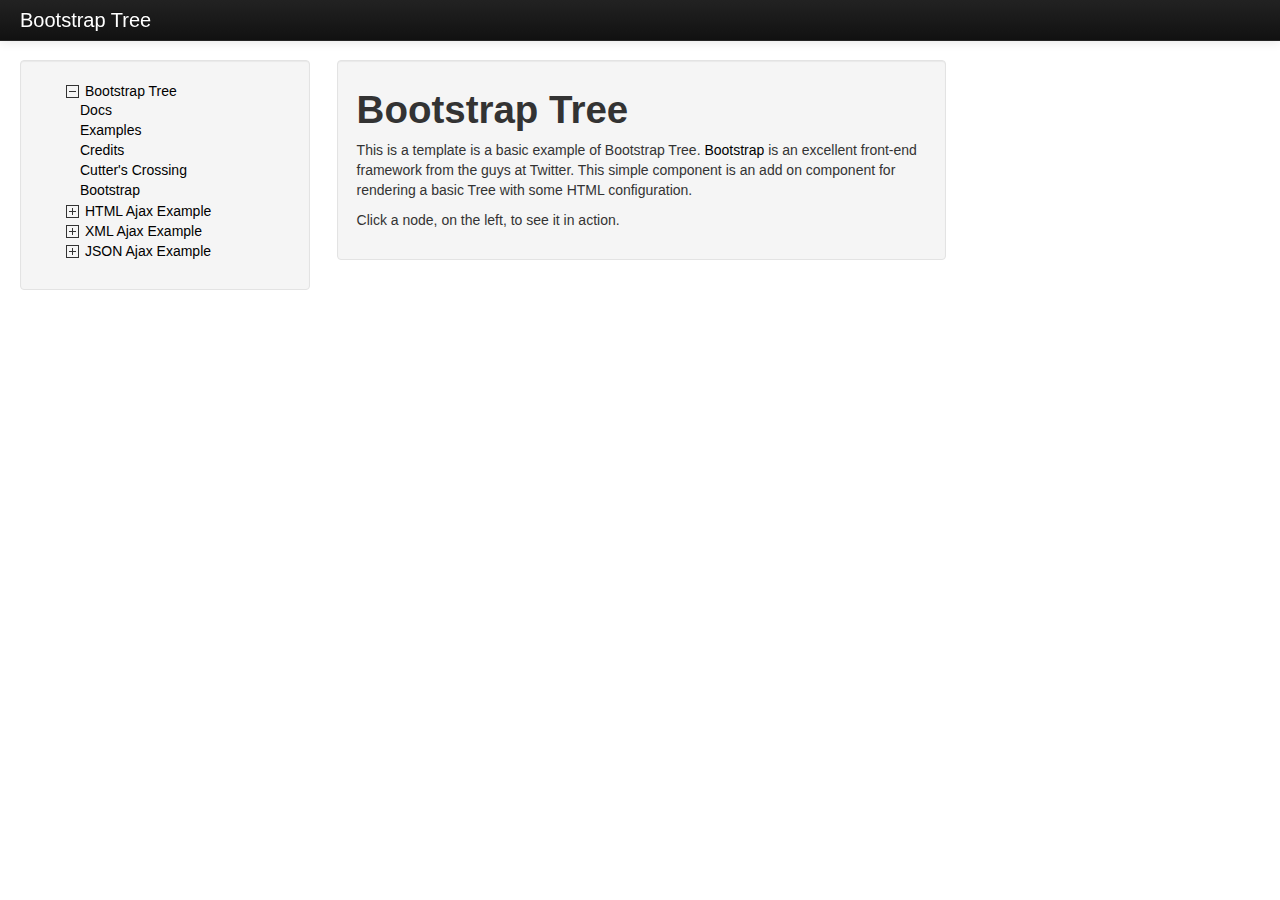
<file: www/Web/Assets/bootstrap-tree/index.html>
<!DOCTYPE html>
<html lang="en">
    <head>
        <meta charset="utf-8">
		<title>Bootstrap Tree</title>
		<meta name="viewport" content="width=device-width, initial-scale=1.0">
	    <meta name="description" content="">
	    <meta name="author" content="">
        <link href="bootstrap/css/bootstrap.min.css" rel="stylesheet">
		<link href="bootstrap-tree/css/bootstrap-tree.css" rel="stylesheet">
		<style>
body {
    padding-top: 60px;
    padding-bottom: 40px;
}
.sidebar-nav {
    padding: 9px 0;
}
		</style>
    <!-- Le HTML5 shim, for IE6-8 support of HTML5 elements -->
    <!--[if lt IE 9]>
        <script src="http://html5shim.googlecode.com/svn/trunk/html5.js"></script>
    <![endif]-->
    </head>
    <body>
        <div class="navbar navbar-inverse navbar-fixed-top">
            <div class="navbar-inner">
                <div class="container-fluid">
                    <!-- <a class="btn btn-navbar" data-toggle="collapse" data-target=".nav-collapse">
                        <span class="icon-bar"></span>
                        <span class="icon-bar"></span>
                        <span class="icon-bar"></span>
                    </a> -->
                    <a class="brand" href="##">Bootstrap Tree</a>
                    <!-- <div class="nav-collapse collapse">
                        <p class="navbar-text pull-right">
                            Logged in as <a href="#" class="navbar-link">Username</a>
                        </p>
                        <ul class="nav">
                            <li class="active"><a href="#">Home</a></li>
                            <li><a href="#about">About</a></li>
                            <li><a href="#contact">Contact</a></li>
                        </ul>
                    </div> --><!--/.nav-collapse -->
                </div>
            </div>
        </div>


        <div class="container-fluid">
            <div class="row-fluid">
                <div class="span3">
                    <div class="well">
                      <ul class="tree">
                        <li>
                          <a href="#" role="branch" class="tree-toggle" data-toggle="branch" data-value="Bootstrap_Tree">Bootstrap Tree</a>
                          <ul class="branch in">
                              <li><a href="#" role="leaf" id="nut">Docs</a></li>
                              <li><a href="#" role="leaf">Examples</a></li>
                              <li><a href="#" role="leaf">Credits</a></li>
                              <li><a href="http://www.cutterscrossing.com" role="leaf">Cutter's Crossing</a></li>
                              <li><a href="http://twitter.github.com/bootstrap" role="leaf">Bootstrap</a></li>
                          </ul>
                        </li>
                        <li><a href="htmlexample.html" role="branch" class="tree-toggle closed" data-toggle="branch" data-value="HTML_Example">HTML Ajax Example</a></li>
                        <li><a href="xmlexample.xml" role="branch" class="tree-toggle closed" data-toggle="branch" data-value="XML_Example">XML Ajax Example</a></li>
                        <li><a href="jsonexample.json" role="branch" class="tree-toggle closed" data-toggle="branch" data-value="JSON_Example">JSON Ajax Example</a></li>
                      </ul>
                    </div><!--/.well -->
                  </div><!--/span-->
                  <div class="span9" id="mainContent">
                      <div class="row-fluid">
                          <div class="well span8" id="editorArea">
                              <h1>Bootstrap Tree</h1>
                              <p>This is a template is a basic example of Bootstrap Tree. <a href="http://twitter.github.com/bootstrap/index.html">Bootstrap</a> is an excellent front-end framework from the guys at Twitter. This simple component is an add on component for rendering a basic Tree with some HTML configuration.</p>
  							<p>Click a node, on the left, to see it in action.</p>
                              <!-- <p><a class="btn btn-primary btn-large">Learn more &raquo;</a></p> -->
                          </div>
                      </div>
                      <div class="span8" id="reporter"></div>
                  </div>
            </div>
        </div>
        <script src="https://ajax.googleapis.com/ajax/libs/jquery/1.8.2/jquery.js"></script>
        <script src="bootstrap/js/bootstrap.min.js"></script>
        <script src="bootstrap-tree/js/bootstrap-tree.js"></script>
        <script src="example.js"></script>
    </body>
</html>
</file>
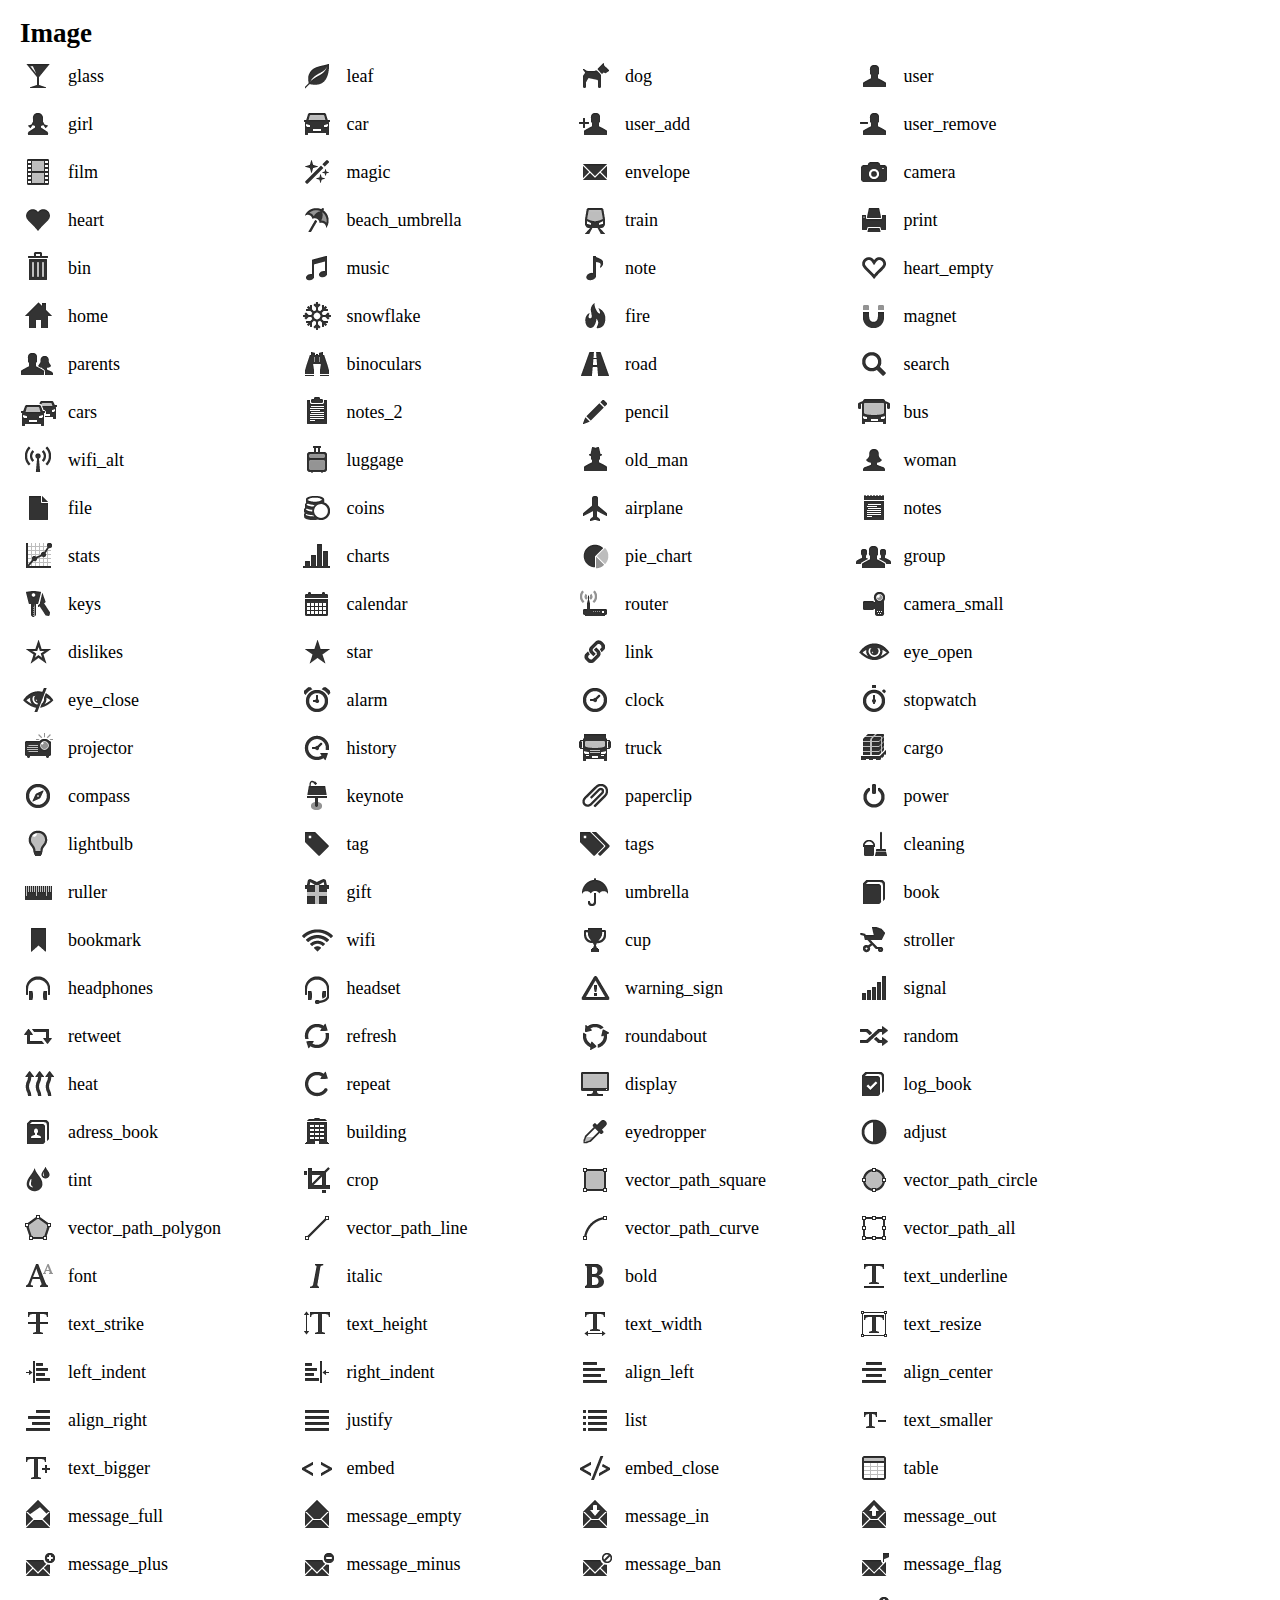
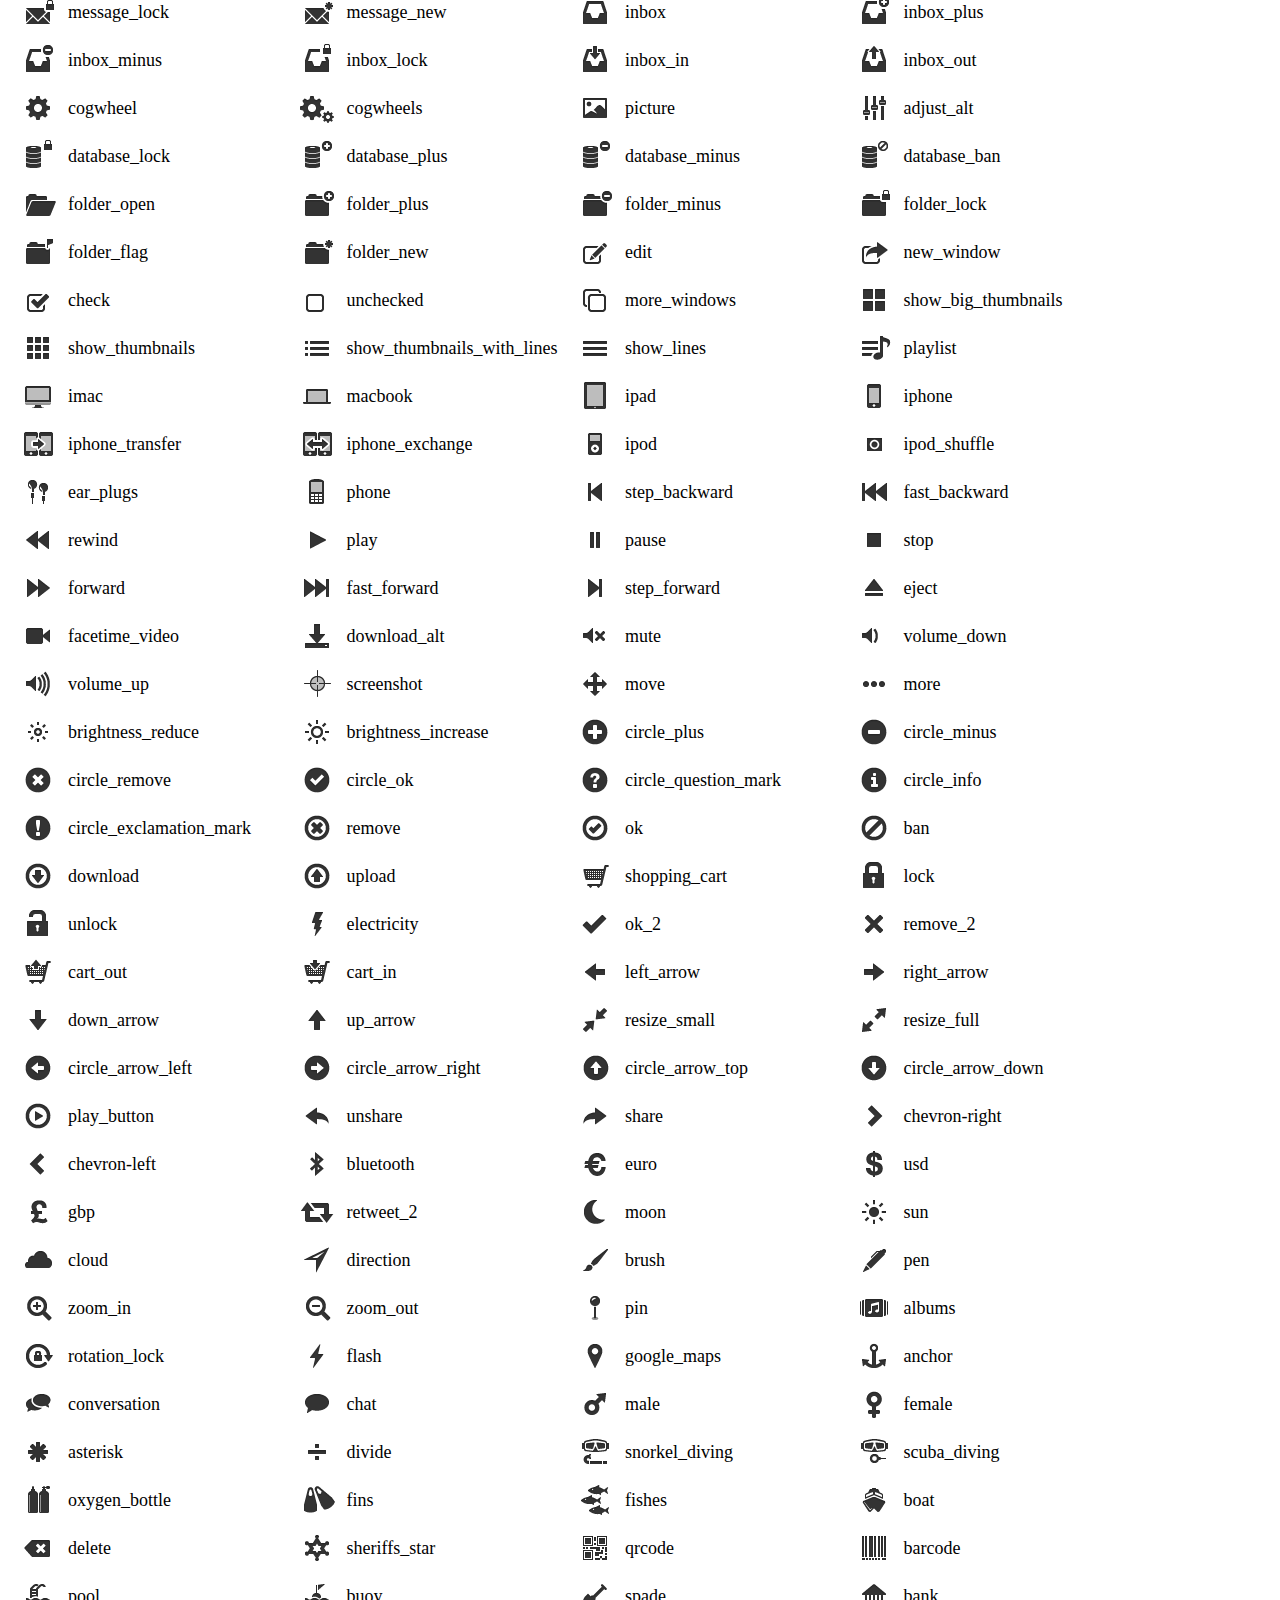
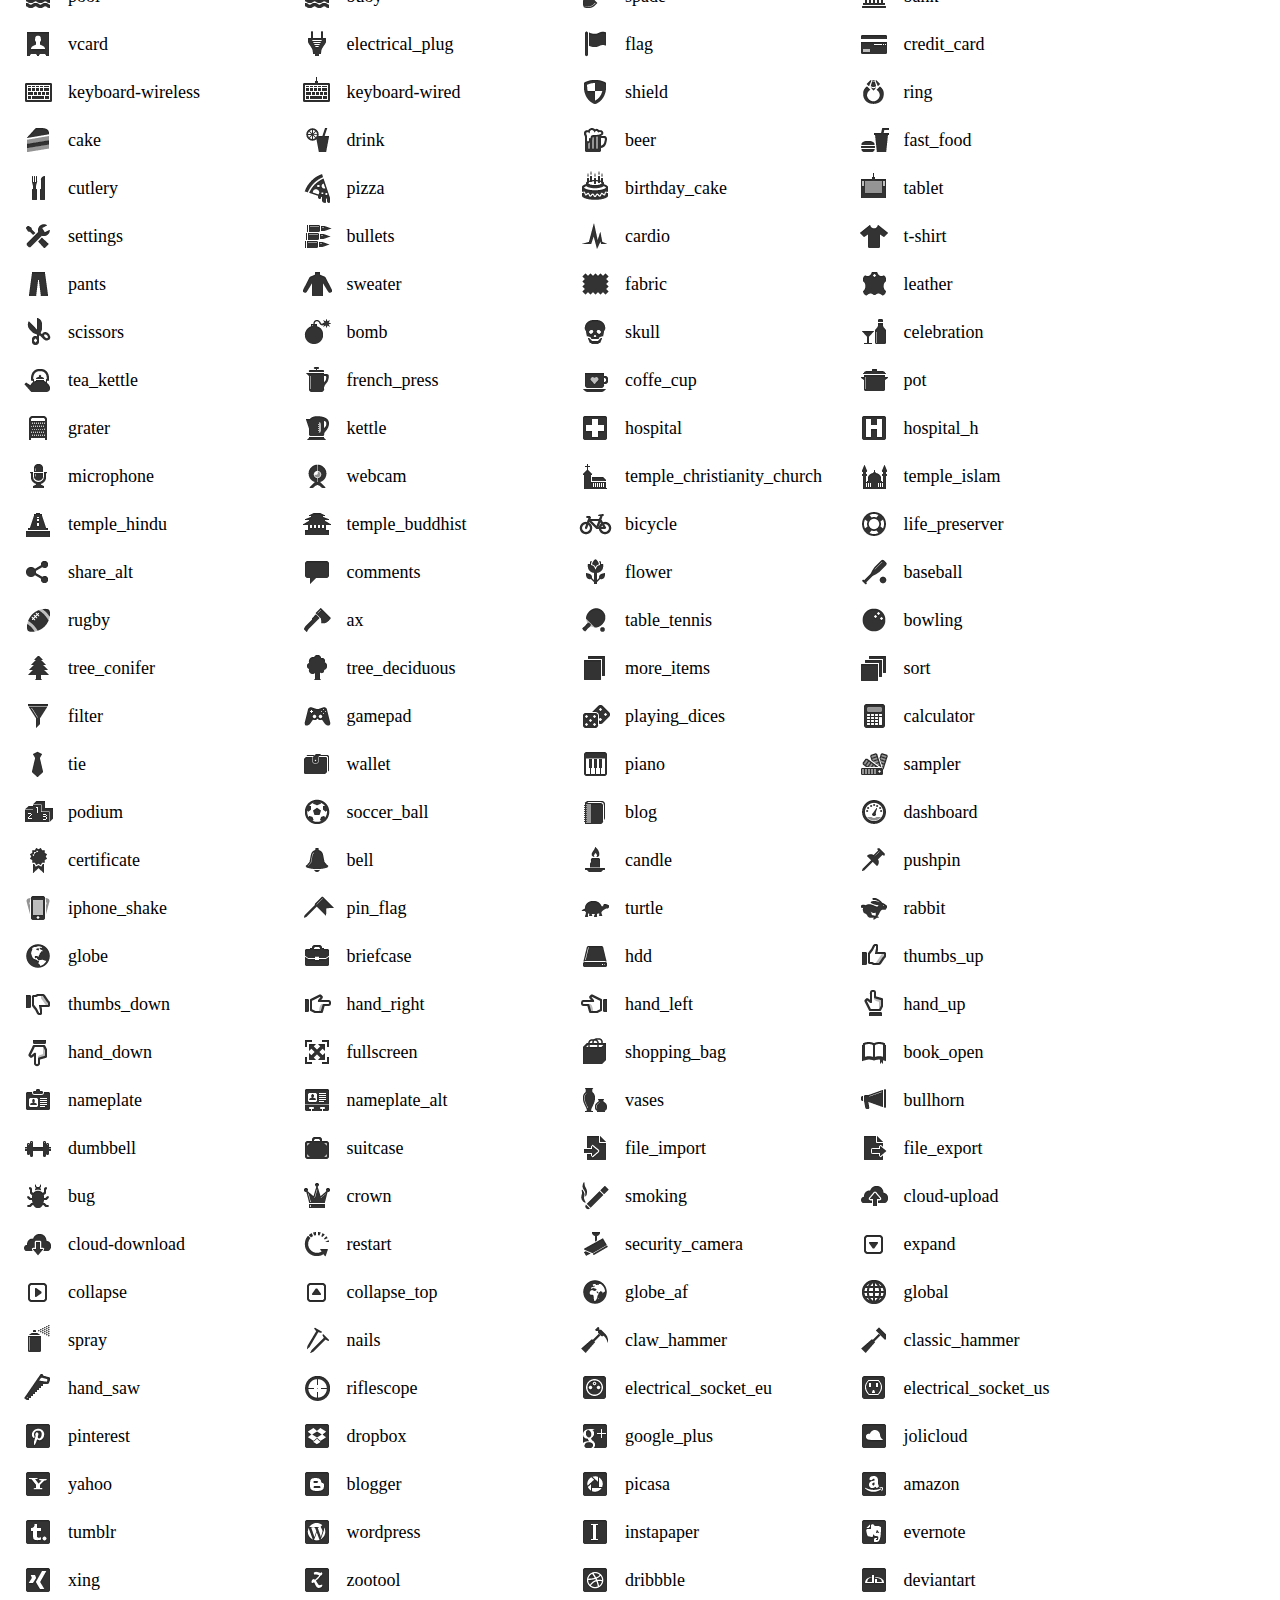
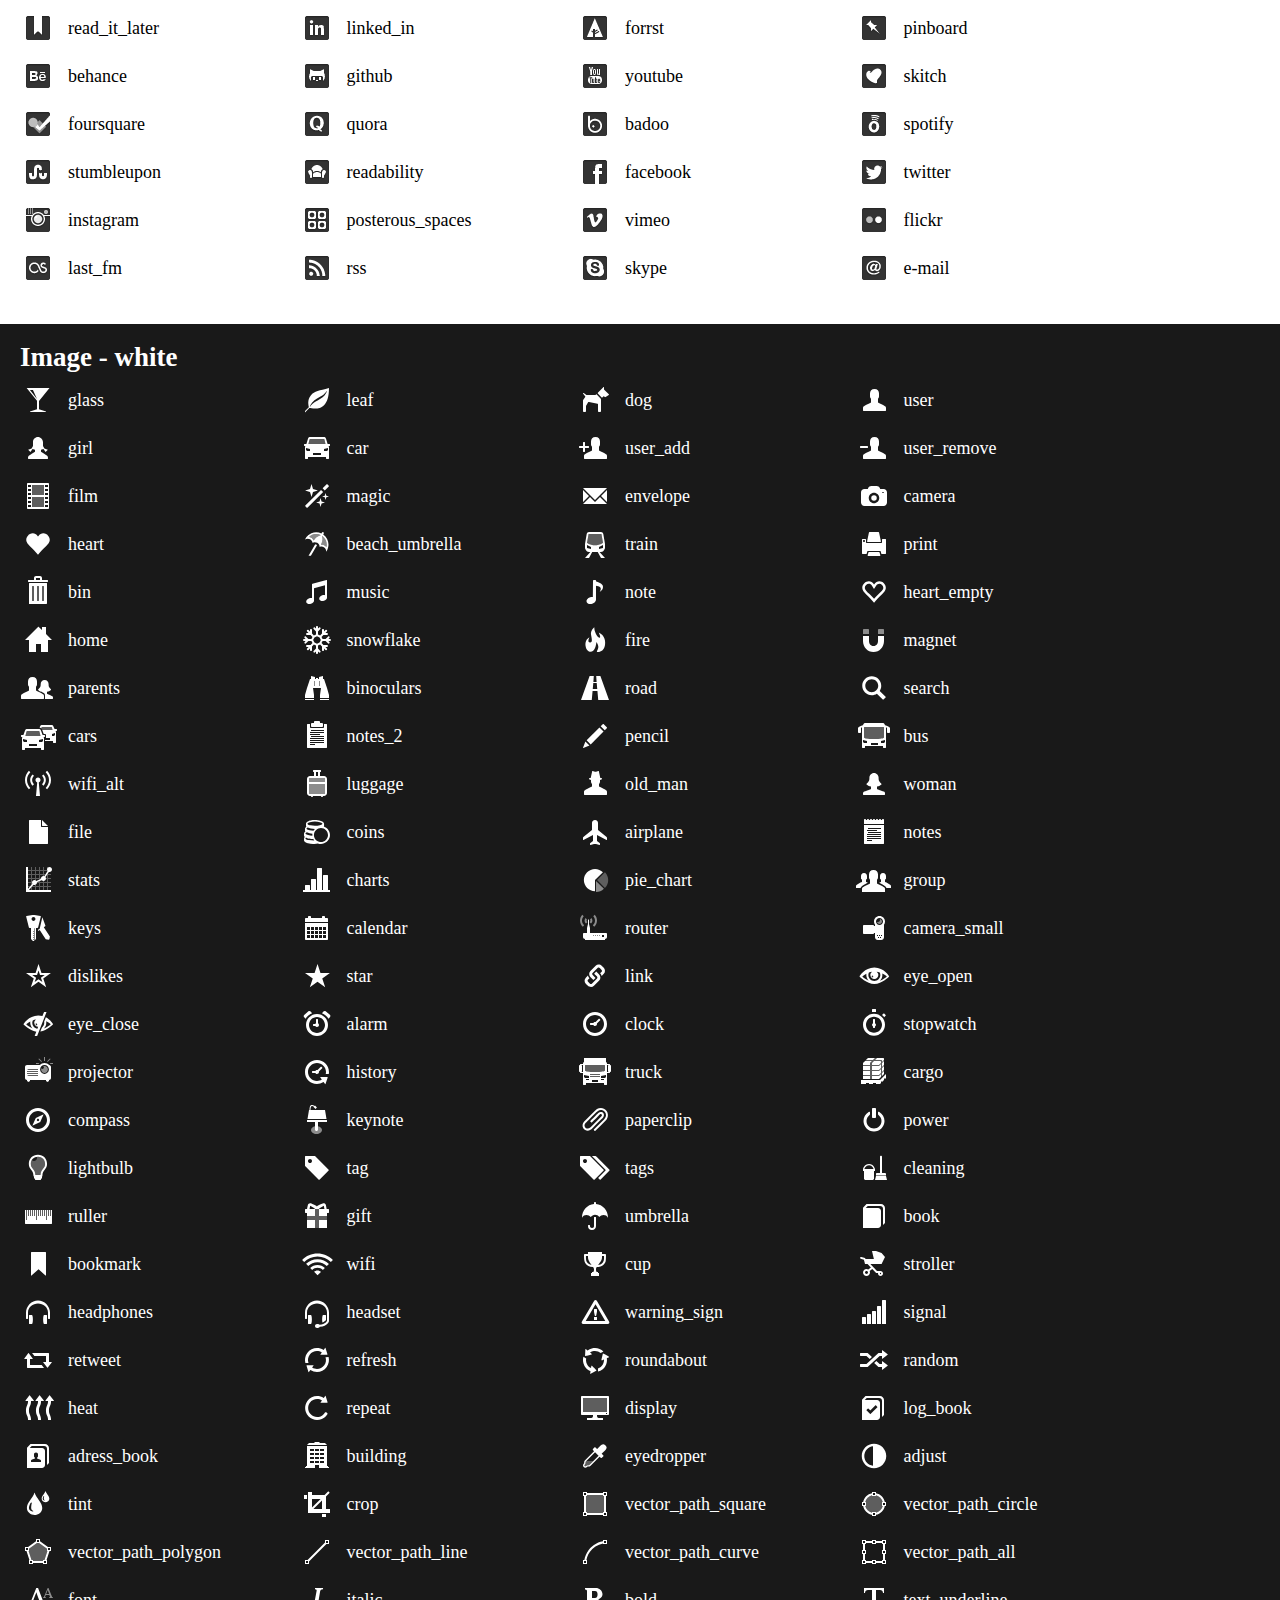
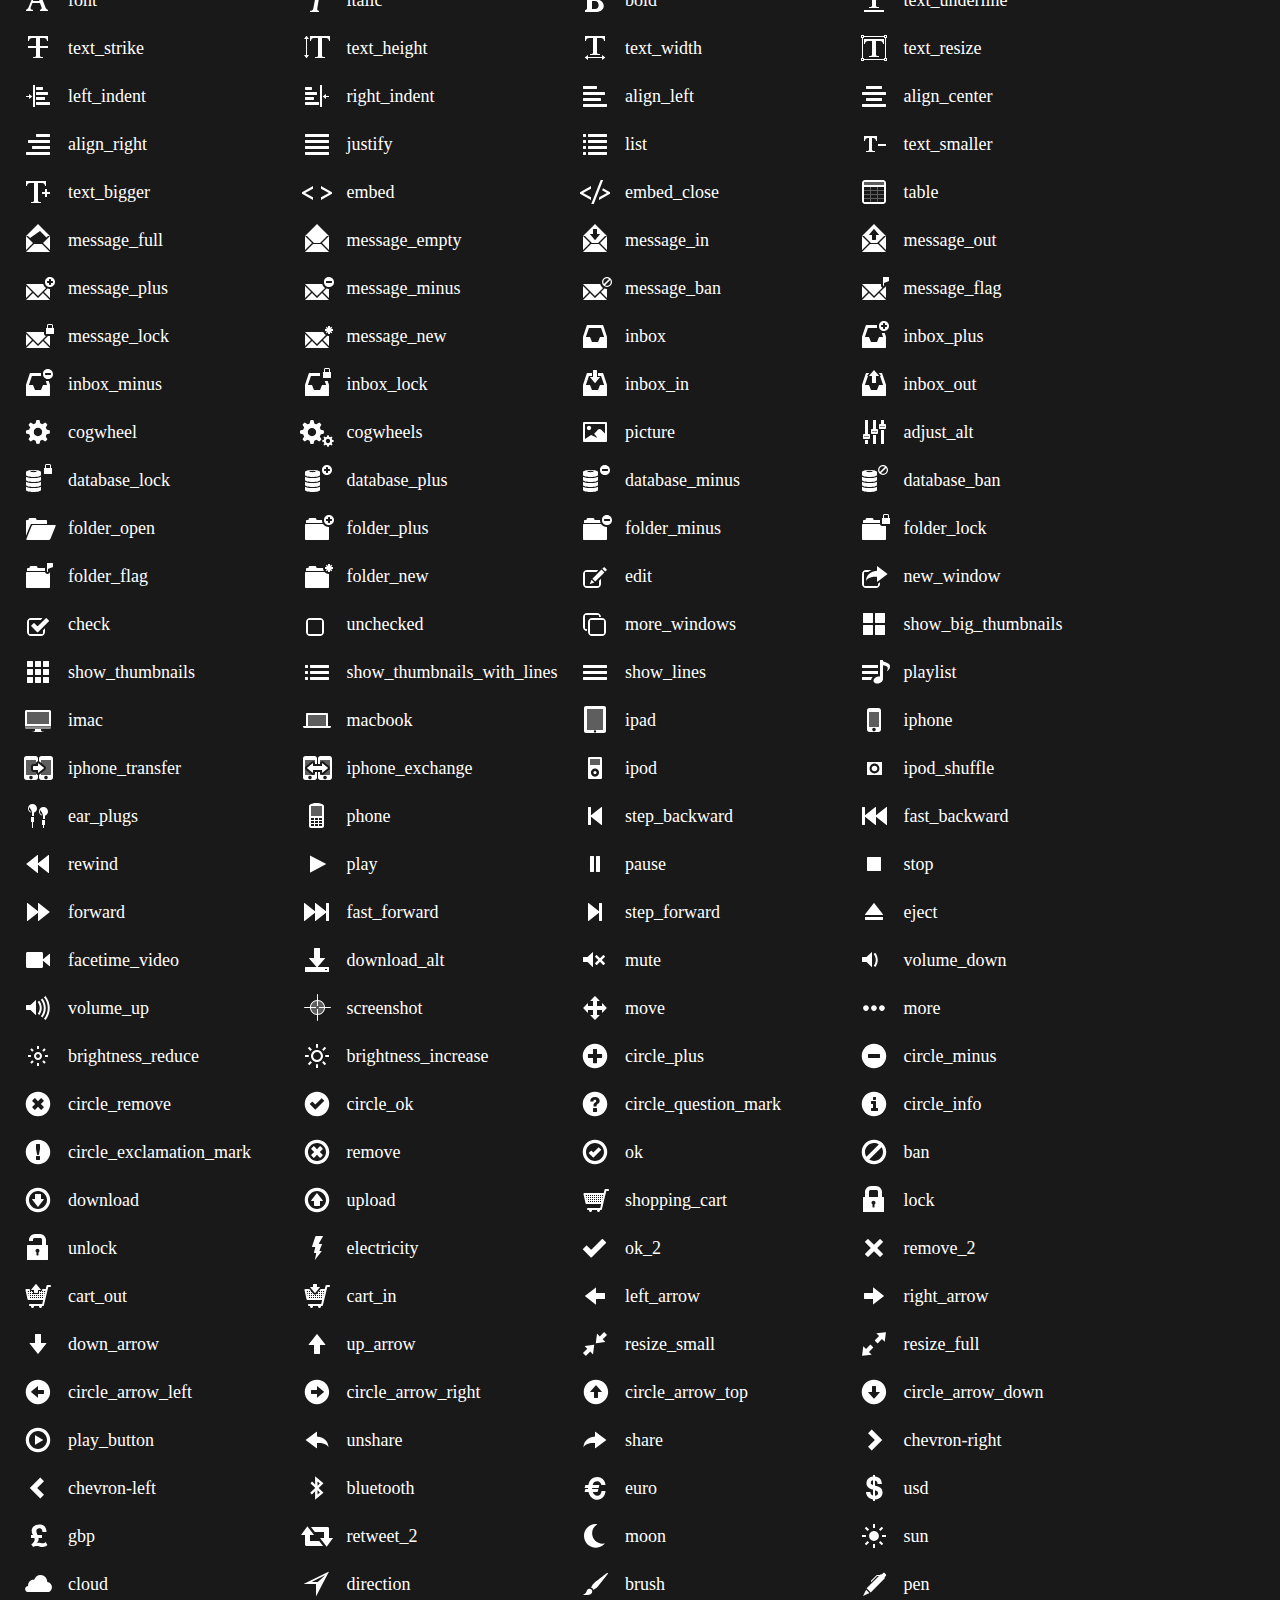
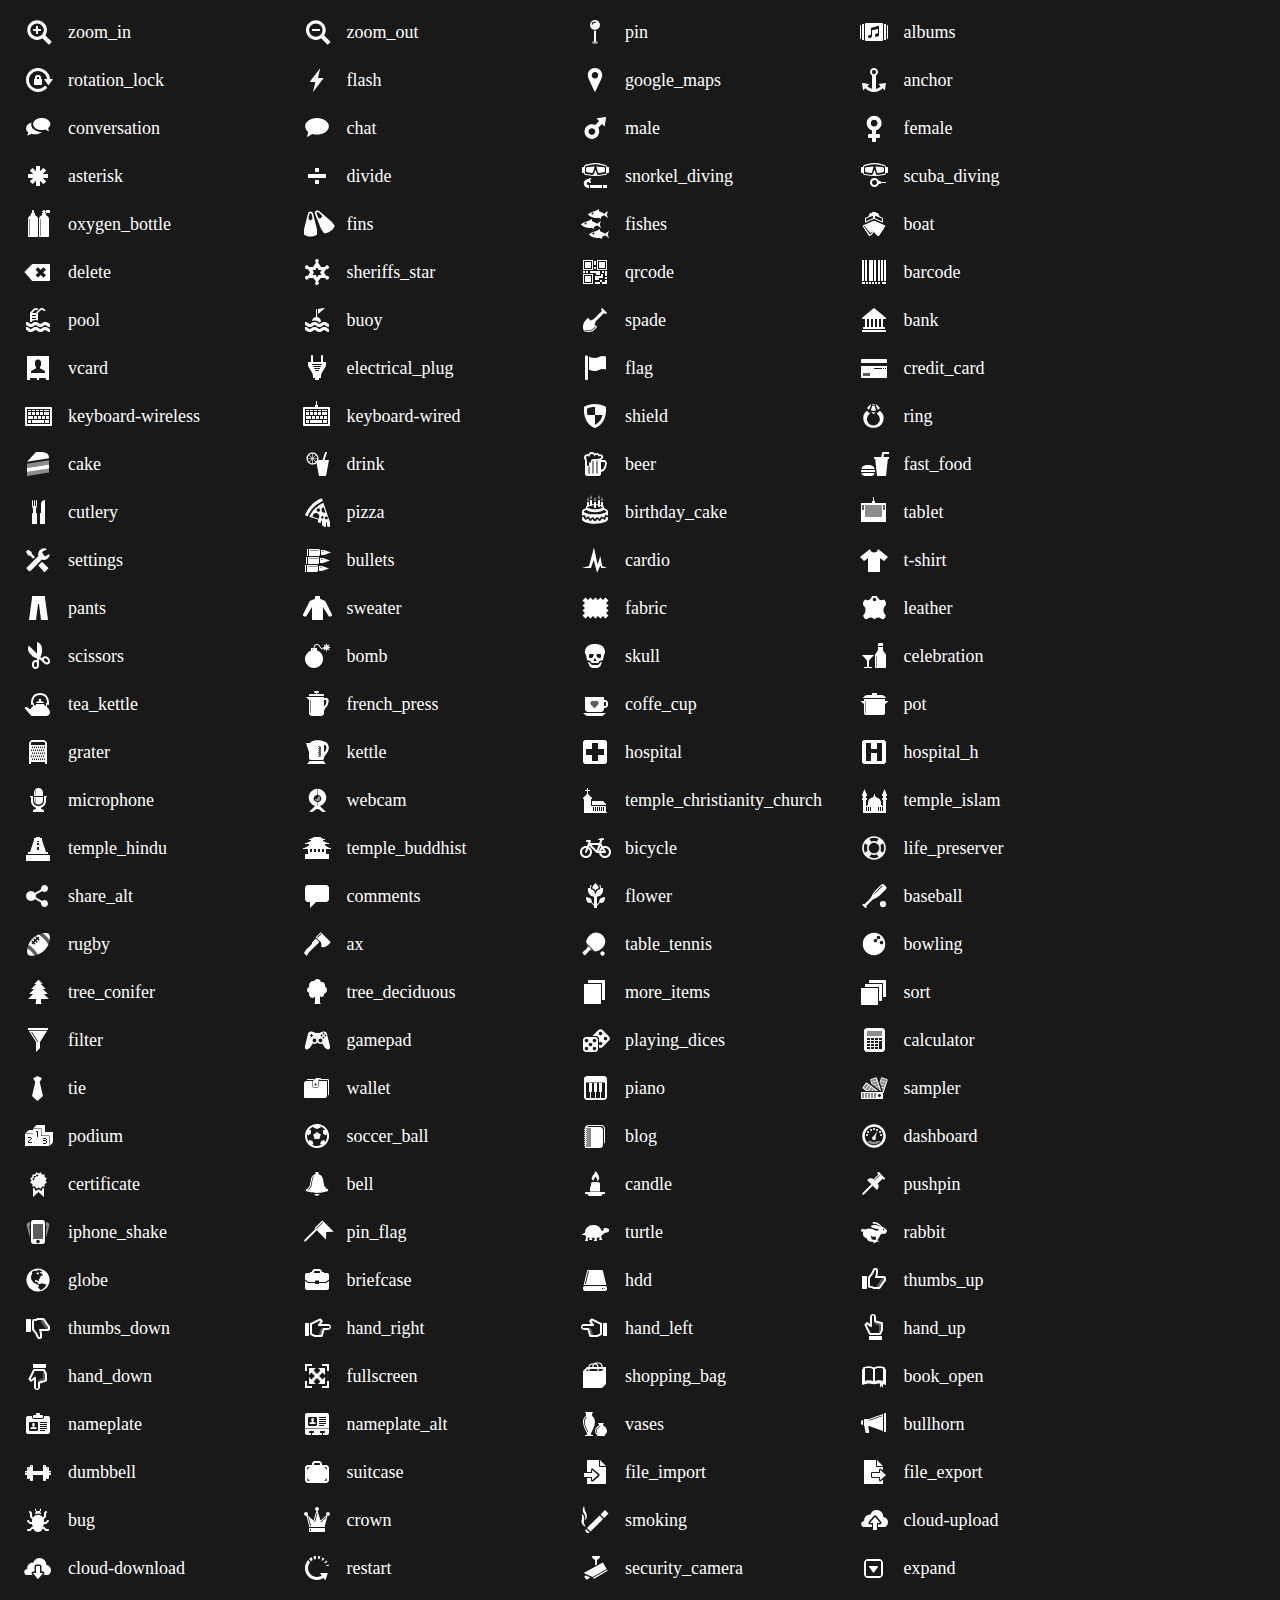
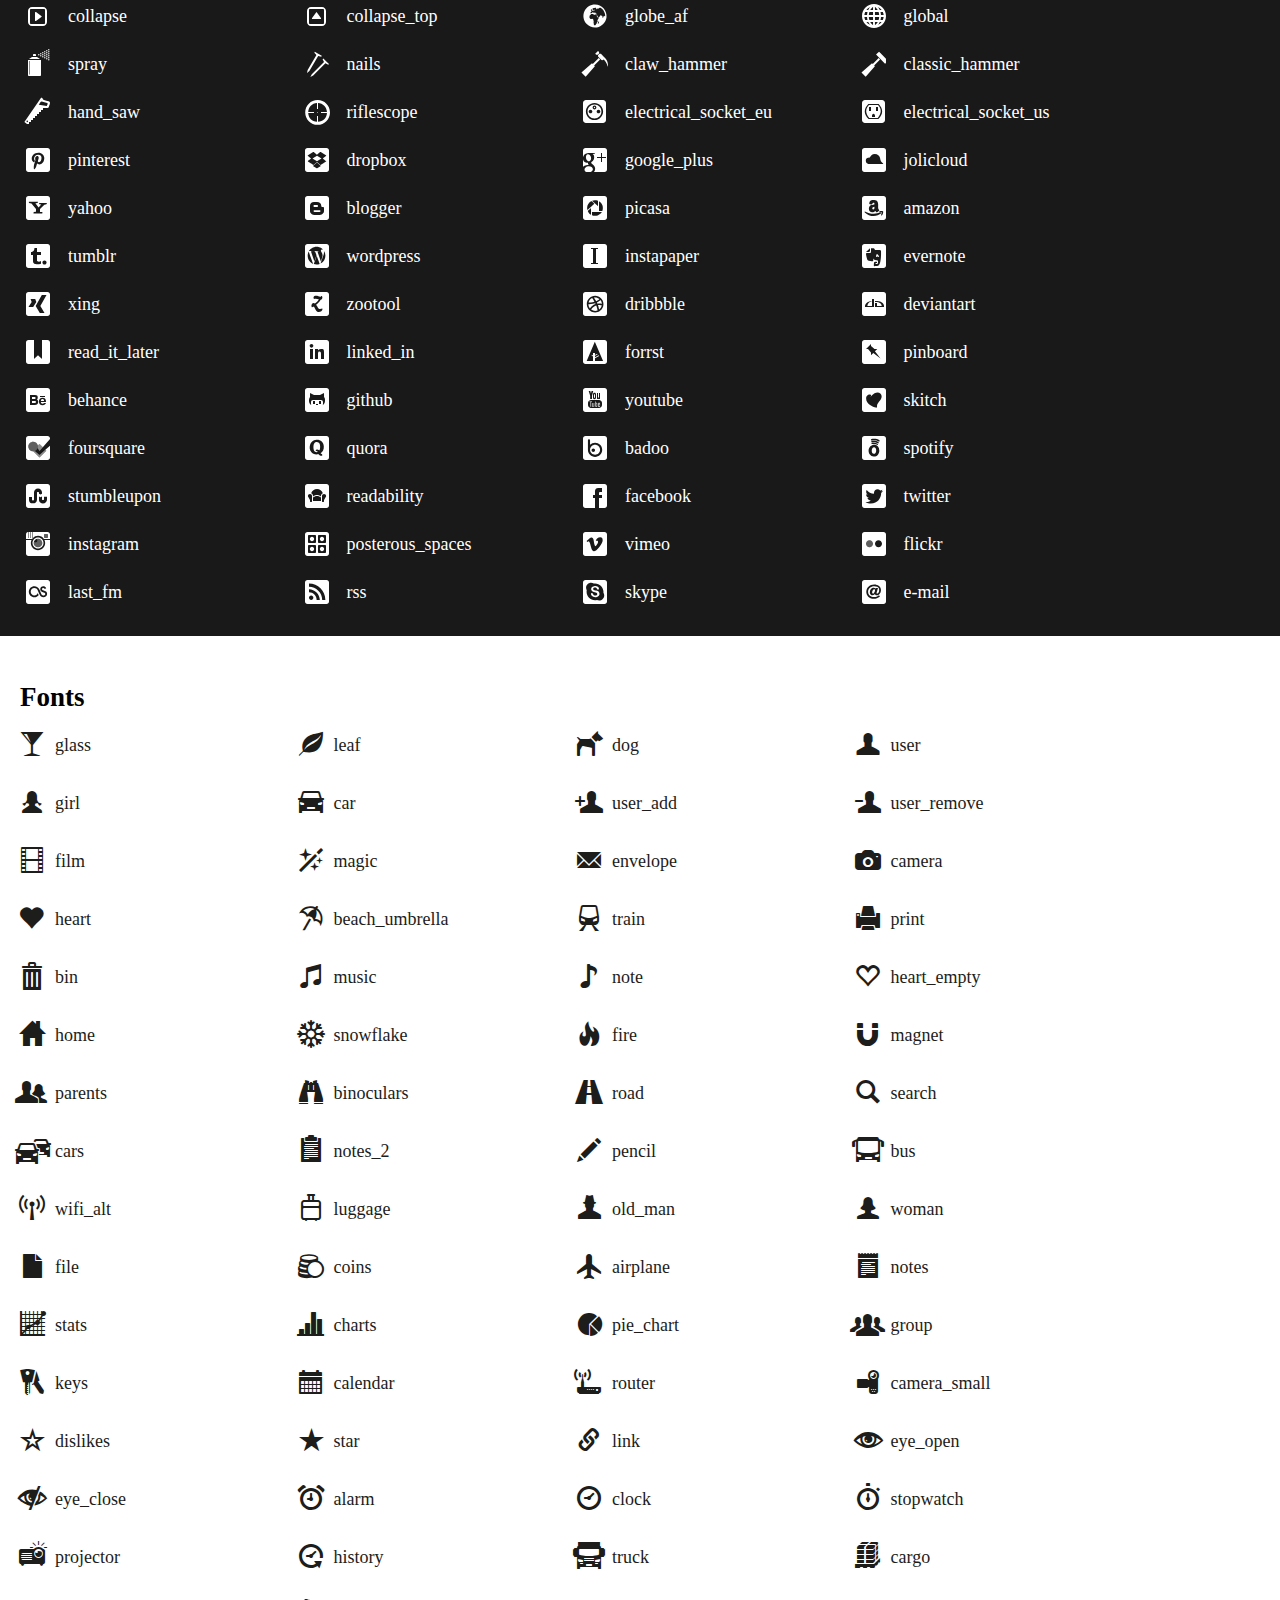
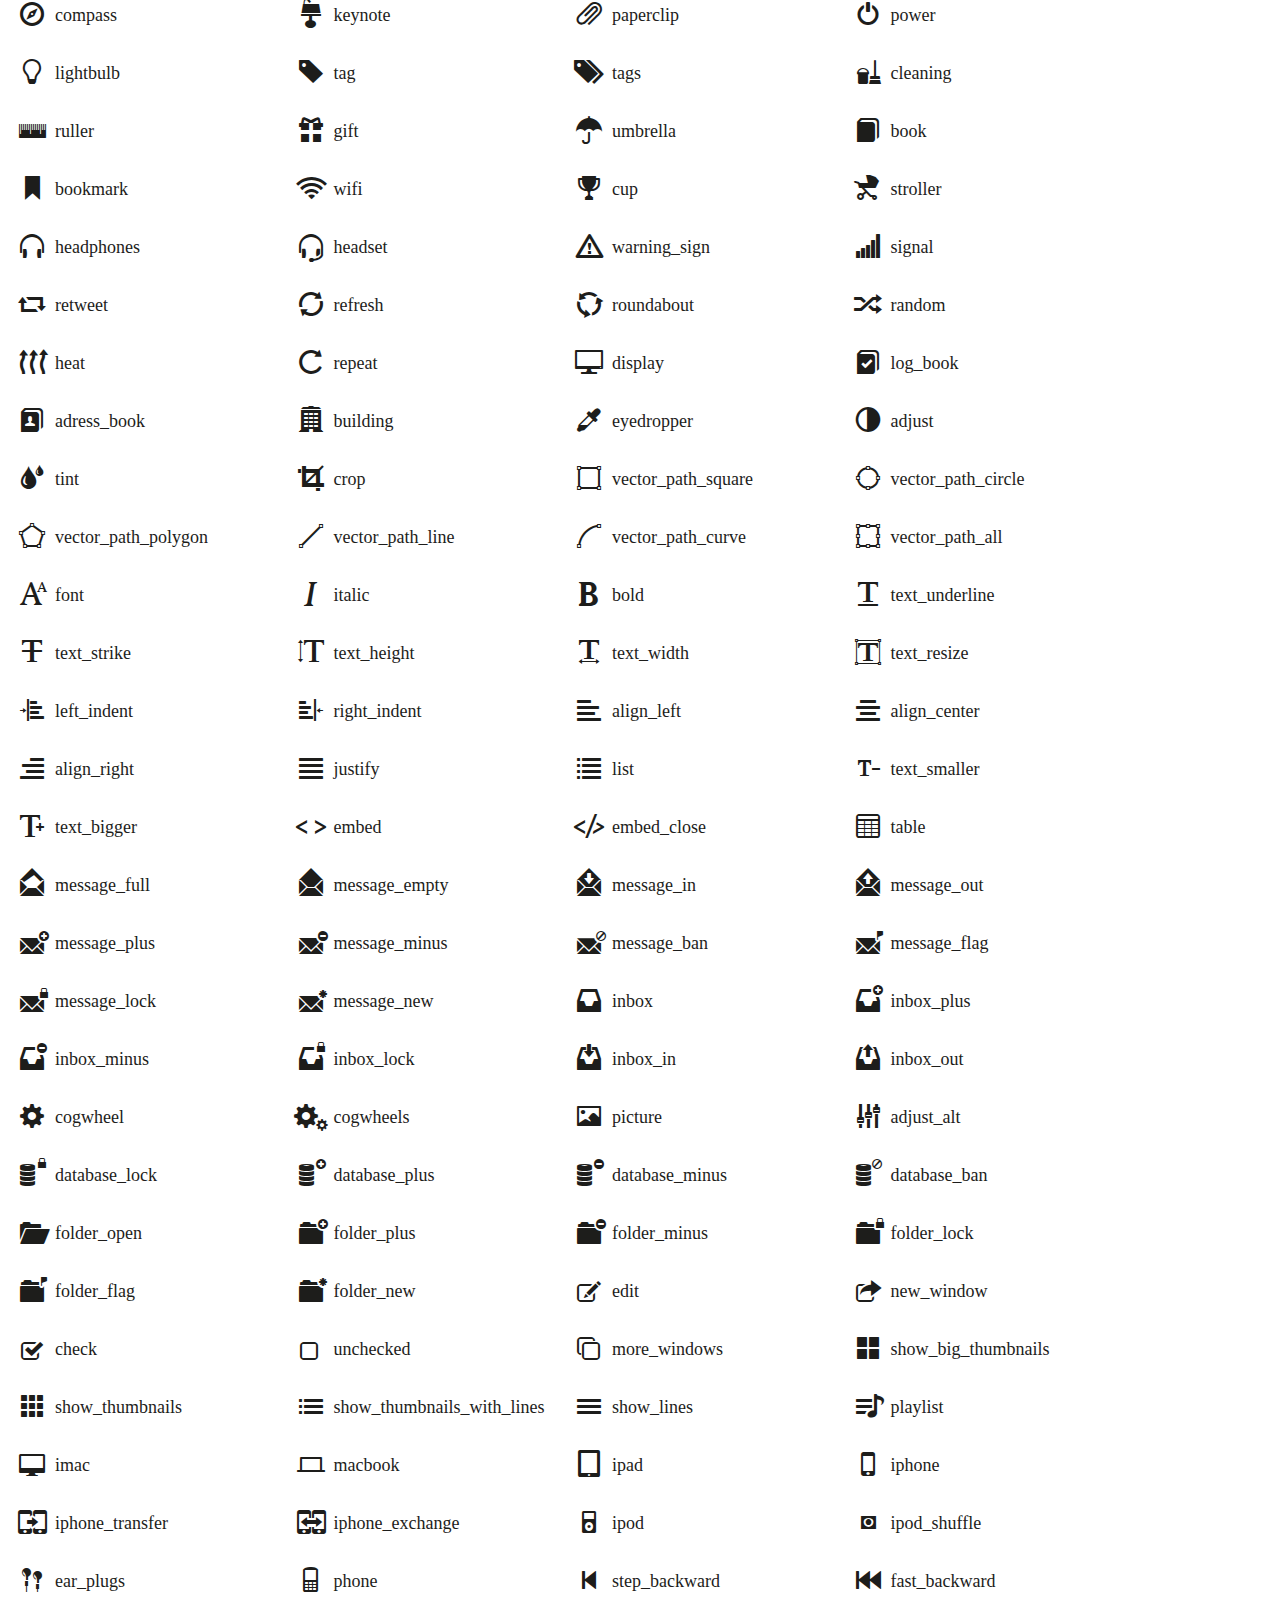
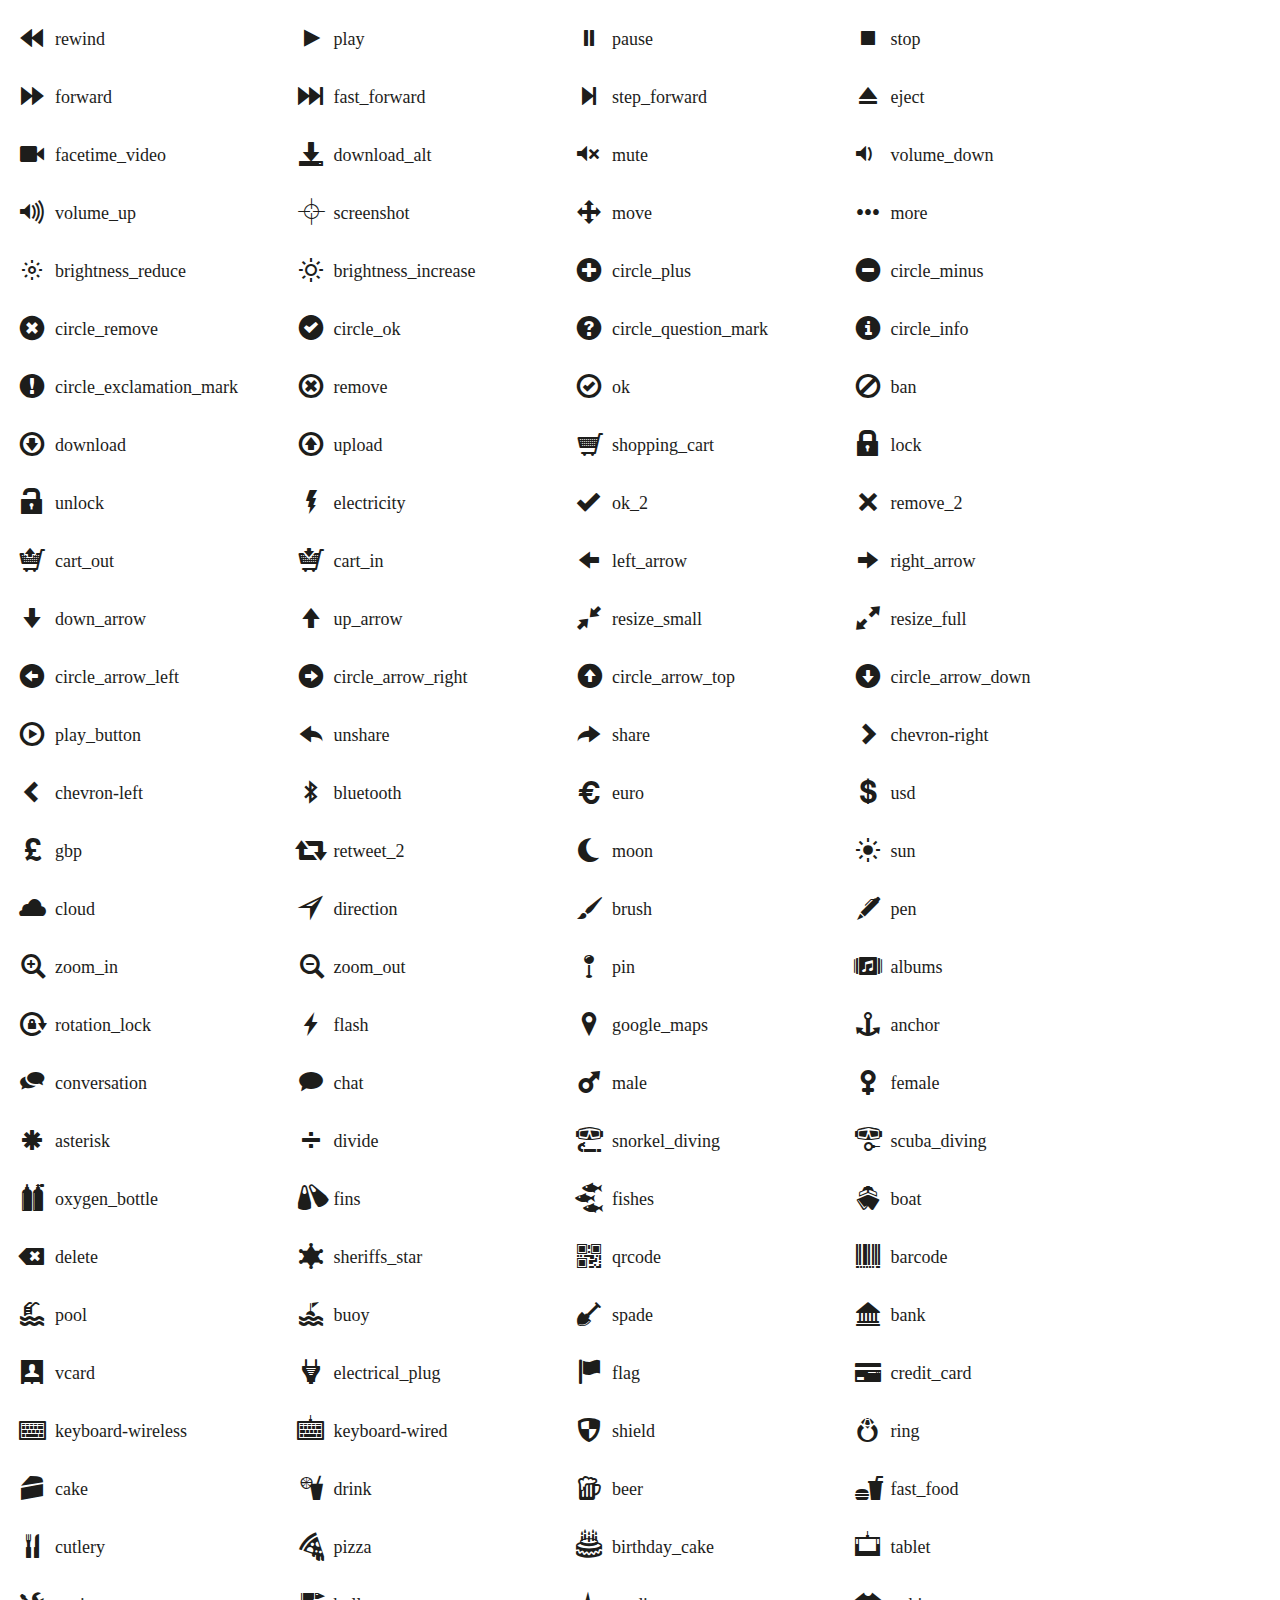
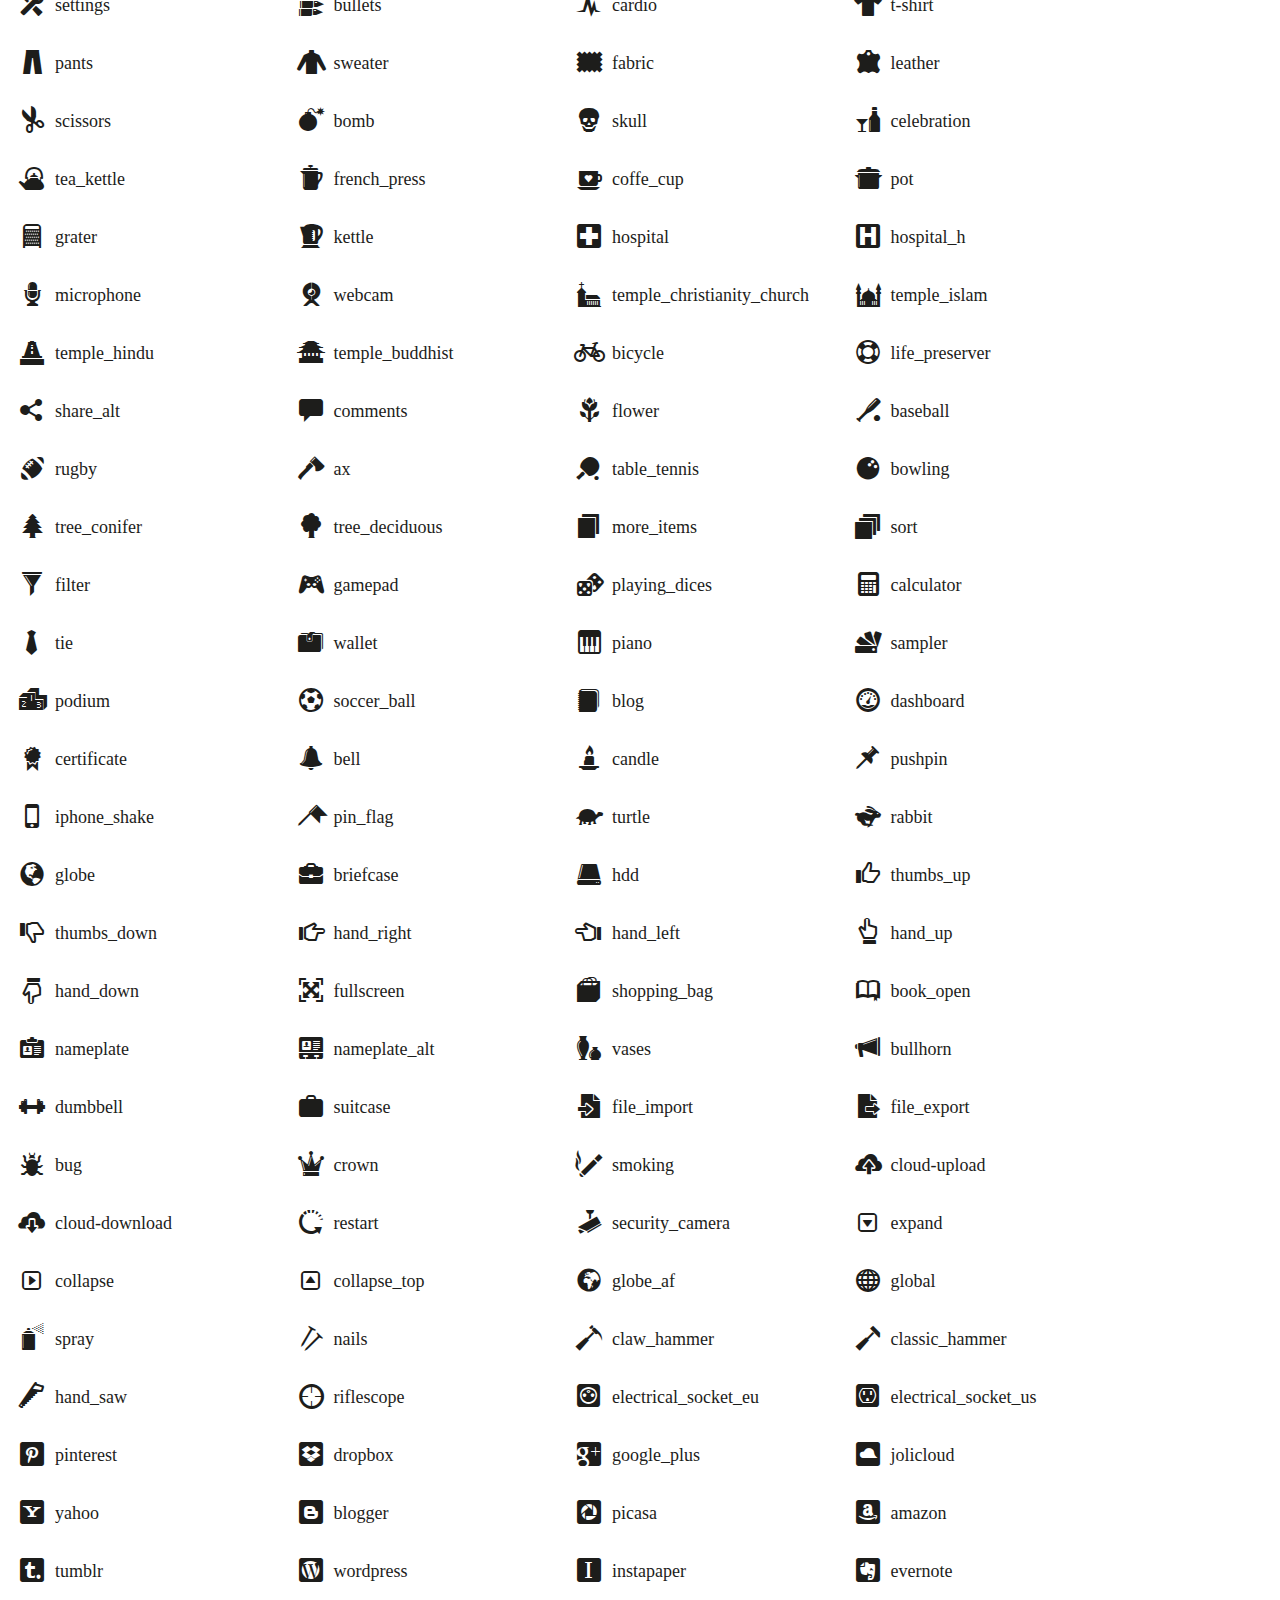
<file: www/Web/Assets/glyphicons/index.html>
<!doctype html>
<html lang="en">
<head>
	<meta charset="utf-8">
	<meta http-equiv="X-UA-Compatible" content="IE=edge,chrome=1">
	
	<title>Glyphicons</title>
	<meta name="description" content="">
	<meta name="author" content="">
	
	<link rel="stylesheet" href="css/style.css?v=2">
	<link rel="stylesheet" href="css/glyphicons.css">
	
	<script src="scripts/modernizr.js"></script>

</head>
<body>
	
	<h2>Image</h2>
	<p><i class="glyphicons-icon glass"></i>glass</p>
	<p><i class="glyphicons-icon leaf"></i>leaf</p>
	<p><i class="glyphicons-icon dog"></i>dog</p>
	<p><i class="glyphicons-icon user"></i>user</p>
	<p><i class="glyphicons-icon girl"></i>girl</p>
	<p><i class="glyphicons-icon car"></i>car</p>
	<p><i class="glyphicons-icon user_add"></i>user_add</p>
	<p><i class="glyphicons-icon user_remove"></i>user_remove</p>
	<p><i class="glyphicons-icon film"></i>film</p>
	<p><i class="glyphicons-icon magic"></i>magic</p>
	<p><i class="glyphicons-icon envelope"></i>envelope</p>
	<p><i class="glyphicons-icon camera"></i>camera</p>
	<p><i class="glyphicons-icon heart"></i>heart</p>
	<p><i class="glyphicons-icon beach_umbrella"></i>beach_umbrella</p>
	<p><i class="glyphicons-icon train"></i>train</p>
	<p><i class="glyphicons-icon print"></i>print</p>
	<p><i class="glyphicons-icon bin"></i>bin</p>
	<p><i class="glyphicons-icon music"></i>music</p>
	<p><i class="glyphicons-icon note"></i>note</p>
	<p><i class="glyphicons-icon heart_empty"></i>heart_empty</p>
	<p><i class="glyphicons-icon home"></i>home</p>
	<p><i class="glyphicons-icon snowflake"></i>snowflake</p>
	<p><i class="glyphicons-icon fire"></i>fire</p>
	<p><i class="glyphicons-icon magnet"></i>magnet</p>
	<p><i class="glyphicons-icon parents"></i>parents</p>
	<p><i class="glyphicons-icon binoculars"></i>binoculars</p>
	<p><i class="glyphicons-icon road"></i>road</p>
	<p><i class="glyphicons-icon search"></i>search</p>
	<p><i class="glyphicons-icon cars"></i>cars</p>
	<p><i class="glyphicons-icon notes_2"></i>notes_2</p>
	<p><i class="glyphicons-icon pencil"></i>pencil</p>
	<p><i class="glyphicons-icon bus"></i>bus</p>
	<p><i class="glyphicons-icon wifi_alt"></i>wifi_alt</p>
	<p><i class="glyphicons-icon luggage"></i>luggage</p>
	<p><i class="glyphicons-icon old_man"></i>old_man</p>
	<p><i class="glyphicons-icon woman"></i>woman</p>
	<p><i class="glyphicons-icon file"></i>file</p>
	<p><i class="glyphicons-icon coins"></i>coins</p>
	<p><i class="glyphicons-icon airplane"></i>airplane</p>
	<p><i class="glyphicons-icon notes"></i>notes</p>
	<p><i class="glyphicons-icon stats"></i>stats</p>
	<p><i class="glyphicons-icon charts"></i>charts</p>
	<p><i class="glyphicons-icon pie_chart"></i>pie_chart</p>
	<p><i class="glyphicons-icon group"></i>group</p>
	<p><i class="glyphicons-icon keys"></i>keys</p>
	<p><i class="glyphicons-icon calendar"></i>calendar</p>
	<p><i class="glyphicons-icon router"></i>router</p>
	<p><i class="glyphicons-icon camera_small"></i>camera_small</p>
	<p><i class="glyphicons-icon dislikes"></i>dislikes</p>
	<p><i class="glyphicons-icon star"></i>star</p>
	<p><i class="glyphicons-icon link"></i>link</p>
	<p><i class="glyphicons-icon eye_open"></i>eye_open</p>
	<p><i class="glyphicons-icon eye_close"></i>eye_close</p>
	<p><i class="glyphicons-icon alarm"></i>alarm</p>
	<p><i class="glyphicons-icon clock"></i>clock</p>
	<p><i class="glyphicons-icon stopwatch"></i>stopwatch</p>
	<p><i class="glyphicons-icon projector"></i>projector</p>
	<p><i class="glyphicons-icon history"></i>history</p>
	<p><i class="glyphicons-icon truck"></i>truck</p>
	<p><i class="glyphicons-icon cargo"></i>cargo</p>
	<p><i class="glyphicons-icon compass"></i>compass</p>
	<p><i class="glyphicons-icon keynote"></i>keynote</p>
	<p><i class="glyphicons-icon paperclip"></i>paperclip</p>
	<p><i class="glyphicons-icon power"></i>power</p>
	<p><i class="glyphicons-icon lightbulb"></i>lightbulb</p>
	<p><i class="glyphicons-icon tag"></i>tag</p>
	<p><i class="glyphicons-icon tags"></i>tags</p>
	<p><i class="glyphicons-icon cleaning"></i>cleaning</p>
	<p><i class="glyphicons-icon ruller"></i>ruller</p>
	<p><i class="glyphicons-icon gift"></i>gift</p>
	<p><i class="glyphicons-icon umbrella"></i>umbrella</p>
	<p><i class="glyphicons-icon book"></i>book</p>
	<p><i class="glyphicons-icon bookmark"></i>bookmark</p>
	<p><i class="glyphicons-icon wifi"></i>wifi</p>
	<p><i class="glyphicons-icon cup"></i>cup</p>
	<p><i class="glyphicons-icon stroller"></i>stroller</p>
	<p><i class="glyphicons-icon headphones"></i>headphones</p>
	<p><i class="glyphicons-icon headset"></i>headset</p>
	<p><i class="glyphicons-icon warning_sign"></i>warning_sign</p>
	<p><i class="glyphicons-icon signal"></i>signal</p>
	<p><i class="glyphicons-icon retweet"></i>retweet</p>
	<p><i class="glyphicons-icon refresh"></i>refresh</p>
	<p><i class="glyphicons-icon roundabout"></i>roundabout</p>
	<p><i class="glyphicons-icon random"></i>random</p>
	<p><i class="glyphicons-icon heat"></i>heat</p>
	<p><i class="glyphicons-icon repeat"></i>repeat</p>
	<p><i class="glyphicons-icon display"></i>display</p>
	<p><i class="glyphicons-icon log_book"></i>log_book</p>
	<p><i class="glyphicons-icon adress_book"></i>adress_book</p>
	<p><i class="glyphicons-icon building"></i>building</p>
	<p><i class="glyphicons-icon eyedropper"></i>eyedropper</p>
	<p><i class="glyphicons-icon adjust"></i>adjust</p>
	<p><i class="glyphicons-icon tint"></i>tint</p>
	<p><i class="glyphicons-icon crop"></i>crop</p>
	<p><i class="glyphicons-icon vector_path_square"></i>vector_path_square</p>
	<p><i class="glyphicons-icon vector_path_circle"></i>vector_path_circle</p>
	<p><i class="glyphicons-icon vector_path_polygon"></i>vector_path_polygon</p>
	<p><i class="glyphicons-icon vector_path_line"></i>vector_path_line</p>
	<p><i class="glyphicons-icon vector_path_curve"></i>vector_path_curve</p>
	<p><i class="glyphicons-icon vector_path_all"></i>vector_path_all</p>
	<p><i class="glyphicons-icon font"></i>font</p>
	<p><i class="glyphicons-icon italic"></i>italic</p>
	<p><i class="glyphicons-icon bold"></i>bold</p>
	<p><i class="glyphicons-icon text_underline"></i>text_underline</p>
	<p><i class="glyphicons-icon text_strike"></i>text_strike</p>
	<p><i class="glyphicons-icon text_height"></i>text_height</p>
	<p><i class="glyphicons-icon text_width"></i>text_width</p>
	<p><i class="glyphicons-icon text_resize"></i>text_resize</p>
	<p><i class="glyphicons-icon left_indent"></i>left_indent</p>
	<p><i class="glyphicons-icon right_indent"></i>right_indent</p>
	<p><i class="glyphicons-icon align_left"></i>align_left</p>
	<p><i class="glyphicons-icon align_center"></i>align_center</p>
	<p><i class="glyphicons-icon align_right"></i>align_right</p>
	<p><i class="glyphicons-icon justify"></i>justify</p>
	<p><i class="glyphicons-icon list"></i>list</p>
	<p><i class="glyphicons-icon text_smaller"></i>text_smaller</p>
	<p><i class="glyphicons-icon text_bigger"></i>text_bigger</p>
	<p><i class="glyphicons-icon embed"></i>embed</p>
	<p><i class="glyphicons-icon embed_close"></i>embed_close</p>
	<p><i class="glyphicons-icon table"></i>table</p>
	<p><i class="glyphicons-icon message_full"></i>message_full</p>
	<p><i class="glyphicons-icon message_empty"></i>message_empty</p>
	<p><i class="glyphicons-icon message_in"></i>message_in</p>
	<p><i class="glyphicons-icon message_out"></i>message_out</p>
	<p><i class="glyphicons-icon message_plus"></i>message_plus</p>
	<p><i class="glyphicons-icon message_minus"></i>message_minus</p>
	<p><i class="glyphicons-icon message_ban"></i>message_ban</p>
	<p><i class="glyphicons-icon message_flag"></i>message_flag</p>
	<p><i class="glyphicons-icon message_lock"></i>message_lock</p>
	<p><i class="glyphicons-icon message_new"></i>message_new</p>
	<p><i class="glyphicons-icon inbox"></i>inbox</p>
	<p><i class="glyphicons-icon inbox_plus"></i>inbox_plus</p>
	<p><i class="glyphicons-icon inbox_minus"></i>inbox_minus</p>
	<p><i class="glyphicons-icon inbox_lock"></i>inbox_lock</p>
	<p><i class="glyphicons-icon inbox_in"></i>inbox_in</p>
	<p><i class="glyphicons-icon inbox_out"></i>inbox_out</p>
	<p><i class="glyphicons-icon cogwheel"></i>cogwheel</p>
	<p><i class="glyphicons-icon cogwheels"></i>cogwheels</p>
	<p><i class="glyphicons-icon picture"></i>picture</p>
	<p><i class="glyphicons-icon adjust_alt"></i>adjust_alt</p>
	<p><i class="glyphicons-icon database_lock"></i>database_lock</p>
	<p><i class="glyphicons-icon database_plus"></i>database_plus</p>
	<p><i class="glyphicons-icon database_minus"></i>database_minus</p>
	<p><i class="glyphicons-icon database_ban"></i>database_ban</p>
	<p><i class="glyphicons-icon folder_open"></i>folder_open</p>
	<p><i class="glyphicons-icon folder_plus"></i>folder_plus</p>
	<p><i class="glyphicons-icon folder_minus"></i>folder_minus</p>
	<p><i class="glyphicons-icon folder_lock"></i>folder_lock</p>
	<p><i class="glyphicons-icon folder_flag"></i>folder_flag</p>
	<p><i class="glyphicons-icon folder_new"></i>folder_new</p>
	<p><i class="glyphicons-icon edit"></i>edit</p>
	<p><i class="glyphicons-icon new_window"></i>new_window</p>
	<p><i class="glyphicons-icon check"></i>check</p>
	<p><i class="glyphicons-icon unchecked"></i>unchecked</p>
	<p><i class="glyphicons-icon more_windows"></i>more_windows</p>
	<p><i class="glyphicons-icon show_big_thumbnails"></i>show_big_thumbnails</p>
	<p><i class="glyphicons-icon show_thumbnails"></i>show_thumbnails</p>
	<p><i class="glyphicons-icon show_thumbnails_with_lines"></i>show_thumbnails_with_lines</p>
	<p><i class="glyphicons-icon show_lines"></i>show_lines</p>
	<p><i class="glyphicons-icon playlist"></i>playlist</p>
	<p><i class="glyphicons-icon imac"></i>imac</p>
	<p><i class="glyphicons-icon macbook"></i>macbook</p>
	<p><i class="glyphicons-icon ipad"></i>ipad</p>
	<p><i class="glyphicons-icon iphone"></i>iphone</p>
	<p><i class="glyphicons-icon iphone_transfer"></i>iphone_transfer</p>
	<p><i class="glyphicons-icon iphone_exchange"></i>iphone_exchange</p>
	<p><i class="glyphicons-icon ipod"></i>ipod</p>
	<p><i class="glyphicons-icon ipod_shuffle"></i>ipod_shuffle</p>
	<p><i class="glyphicons-icon ear_plugs"></i>ear_plugs</p>
	<p><i class="glyphicons-icon phone"></i>phone</p>
	<p><i class="glyphicons-icon step_backward"></i>step_backward</p>
	<p><i class="glyphicons-icon fast_backward"></i>fast_backward</p>
	<p><i class="glyphicons-icon rewind"></i>rewind</p>
	<p><i class="glyphicons-icon play"></i>play</p>
	<p><i class="glyphicons-icon pause"></i>pause</p>
	<p><i class="glyphicons-icon stop"></i>stop</p>
	<p><i class="glyphicons-icon forward"></i>forward</p>
	<p><i class="glyphicons-icon fast_forward"></i>fast_forward</p>
	<p><i class="glyphicons-icon step_forward"></i>step_forward</p>
	<p><i class="glyphicons-icon eject"></i>eject</p>
	<p><i class="glyphicons-icon facetime_video"></i>facetime_video</p>
	<p><i class="glyphicons-icon download_alt"></i>download_alt</p>
	<p><i class="glyphicons-icon mute"></i>mute</p>
	<p><i class="glyphicons-icon volume_down"></i>volume_down</p>
	<p><i class="glyphicons-icon volume_up"></i>volume_up</p>
	<p><i class="glyphicons-icon screenshot"></i>screenshot</p>
	<p><i class="glyphicons-icon move"></i>move</p>
	<p><i class="glyphicons-icon more"></i>more</p>
	<p><i class="glyphicons-icon brightness_reduce"></i>brightness_reduce</p>
	<p><i class="glyphicons-icon brightness_increase"></i>brightness_increase</p>
	<p><i class="glyphicons-icon circle_plus"></i>circle_plus</p>
	<p><i class="glyphicons-icon circle_minus"></i>circle_minus</p>
	<p><i class="glyphicons-icon circle_remove"></i>circle_remove</p>
	<p><i class="glyphicons-icon circle_ok"></i>circle_ok</p>
	<p><i class="glyphicons-icon circle_question_mark"></i>circle_question_mark</p>
	<p><i class="glyphicons-icon circle_info"></i>circle_info</p>
	<p><i class="glyphicons-icon circle_exclamation_mark"></i>circle_exclamation_mark</p>
	<p><i class="glyphicons-icon remove"></i>remove</p>
	<p><i class="glyphicons-icon ok"></i>ok</p>
	<p><i class="glyphicons-icon ban"></i>ban</p>
	<p><i class="glyphicons-icon download"></i>download</p>
	<p><i class="glyphicons-icon upload"></i>upload</p>
	<p><i class="glyphicons-icon shopping_cart"></i>shopping_cart</p>
	<p><i class="glyphicons-icon lock"></i>lock</p>
	<p><i class="glyphicons-icon unlock"></i>unlock</p>
	<p><i class="glyphicons-icon electricity"></i>electricity</p>
	<p><i class="glyphicons-icon ok_2"></i>ok_2</p>
	<p><i class="glyphicons-icon remove_2"></i>remove_2</p>
	<p><i class="glyphicons-icon cart_out"></i>cart_out</p>
	<p><i class="glyphicons-icon cart_in"></i>cart_in</p>
	<p><i class="glyphicons-icon left_arrow"></i>left_arrow</p>
	<p><i class="glyphicons-icon right_arrow"></i>right_arrow</p>
	<p><i class="glyphicons-icon down_arrow"></i>down_arrow</p>
	<p><i class="glyphicons-icon up_arrow"></i>up_arrow</p>
	<p><i class="glyphicons-icon resize_small"></i>resize_small</p>
	<p><i class="glyphicons-icon resize_full"></i>resize_full</p>
	<p><i class="glyphicons-icon circle_arrow_left"></i>circle_arrow_left</p>
	<p><i class="glyphicons-icon circle_arrow_right"></i>circle_arrow_right</p>
	<p><i class="glyphicons-icon circle_arrow_top"></i>circle_arrow_top</p>
	<p><i class="glyphicons-icon circle_arrow_down"></i>circle_arrow_down</p>
	<p><i class="glyphicons-icon play_button"></i>play_button</p>
	<p><i class="glyphicons-icon unshare"></i>unshare</p>
	<p><i class="glyphicons-icon share"></i>share</p>
	<p><i class="glyphicons-icon chevron-right"></i>chevron-right</p>
	<p><i class="glyphicons-icon chevron-left"></i>chevron-left</p>
	<p><i class="glyphicons-icon bluetooth"></i>bluetooth</p>
	<p><i class="glyphicons-icon euro"></i>euro</p>
	<p><i class="glyphicons-icon usd"></i>usd</p>
	<p><i class="glyphicons-icon gbp"></i>gbp</p>
	<p><i class="glyphicons-icon retweet_2"></i>retweet_2</p>
	<p><i class="glyphicons-icon moon"></i>moon</p>
	<p><i class="glyphicons-icon sun"></i>sun</p>
	<p><i class="glyphicons-icon cloud"></i>cloud</p>
	<p><i class="glyphicons-icon direction"></i>direction</p>
	<p><i class="glyphicons-icon brush"></i>brush</p>
	<p><i class="glyphicons-icon pen"></i>pen</p>
	<p><i class="glyphicons-icon zoom_in"></i>zoom_in</p>
	<p><i class="glyphicons-icon zoom_out"></i>zoom_out</p>
	<p><i class="glyphicons-icon pin"></i>pin</p>
	<p><i class="glyphicons-icon albums"></i>albums</p>
	<p><i class="glyphicons-icon rotation_lock"></i>rotation_lock</p>
	<p><i class="glyphicons-icon flash"></i>flash</p>
	<p><i class="glyphicons-icon google_maps"></i>google_maps</p>
	<p><i class="glyphicons-icon anchor"></i>anchor</p>
	<p><i class="glyphicons-icon conversation"></i>conversation</p>
	<p><i class="glyphicons-icon chat"></i>chat</p>
	<p><i class="glyphicons-icon male"></i>male</p>
	<p><i class="glyphicons-icon female"></i>female</p>
	<p><i class="glyphicons-icon asterisk"></i>asterisk</p>
	<p><i class="glyphicons-icon divide"></i>divide</p>
	<p><i class="glyphicons-icon snorkel_diving"></i>snorkel_diving</p>
	<p><i class="glyphicons-icon scuba_diving"></i>scuba_diving</p>
	<p><i class="glyphicons-icon oxygen_bottle"></i>oxygen_bottle</p>
	<p><i class="glyphicons-icon fins"></i>fins</p>
	<p><i class="glyphicons-icon fishes"></i>fishes</p>
	<p><i class="glyphicons-icon boat"></i>boat</p>
	<p><i class="glyphicons-icon delete"></i>delete</p>
	<p><i class="glyphicons-icon sheriffs_star"></i>sheriffs_star</p>
	<p><i class="glyphicons-icon qrcode"></i>qrcode</p>
	<p><i class="glyphicons-icon barcode"></i>barcode</p>
	<p><i class="glyphicons-icon pool"></i>pool</p>
	<p><i class="glyphicons-icon buoy"></i>buoy</p>
	<p><i class="glyphicons-icon spade"></i>spade</p>
	<p><i class="glyphicons-icon bank"></i>bank</p>
	<p><i class="glyphicons-icon vcard"></i>vcard</p>
	<p><i class="glyphicons-icon electrical_plug"></i>electrical_plug</p>
	<p><i class="glyphicons-icon flag"></i>flag</p>
	<p><i class="glyphicons-icon credit_card"></i>credit_card</p>
	<p><i class="glyphicons-icon keyboard-wireless"></i>keyboard-wireless</p>
	<p><i class="glyphicons-icon keyboard-wired"></i>keyboard-wired</p>
	<p><i class="glyphicons-icon shield"></i>shield</p>
	<p><i class="glyphicons-icon ring"></i>ring</p>
	<p><i class="glyphicons-icon cake"></i>cake</p>
	<p><i class="glyphicons-icon drink"></i>drink</p>
	<p><i class="glyphicons-icon beer"></i>beer</p>
	<p><i class="glyphicons-icon fast_food"></i>fast_food</p>
	<p><i class="glyphicons-icon cutlery"></i>cutlery</p>
	<p><i class="glyphicons-icon pizza"></i>pizza</p>
	<p><i class="glyphicons-icon birthday_cake"></i>birthday_cake</p>
	<p><i class="glyphicons-icon tablet"></i>tablet</p>
	<p><i class="glyphicons-icon settings"></i>settings</p>
	<p><i class="glyphicons-icon bullets"></i>bullets</p>
	<p><i class="glyphicons-icon cardio"></i>cardio</p>
	<p><i class="glyphicons-icon t-shirt"></i>t-shirt</p>
	<p><i class="glyphicons-icon pants"></i>pants</p>
	<p><i class="glyphicons-icon sweater"></i>sweater</p>
	<p><i class="glyphicons-icon fabric"></i>fabric</p>
	<p><i class="glyphicons-icon leather"></i>leather</p>
	<p><i class="glyphicons-icon scissors"></i>scissors</p>
	<p><i class="glyphicons-icon bomb"></i>bomb</p>
	<p><i class="glyphicons-icon skull"></i>skull</p>
	<p><i class="glyphicons-icon celebration"></i>celebration</p>
	<p><i class="glyphicons-icon tea_kettle"></i>tea_kettle</p>
	<p><i class="glyphicons-icon french_press"></i>french_press</p>
	<p><i class="glyphicons-icon coffe_cup"></i>coffe_cup</p>
	<p><i class="glyphicons-icon pot"></i>pot</p>
	<p><i class="glyphicons-icon grater"></i>grater</p>
	<p><i class="glyphicons-icon kettle"></i>kettle</p>
	<p><i class="glyphicons-icon hospital"></i>hospital</p>
	<p><i class="glyphicons-icon hospital_h"></i>hospital_h</p>
	<p><i class="glyphicons-icon microphone"></i>microphone</p>
	<p><i class="glyphicons-icon webcam"></i>webcam</p>
	<p><i class="glyphicons-icon temple_christianity_church"></i>temple_christianity_church</p>
	<p><i class="glyphicons-icon temple_islam"></i>temple_islam</p>
	<p><i class="glyphicons-icon temple_hindu"></i>temple_hindu</p>
	<p><i class="glyphicons-icon temple_buddhist"></i>temple_buddhist</p>
	<p><i class="glyphicons-icon bicycle"></i>bicycle</p>
	<p><i class="glyphicons-icon life_preserver"></i>life_preserver</p>
	<p><i class="glyphicons-icon share_alt"></i>share_alt</p>
	<p><i class="glyphicons-icon comments"></i>comments</p>
	<p><i class="glyphicons-icon flower"></i>flower</p>
	<p><i class="glyphicons-icon baseball"></i>baseball</p>
	<p><i class="glyphicons-icon rugby"></i>rugby</p>
	<p><i class="glyphicons-icon ax"></i>ax</p>
	<p><i class="glyphicons-icon table_tennis"></i>table_tennis</p>
	<p><i class="glyphicons-icon bowling"></i>bowling</p>
	<p><i class="glyphicons-icon tree_conifer"></i>tree_conifer</p>
	<p><i class="glyphicons-icon tree_deciduous"></i>tree_deciduous</p>
	<p><i class="glyphicons-icon more_items"></i>more_items</p>
	<p><i class="glyphicons-icon sort"></i>sort</p>
	<p><i class="glyphicons-icon filter"></i>filter</p>
	<p><i class="glyphicons-icon gamepad"></i>gamepad</p>
	<p><i class="glyphicons-icon playing_dices"></i>playing_dices</p>
	<p><i class="glyphicons-icon calculator"></i>calculator</p>
	<p><i class="glyphicons-icon tie"></i>tie</p>
	<p><i class="glyphicons-icon wallet"></i>wallet</p>
	<p><i class="glyphicons-icon piano"></i>piano</p>
	<p><i class="glyphicons-icon sampler"></i>sampler</p>
	<p><i class="glyphicons-icon podium"></i>podium</p>
	<p><i class="glyphicons-icon soccer_ball"></i>soccer_ball</p>
	<p><i class="glyphicons-icon blog"></i>blog</p>
	<p><i class="glyphicons-icon dashboard"></i>dashboard</p>
	<p><i class="glyphicons-icon certificate"></i>certificate</p>
	<p><i class="glyphicons-icon bell"></i>bell</p>
	<p><i class="glyphicons-icon candle"></i>candle</p>
	<p><i class="glyphicons-icon pushpin"></i>pushpin</p>
	<p><i class="glyphicons-icon iphone_shake"></i>iphone_shake</p>
	<p><i class="glyphicons-icon pin_flag"></i>pin_flag</p>
	<p><i class="glyphicons-icon turtle"></i>turtle</p>
	<p><i class="glyphicons-icon rabbit"></i>rabbit</p>
	<p><i class="glyphicons-icon globe"></i>globe</p>
	<p><i class="glyphicons-icon briefcase"></i>briefcase</p>
	<p><i class="glyphicons-icon hdd"></i>hdd</p>
	<p><i class="glyphicons-icon thumbs_up"></i>thumbs_up</p>
	<p><i class="glyphicons-icon thumbs_down"></i>thumbs_down</p>
	<p><i class="glyphicons-icon hand_right"></i>hand_right</p>
	<p><i class="glyphicons-icon hand_left"></i>hand_left</p>
	<p><i class="glyphicons-icon hand_up"></i>hand_up</p>
	<p><i class="glyphicons-icon hand_down"></i>hand_down</p>
	<p><i class="glyphicons-icon fullscreen"></i>fullscreen</p>
	<p><i class="glyphicons-icon shopping_bag"></i>shopping_bag</p>
	<p><i class="glyphicons-icon book_open"></i>book_open</p>
	<p><i class="glyphicons-icon nameplate"></i>nameplate</p>
	<p><i class="glyphicons-icon nameplate_alt"></i>nameplate_alt</p>
	<p><i class="glyphicons-icon vases"></i>vases</p>
	<p><i class="glyphicons-icon bullhorn"></i>bullhorn</p>
	<p><i class="glyphicons-icon dumbbell"></i>dumbbell</p>
	<p><i class="glyphicons-icon suitcase"></i>suitcase</p>
	<p><i class="glyphicons-icon file_import"></i>file_import</p>
	<p><i class="glyphicons-icon file_export"></i>file_export</p>
	<p><i class="glyphicons-icon bug"></i>bug</p>
	<p><i class="glyphicons-icon crown"></i>crown</p>
	<p><i class="glyphicons-icon smoking"></i>smoking</p>
	<p><i class="glyphicons-icon cloud-upload"></i>cloud-upload</p>
	<p><i class="glyphicons-icon cloud-download"></i>cloud-download</p>
	<p><i class="glyphicons-icon restart"></i>restart</p>
	<p><i class="glyphicons-icon security_camera"></i>security_camera</p>
	<p><i class="glyphicons-icon expand"></i>expand</p>
	<p><i class="glyphicons-icon collapse"></i>collapse</p>
	<p><i class="glyphicons-icon collapse_top"></i>collapse_top</p>
	<p><i class="glyphicons-icon globe_af"></i>globe_af</p>
	<p><i class="glyphicons-icon global"></i>global</p>
	<p><i class="glyphicons-icon spray"></i>spray</p>
	<p><i class="glyphicons-icon nails"></i>nails</p>
	<p><i class="glyphicons-icon claw_hammer"></i>claw_hammer</p>
	<p><i class="glyphicons-icon classic_hammer"></i>classic_hammer</p>
	<p><i class="glyphicons-icon hand_saw"></i>hand_saw</p>
	<p><i class="glyphicons-icon riflescope"></i>riflescope</p>
	<p><i class="glyphicons-icon electrical_socket_eu"></i>electrical_socket_eu</p>
	<p><i class="glyphicons-icon electrical_socket_us"></i>electrical_socket_us</p>
	<p><i class="glyphicons-icon pinterest"></i>pinterest</p>
	<p><i class="glyphicons-icon dropbox"></i>dropbox</p>
	<p><i class="glyphicons-icon google_plus"></i>google_plus</p>
	<p><i class="glyphicons-icon jolicloud"></i>jolicloud</p>
	<p><i class="glyphicons-icon yahoo"></i>yahoo</p>
	<p><i class="glyphicons-icon blogger"></i>blogger</p>
	<p><i class="glyphicons-icon picasa"></i>picasa</p>
	<p><i class="glyphicons-icon amazon"></i>amazon</p>
	<p><i class="glyphicons-icon tumblr"></i>tumblr</p>
	<p><i class="glyphicons-icon wordpress"></i>wordpress</p>
	<p><i class="glyphicons-icon instapaper"></i>instapaper</p>
	<p><i class="glyphicons-icon evernote"></i>evernote</p>
	<p><i class="glyphicons-icon xing"></i>xing</p>
	<p><i class="glyphicons-icon zootool"></i>zootool</p>
	<p><i class="glyphicons-icon dribbble"></i>dribbble</p>
	<p><i class="glyphicons-icon deviantart"></i>deviantart</p>
	<p><i class="glyphicons-icon read_it_later"></i>read_it_later</p>
	<p><i class="glyphicons-icon linked_in"></i>linked_in</p>
	<p><i class="glyphicons-icon forrst"></i>forrst</p>
	<p><i class="glyphicons-icon pinboard"></i>pinboard</p>
	<p><i class="glyphicons-icon behance"></i>behance</p>
	<p><i class="glyphicons-icon github"></i>github</p>
	<p><i class="glyphicons-icon youtube"></i>youtube</p>
	<p><i class="glyphicons-icon skitch"></i>skitch</p>
	<p><i class="glyphicons-icon foursquare"></i>foursquare</p>
	<p><i class="glyphicons-icon quora"></i>quora</p>
	<p><i class="glyphicons-icon badoo"></i>badoo</p>
	<p><i class="glyphicons-icon spotify"></i>spotify</p>
	<p><i class="glyphicons-icon stumbleupon"></i>stumbleupon</p>
	<p><i class="glyphicons-icon readability"></i>readability</p>
	<p><i class="glyphicons-icon facebook"></i>facebook</p>
	<p><i class="glyphicons-icon twitter"></i>twitter</p>
	<p><i class="glyphicons-icon instagram"></i>instagram</p>
	<p><i class="glyphicons-icon posterous_spaces"></i>posterous_spaces</p>
	<p><i class="glyphicons-icon vimeo"></i>vimeo</p>
	<p><i class="glyphicons-icon flickr"></i>flickr</p>
	<p><i class="glyphicons-icon last_fm"></i>last_fm</p>
	<p><i class="glyphicons-icon rss"></i>rss</p>
	<p><i class="glyphicons-icon skype"></i>skype</p>
	<p><i class="glyphicons-icon e-mail"></i>e-mail</p>

	<br><br><br>

<div class="white-content">
	<h2>Image - white</h2>
	<p><i class="glyphicons-icon white glass"></i>glass</p>
	<p><i class="glyphicons-icon white leaf"></i>leaf</p>
	<p><i class="glyphicons-icon white dog"></i>dog</p>
	<p><i class="glyphicons-icon white user"></i>user</p>
	<p><i class="glyphicons-icon white girl"></i>girl</p>
	<p><i class="glyphicons-icon white car"></i>car</p>
	<p><i class="glyphicons-icon white user_add"></i>user_add</p>
	<p><i class="glyphicons-icon white user_remove"></i>user_remove</p>
	<p><i class="glyphicons-icon white film"></i>film</p>
	<p><i class="glyphicons-icon white magic"></i>magic</p>
	<p><i class="glyphicons-icon white envelope"></i>envelope</p>
	<p><i class="glyphicons-icon white camera"></i>camera</p>
	<p><i class="glyphicons-icon white heart"></i>heart</p>
	<p><i class="glyphicons-icon white beach_umbrella"></i>beach_umbrella</p>
	<p><i class="glyphicons-icon white train"></i>train</p>
	<p><i class="glyphicons-icon white print"></i>print</p>
	<p><i class="glyphicons-icon white bin"></i>bin</p>
	<p><i class="glyphicons-icon white music"></i>music</p>
	<p><i class="glyphicons-icon white note"></i>note</p>
	<p><i class="glyphicons-icon white heart_empty"></i>heart_empty</p>
	<p><i class="glyphicons-icon white home"></i>home</p>
	<p><i class="glyphicons-icon white snowflake"></i>snowflake</p>
	<p><i class="glyphicons-icon white fire"></i>fire</p>
	<p><i class="glyphicons-icon white magnet"></i>magnet</p>
	<p><i class="glyphicons-icon white parents"></i>parents</p>
	<p><i class="glyphicons-icon white binoculars"></i>binoculars</p>
	<p><i class="glyphicons-icon white road"></i>road</p>
	<p><i class="glyphicons-icon white search"></i>search</p>
	<p><i class="glyphicons-icon white cars"></i>cars</p>
	<p><i class="glyphicons-icon white notes_2"></i>notes_2</p>
	<p><i class="glyphicons-icon white pencil"></i>pencil</p>
	<p><i class="glyphicons-icon white bus"></i>bus</p>
	<p><i class="glyphicons-icon white wifi_alt"></i>wifi_alt</p>
	<p><i class="glyphicons-icon white luggage"></i>luggage</p>
	<p><i class="glyphicons-icon white old_man"></i>old_man</p>
	<p><i class="glyphicons-icon white woman"></i>woman</p>
	<p><i class="glyphicons-icon white file"></i>file</p>
	<p><i class="glyphicons-icon white coins"></i>coins</p>
	<p><i class="glyphicons-icon white airplane"></i>airplane</p>
	<p><i class="glyphicons-icon white notes"></i>notes</p>
	<p><i class="glyphicons-icon white stats"></i>stats</p>
	<p><i class="glyphicons-icon white charts"></i>charts</p>
	<p><i class="glyphicons-icon white pie_chart"></i>pie_chart</p>
	<p><i class="glyphicons-icon white group"></i>group</p>
	<p><i class="glyphicons-icon white keys"></i>keys</p>
	<p><i class="glyphicons-icon white calendar"></i>calendar</p>
	<p><i class="glyphicons-icon white router"></i>router</p>
	<p><i class="glyphicons-icon white camera_small"></i>camera_small</p>
	<p><i class="glyphicons-icon white dislikes"></i>dislikes</p>
	<p><i class="glyphicons-icon white star"></i>star</p>
	<p><i class="glyphicons-icon white link"></i>link</p>
	<p><i class="glyphicons-icon white eye_open"></i>eye_open</p>
	<p><i class="glyphicons-icon white eye_close"></i>eye_close</p>
	<p><i class="glyphicons-icon white alarm"></i>alarm</p>
	<p><i class="glyphicons-icon white clock"></i>clock</p>
	<p><i class="glyphicons-icon white stopwatch"></i>stopwatch</p>
	<p><i class="glyphicons-icon white projector"></i>projector</p>
	<p><i class="glyphicons-icon white history"></i>history</p>
	<p><i class="glyphicons-icon white truck"></i>truck</p>
	<p><i class="glyphicons-icon white cargo"></i>cargo</p>
	<p><i class="glyphicons-icon white compass"></i>compass</p>
	<p><i class="glyphicons-icon white keynote"></i>keynote</p>
	<p><i class="glyphicons-icon white paperclip"></i>paperclip</p>
	<p><i class="glyphicons-icon white power"></i>power</p>
	<p><i class="glyphicons-icon white lightbulb"></i>lightbulb</p>
	<p><i class="glyphicons-icon white tag"></i>tag</p>
	<p><i class="glyphicons-icon white tags"></i>tags</p>
	<p><i class="glyphicons-icon white cleaning"></i>cleaning</p>
	<p><i class="glyphicons-icon white ruller"></i>ruller</p>
	<p><i class="glyphicons-icon white gift"></i>gift</p>
	<p><i class="glyphicons-icon white umbrella"></i>umbrella</p>
	<p><i class="glyphicons-icon white book"></i>book</p>
	<p><i class="glyphicons-icon white bookmark"></i>bookmark</p>
	<p><i class="glyphicons-icon white wifi"></i>wifi</p>
	<p><i class="glyphicons-icon white cup"></i>cup</p>
	<p><i class="glyphicons-icon white stroller"></i>stroller</p>
	<p><i class="glyphicons-icon white headphones"></i>headphones</p>
	<p><i class="glyphicons-icon white headset"></i>headset</p>
	<p><i class="glyphicons-icon white warning_sign"></i>warning_sign</p>
	<p><i class="glyphicons-icon white signal"></i>signal</p>
	<p><i class="glyphicons-icon white retweet"></i>retweet</p>
	<p><i class="glyphicons-icon white refresh"></i>refresh</p>
	<p><i class="glyphicons-icon white roundabout"></i>roundabout</p>
	<p><i class="glyphicons-icon white random"></i>random</p>
	<p><i class="glyphicons-icon white heat"></i>heat</p>
	<p><i class="glyphicons-icon white repeat"></i>repeat</p>
	<p><i class="glyphicons-icon white display"></i>display</p>
	<p><i class="glyphicons-icon white log_book"></i>log_book</p>
	<p><i class="glyphicons-icon white adress_book"></i>adress_book</p>
	<p><i class="glyphicons-icon white building"></i>building</p>
	<p><i class="glyphicons-icon white eyedropper"></i>eyedropper</p>
	<p><i class="glyphicons-icon white adjust"></i>adjust</p>
	<p><i class="glyphicons-icon white tint"></i>tint</p>
	<p><i class="glyphicons-icon white crop"></i>crop</p>
	<p><i class="glyphicons-icon white vector_path_square"></i>vector_path_square</p>
	<p><i class="glyphicons-icon white vector_path_circle"></i>vector_path_circle</p>
	<p><i class="glyphicons-icon white vector_path_polygon"></i>vector_path_polygon</p>
	<p><i class="glyphicons-icon white vector_path_line"></i>vector_path_line</p>
	<p><i class="glyphicons-icon white vector_path_curve"></i>vector_path_curve</p>
	<p><i class="glyphicons-icon white vector_path_all"></i>vector_path_all</p>
	<p><i class="glyphicons-icon white font"></i>font</p>
	<p><i class="glyphicons-icon white italic"></i>italic</p>
	<p><i class="glyphicons-icon white bold"></i>bold</p>
	<p><i class="glyphicons-icon white text_underline"></i>text_underline</p>
	<p><i class="glyphicons-icon white text_strike"></i>text_strike</p>
	<p><i class="glyphicons-icon white text_height"></i>text_height</p>
	<p><i class="glyphicons-icon white text_width"></i>text_width</p>
	<p><i class="glyphicons-icon white text_resize"></i>text_resize</p>
	<p><i class="glyphicons-icon white left_indent"></i>left_indent</p>
	<p><i class="glyphicons-icon white right_indent"></i>right_indent</p>
	<p><i class="glyphicons-icon white align_left"></i>align_left</p>
	<p><i class="glyphicons-icon white align_center"></i>align_center</p>
	<p><i class="glyphicons-icon white align_right"></i>align_right</p>
	<p><i class="glyphicons-icon white justify"></i>justify</p>
	<p><i class="glyphicons-icon white list"></i>list</p>
	<p><i class="glyphicons-icon white text_smaller"></i>text_smaller</p>
	<p><i class="glyphicons-icon white text_bigger"></i>text_bigger</p>
	<p><i class="glyphicons-icon white embed"></i>embed</p>
	<p><i class="glyphicons-icon white embed_close"></i>embed_close</p>
	<p><i class="glyphicons-icon white table"></i>table</p>
	<p><i class="glyphicons-icon white message_full"></i>message_full</p>
	<p><i class="glyphicons-icon white message_empty"></i>message_empty</p>
	<p><i class="glyphicons-icon white message_in"></i>message_in</p>
	<p><i class="glyphicons-icon white message_out"></i>message_out</p>
	<p><i class="glyphicons-icon white message_plus"></i>message_plus</p>
	<p><i class="glyphicons-icon white message_minus"></i>message_minus</p>
	<p><i class="glyphicons-icon white message_ban"></i>message_ban</p>
	<p><i class="glyphicons-icon white message_flag"></i>message_flag</p>
	<p><i class="glyphicons-icon white message_lock"></i>message_lock</p>
	<p><i class="glyphicons-icon white message_new"></i>message_new</p>
	<p><i class="glyphicons-icon white inbox"></i>inbox</p>
	<p><i class="glyphicons-icon white inbox_plus"></i>inbox_plus</p>
	<p><i class="glyphicons-icon white inbox_minus"></i>inbox_minus</p>
	<p><i class="glyphicons-icon white inbox_lock"></i>inbox_lock</p>
	<p><i class="glyphicons-icon white inbox_in"></i>inbox_in</p>
	<p><i class="glyphicons-icon white inbox_out"></i>inbox_out</p>
	<p><i class="glyphicons-icon white cogwheel"></i>cogwheel</p>
	<p><i class="glyphicons-icon white cogwheels"></i>cogwheels</p>
	<p><i class="glyphicons-icon white picture"></i>picture</p>
	<p><i class="glyphicons-icon white adjust_alt"></i>adjust_alt</p>
	<p><i class="glyphicons-icon white database_lock"></i>database_lock</p>
	<p><i class="glyphicons-icon white database_plus"></i>database_plus</p>
	<p><i class="glyphicons-icon white database_minus"></i>database_minus</p>
	<p><i class="glyphicons-icon white database_ban"></i>database_ban</p>
	<p><i class="glyphicons-icon white folder_open"></i>folder_open</p>
	<p><i class="glyphicons-icon white folder_plus"></i>folder_plus</p>
	<p><i class="glyphicons-icon white folder_minus"></i>folder_minus</p>
	<p><i class="glyphicons-icon white folder_lock"></i>folder_lock</p>
	<p><i class="glyphicons-icon white folder_flag"></i>folder_flag</p>
	<p><i class="glyphicons-icon white folder_new"></i>folder_new</p>
	<p><i class="glyphicons-icon white edit"></i>edit</p>
	<p><i class="glyphicons-icon white new_window"></i>new_window</p>
	<p><i class="glyphicons-icon white check"></i>check</p>
	<p><i class="glyphicons-icon white unchecked"></i>unchecked</p>
	<p><i class="glyphicons-icon white more_windows"></i>more_windows</p>
	<p><i class="glyphicons-icon white show_big_thumbnails"></i>show_big_thumbnails</p>
	<p><i class="glyphicons-icon white show_thumbnails"></i>show_thumbnails</p>
	<p><i class="glyphicons-icon white show_thumbnails_with_lines"></i>show_thumbnails_with_lines</p>
	<p><i class="glyphicons-icon white show_lines"></i>show_lines</p>
	<p><i class="glyphicons-icon white playlist"></i>playlist</p>
	<p><i class="glyphicons-icon white imac"></i>imac</p>
	<p><i class="glyphicons-icon white macbook"></i>macbook</p>
	<p><i class="glyphicons-icon white ipad"></i>ipad</p>
	<p><i class="glyphicons-icon white iphone"></i>iphone</p>
	<p><i class="glyphicons-icon white iphone_transfer"></i>iphone_transfer</p>
	<p><i class="glyphicons-icon white iphone_exchange"></i>iphone_exchange</p>
	<p><i class="glyphicons-icon white ipod"></i>ipod</p>
	<p><i class="glyphicons-icon white ipod_shuffle"></i>ipod_shuffle</p>
	<p><i class="glyphicons-icon white ear_plugs"></i>ear_plugs</p>
	<p><i class="glyphicons-icon white phone"></i>phone</p>
	<p><i class="glyphicons-icon white step_backward"></i>step_backward</p>
	<p><i class="glyphicons-icon white fast_backward"></i>fast_backward</p>
	<p><i class="glyphicons-icon white rewind"></i>rewind</p>
	<p><i class="glyphicons-icon white play"></i>play</p>
	<p><i class="glyphicons-icon white pause"></i>pause</p>
	<p><i class="glyphicons-icon white stop"></i>stop</p>
	<p><i class="glyphicons-icon white forward"></i>forward</p>
	<p><i class="glyphicons-icon white fast_forward"></i>fast_forward</p>
	<p><i class="glyphicons-icon white step_forward"></i>step_forward</p>
	<p><i class="glyphicons-icon white eject"></i>eject</p>
	<p><i class="glyphicons-icon white facetime_video"></i>facetime_video</p>
	<p><i class="glyphicons-icon white download_alt"></i>download_alt</p>
	<p><i class="glyphicons-icon white mute"></i>mute</p>
	<p><i class="glyphicons-icon white volume_down"></i>volume_down</p>
	<p><i class="glyphicons-icon white volume_up"></i>volume_up</p>
	<p><i class="glyphicons-icon white screenshot"></i>screenshot</p>
	<p><i class="glyphicons-icon white move"></i>move</p>
	<p><i class="glyphicons-icon white more"></i>more</p>
	<p><i class="glyphicons-icon white brightness_reduce"></i>brightness_reduce</p>
	<p><i class="glyphicons-icon white brightness_increase"></i>brightness_increase</p>
	<p><i class="glyphicons-icon white circle_plus"></i>circle_plus</p>
	<p><i class="glyphicons-icon white circle_minus"></i>circle_minus</p>
	<p><i class="glyphicons-icon white circle_remove"></i>circle_remove</p>
	<p><i class="glyphicons-icon white circle_ok"></i>circle_ok</p>
	<p><i class="glyphicons-icon white circle_question_mark"></i>circle_question_mark</p>
	<p><i class="glyphicons-icon white circle_info"></i>circle_info</p>
	<p><i class="glyphicons-icon white circle_exclamation_mark"></i>circle_exclamation_mark</p>
	<p><i class="glyphicons-icon white remove"></i>remove</p>
	<p><i class="glyphicons-icon white ok"></i>ok</p>
	<p><i class="glyphicons-icon white ban"></i>ban</p>
	<p><i class="glyphicons-icon white download"></i>download</p>
	<p><i class="glyphicons-icon white upload"></i>upload</p>
	<p><i class="glyphicons-icon white shopping_cart"></i>shopping_cart</p>
	<p><i class="glyphicons-icon white lock"></i>lock</p>
	<p><i class="glyphicons-icon white unlock"></i>unlock</p>
	<p><i class="glyphicons-icon white electricity"></i>electricity</p>
	<p><i class="glyphicons-icon white ok_2"></i>ok_2</p>
	<p><i class="glyphicons-icon white remove_2"></i>remove_2</p>
	<p><i class="glyphicons-icon white cart_out"></i>cart_out</p>
	<p><i class="glyphicons-icon white cart_in"></i>cart_in</p>
	<p><i class="glyphicons-icon white left_arrow"></i>left_arrow</p>
	<p><i class="glyphicons-icon white right_arrow"></i>right_arrow</p>
	<p><i class="glyphicons-icon white down_arrow"></i>down_arrow</p>
	<p><i class="glyphicons-icon white up_arrow"></i>up_arrow</p>
	<p><i class="glyphicons-icon white resize_small"></i>resize_small</p>
	<p><i class="glyphicons-icon white resize_full"></i>resize_full</p>
	<p><i class="glyphicons-icon white circle_arrow_left"></i>circle_arrow_left</p>
	<p><i class="glyphicons-icon white circle_arrow_right"></i>circle_arrow_right</p>
	<p><i class="glyphicons-icon white circle_arrow_top"></i>circle_arrow_top</p>
	<p><i class="glyphicons-icon white circle_arrow_down"></i>circle_arrow_down</p>
	<p><i class="glyphicons-icon white play_button"></i>play_button</p>
	<p><i class="glyphicons-icon white unshare"></i>unshare</p>
	<p><i class="glyphicons-icon white share"></i>share</p>
	<p><i class="glyphicons-icon white chevron-right"></i>chevron-right</p>
	<p><i class="glyphicons-icon white chevron-left"></i>chevron-left</p>
	<p><i class="glyphicons-icon white bluetooth"></i>bluetooth</p>
	<p><i class="glyphicons-icon white euro"></i>euro</p>
	<p><i class="glyphicons-icon white usd"></i>usd</p>
	<p><i class="glyphicons-icon white gbp"></i>gbp</p>
	<p><i class="glyphicons-icon white retweet_2"></i>retweet_2</p>
	<p><i class="glyphicons-icon white moon"></i>moon</p>
	<p><i class="glyphicons-icon white sun"></i>sun</p>
	<p><i class="glyphicons-icon white cloud"></i>cloud</p>
	<p><i class="glyphicons-icon white direction"></i>direction</p>
	<p><i class="glyphicons-icon white brush"></i>brush</p>
	<p><i class="glyphicons-icon white pen"></i>pen</p>
	<p><i class="glyphicons-icon white zoom_in"></i>zoom_in</p>
	<p><i class="glyphicons-icon white zoom_out"></i>zoom_out</p>
	<p><i class="glyphicons-icon white pin"></i>pin</p>
	<p><i class="glyphicons-icon white albums"></i>albums</p>
	<p><i class="glyphicons-icon white rotation_lock"></i>rotation_lock</p>
	<p><i class="glyphicons-icon white flash"></i>flash</p>
	<p><i class="glyphicons-icon white google_maps"></i>google_maps</p>
	<p><i class="glyphicons-icon white anchor"></i>anchor</p>
	<p><i class="glyphicons-icon white conversation"></i>conversation</p>
	<p><i class="glyphicons-icon white chat"></i>chat</p>
	<p><i class="glyphicons-icon white male"></i>male</p>
	<p><i class="glyphicons-icon white female"></i>female</p>
	<p><i class="glyphicons-icon white asterisk"></i>asterisk</p>
	<p><i class="glyphicons-icon white divide"></i>divide</p>
	<p><i class="glyphicons-icon white snorkel_diving"></i>snorkel_diving</p>
	<p><i class="glyphicons-icon white scuba_diving"></i>scuba_diving</p>
	<p><i class="glyphicons-icon white oxygen_bottle"></i>oxygen_bottle</p>
	<p><i class="glyphicons-icon white fins"></i>fins</p>
	<p><i class="glyphicons-icon white fishes"></i>fishes</p>
	<p><i class="glyphicons-icon white boat"></i>boat</p>
	<p><i class="glyphicons-icon white delete"></i>delete</p>
	<p><i class="glyphicons-icon white sheriffs_star"></i>sheriffs_star</p>
	<p><i class="glyphicons-icon white qrcode"></i>qrcode</p>
	<p><i class="glyphicons-icon white barcode"></i>barcode</p>
	<p><i class="glyphicons-icon white pool"></i>pool</p>
	<p><i class="glyphicons-icon white buoy"></i>buoy</p>
	<p><i class="glyphicons-icon white spade"></i>spade</p>
	<p><i class="glyphicons-icon white bank"></i>bank</p>
	<p><i class="glyphicons-icon white vcard"></i>vcard</p>
	<p><i class="glyphicons-icon white electrical_plug"></i>electrical_plug</p>
	<p><i class="glyphicons-icon white flag"></i>flag</p>
	<p><i class="glyphicons-icon white credit_card"></i>credit_card</p>
	<p><i class="glyphicons-icon white keyboard-wireless"></i>keyboard-wireless</p>
	<p><i class="glyphicons-icon white keyboard-wired"></i>keyboard-wired</p>
	<p><i class="glyphicons-icon white shield"></i>shield</p>
	<p><i class="glyphicons-icon white ring"></i>ring</p>
	<p><i class="glyphicons-icon white cake"></i>cake</p>
	<p><i class="glyphicons-icon white drink"></i>drink</p>
	<p><i class="glyphicons-icon white beer"></i>beer</p>
	<p><i class="glyphicons-icon white fast_food"></i>fast_food</p>
	<p><i class="glyphicons-icon white cutlery"></i>cutlery</p>
	<p><i class="glyphicons-icon white pizza"></i>pizza</p>
	<p><i class="glyphicons-icon white birthday_cake"></i>birthday_cake</p>
	<p><i class="glyphicons-icon white tablet"></i>tablet</p>
	<p><i class="glyphicons-icon white settings"></i>settings</p>
	<p><i class="glyphicons-icon white bullets"></i>bullets</p>
	<p><i class="glyphicons-icon white cardio"></i>cardio</p>
	<p><i class="glyphicons-icon white t-shirt"></i>t-shirt</p>
	<p><i class="glyphicons-icon white pants"></i>pants</p>
	<p><i class="glyphicons-icon white sweater"></i>sweater</p>
	<p><i class="glyphicons-icon white fabric"></i>fabric</p>
	<p><i class="glyphicons-icon white leather"></i>leather</p>
	<p><i class="glyphicons-icon white scissors"></i>scissors</p>
	<p><i class="glyphicons-icon white bomb"></i>bomb</p>
	<p><i class="glyphicons-icon white skull"></i>skull</p>
	<p><i class="glyphicons-icon white celebration"></i>celebration</p>
	<p><i class="glyphicons-icon white tea_kettle"></i>tea_kettle</p>
	<p><i class="glyphicons-icon white french_press"></i>french_press</p>
	<p><i class="glyphicons-icon white coffe_cup"></i>coffe_cup</p>
	<p><i class="glyphicons-icon white pot"></i>pot</p>
	<p><i class="glyphicons-icon white grater"></i>grater</p>
	<p><i class="glyphicons-icon white kettle"></i>kettle</p>
	<p><i class="glyphicons-icon white hospital"></i>hospital</p>
	<p><i class="glyphicons-icon white hospital_h"></i>hospital_h</p>
	<p><i class="glyphicons-icon white microphone"></i>microphone</p>
	<p><i class="glyphicons-icon white webcam"></i>webcam</p>
	<p><i class="glyphicons-icon white temple_christianity_church"></i>temple_christianity_church</p>
	<p><i class="glyphicons-icon white temple_islam"></i>temple_islam</p>
	<p><i class="glyphicons-icon white temple_hindu"></i>temple_hindu</p>
	<p><i class="glyphicons-icon white temple_buddhist"></i>temple_buddhist</p>
	<p><i class="glyphicons-icon white bicycle"></i>bicycle</p>
	<p><i class="glyphicons-icon white life_preserver"></i>life_preserver</p>
	<p><i class="glyphicons-icon white share_alt"></i>share_alt</p>
	<p><i class="glyphicons-icon white comments"></i>comments</p>
	<p><i class="glyphicons-icon white flower"></i>flower</p>
	<p><i class="glyphicons-icon white baseball"></i>baseball</p>
	<p><i class="glyphicons-icon white rugby"></i>rugby</p>
	<p><i class="glyphicons-icon white ax"></i>ax</p>
	<p><i class="glyphicons-icon white table_tennis"></i>table_tennis</p>
	<p><i class="glyphicons-icon white bowling"></i>bowling</p>
	<p><i class="glyphicons-icon white tree_conifer"></i>tree_conifer</p>
	<p><i class="glyphicons-icon white tree_deciduous"></i>tree_deciduous</p>
	<p><i class="glyphicons-icon white more_items"></i>more_items</p>
	<p><i class="glyphicons-icon white sort"></i>sort</p>
	<p><i class="glyphicons-icon white filter"></i>filter</p>
	<p><i class="glyphicons-icon white gamepad"></i>gamepad</p>
	<p><i class="glyphicons-icon white playing_dices"></i>playing_dices</p>
	<p><i class="glyphicons-icon white calculator"></i>calculator</p>
	<p><i class="glyphicons-icon white tie"></i>tie</p>
	<p><i class="glyphicons-icon white wallet"></i>wallet</p>
	<p><i class="glyphicons-icon white piano"></i>piano</p>
	<p><i class="glyphicons-icon white sampler"></i>sampler</p>
	<p><i class="glyphicons-icon white podium"></i>podium</p>
	<p><i class="glyphicons-icon white soccer_ball"></i>soccer_ball</p>
	<p><i class="glyphicons-icon white blog"></i>blog</p>
	<p><i class="glyphicons-icon white dashboard"></i>dashboard</p>
	<p><i class="glyphicons-icon white certificate"></i>certificate</p>
	<p><i class="glyphicons-icon white bell"></i>bell</p>
	<p><i class="glyphicons-icon white candle"></i>candle</p>
	<p><i class="glyphicons-icon white pushpin"></i>pushpin</p>
	<p><i class="glyphicons-icon white iphone_shake"></i>iphone_shake</p>
	<p><i class="glyphicons-icon white pin_flag"></i>pin_flag</p>
	<p><i class="glyphicons-icon white turtle"></i>turtle</p>
	<p><i class="glyphicons-icon white rabbit"></i>rabbit</p>
	<p><i class="glyphicons-icon white globe"></i>globe</p>
	<p><i class="glyphicons-icon white briefcase"></i>briefcase</p>
	<p><i class="glyphicons-icon white hdd"></i>hdd</p>
	<p><i class="glyphicons-icon white thumbs_up"></i>thumbs_up</p>
	<p><i class="glyphicons-icon white thumbs_down"></i>thumbs_down</p>
	<p><i class="glyphicons-icon white hand_right"></i>hand_right</p>
	<p><i class="glyphicons-icon white hand_left"></i>hand_left</p>
	<p><i class="glyphicons-icon white hand_up"></i>hand_up</p>
	<p><i class="glyphicons-icon white hand_down"></i>hand_down</p>
	<p><i class="glyphicons-icon white fullscreen"></i>fullscreen</p>
	<p><i class="glyphicons-icon white shopping_bag"></i>shopping_bag</p>
	<p><i class="glyphicons-icon white book_open"></i>book_open</p>
	<p><i class="glyphicons-icon white nameplate"></i>nameplate</p>
	<p><i class="glyphicons-icon white nameplate_alt"></i>nameplate_alt</p>
	<p><i class="glyphicons-icon white vases"></i>vases</p>
	<p><i class="glyphicons-icon white bullhorn"></i>bullhorn</p>
	<p><i class="glyphicons-icon white dumbbell"></i>dumbbell</p>
	<p><i class="glyphicons-icon white suitcase"></i>suitcase</p>
	<p><i class="glyphicons-icon white file_import"></i>file_import</p>
	<p><i class="glyphicons-icon white file_export"></i>file_export</p>
	<p><i class="glyphicons-icon white bug"></i>bug</p>
	<p><i class="glyphicons-icon white crown"></i>crown</p>
	<p><i class="glyphicons-icon white smoking"></i>smoking</p>
	<p><i class="glyphicons-icon white cloud-upload"></i>cloud-upload</p>
	<p><i class="glyphicons-icon white cloud-download"></i>cloud-download</p>
	<p><i class="glyphicons-icon white restart"></i>restart</p>
	<p><i class="glyphicons-icon white security_camera"></i>security_camera</p>
	<p><i class="glyphicons-icon white expand"></i>expand</p>
	<p><i class="glyphicons-icon white collapse"></i>collapse</p>
	<p><i class="glyphicons-icon white collapse_top"></i>collapse_top</p>
	<p><i class="glyphicons-icon white globe_af"></i>globe_af</p>
	<p><i class="glyphicons-icon white global"></i>global</p>
	<p><i class="glyphicons-icon white spray"></i>spray</p>
	<p><i class="glyphicons-icon white nails"></i>nails</p>
	<p><i class="glyphicons-icon white claw_hammer"></i>claw_hammer</p>
	<p><i class="glyphicons-icon white classic_hammer"></i>classic_hammer</p>
	<p><i class="glyphicons-icon white hand_saw"></i>hand_saw</p>
	<p><i class="glyphicons-icon white riflescope"></i>riflescope</p>
	<p><i class="glyphicons-icon white electrical_socket_eu"></i>electrical_socket_eu</p>
	<p><i class="glyphicons-icon white electrical_socket_us"></i>electrical_socket_us</p>
	<p><i class="glyphicons-icon white pinterest"></i>pinterest</p>
	<p><i class="glyphicons-icon white dropbox"></i>dropbox</p>
	<p><i class="glyphicons-icon white google_plus"></i>google_plus</p>
	<p><i class="glyphicons-icon white jolicloud"></i>jolicloud</p>
	<p><i class="glyphicons-icon white yahoo"></i>yahoo</p>
	<p><i class="glyphicons-icon white blogger"></i>blogger</p>
	<p><i class="glyphicons-icon white picasa"></i>picasa</p>
	<p><i class="glyphicons-icon white amazon"></i>amazon</p>
	<p><i class="glyphicons-icon white tumblr"></i>tumblr</p>
	<p><i class="glyphicons-icon white wordpress"></i>wordpress</p>
	<p><i class="glyphicons-icon white instapaper"></i>instapaper</p>
	<p><i class="glyphicons-icon white evernote"></i>evernote</p>
	<p><i class="glyphicons-icon white xing"></i>xing</p>
	<p><i class="glyphicons-icon white zootool"></i>zootool</p>
	<p><i class="glyphicons-icon white dribbble"></i>dribbble</p>
	<p><i class="glyphicons-icon white deviantart"></i>deviantart</p>
	<p><i class="glyphicons-icon white read_it_later"></i>read_it_later</p>
	<p><i class="glyphicons-icon white linked_in"></i>linked_in</p>
	<p><i class="glyphicons-icon white forrst"></i>forrst</p>
	<p><i class="glyphicons-icon white pinboard"></i>pinboard</p>
	<p><i class="glyphicons-icon white behance"></i>behance</p>
	<p><i class="glyphicons-icon white github"></i>github</p>
	<p><i class="glyphicons-icon white youtube"></i>youtube</p>
	<p><i class="glyphicons-icon white skitch"></i>skitch</p>
	<p><i class="glyphicons-icon white foursquare"></i>foursquare</p>
	<p><i class="glyphicons-icon white quora"></i>quora</p>
	<p><i class="glyphicons-icon white badoo"></i>badoo</p>
	<p><i class="glyphicons-icon white spotify"></i>spotify</p>
	<p><i class="glyphicons-icon white stumbleupon"></i>stumbleupon</p>
	<p><i class="glyphicons-icon white readability"></i>readability</p>
	<p><i class="glyphicons-icon white facebook"></i>facebook</p>
	<p><i class="glyphicons-icon white twitter"></i>twitter</p>
	<p><i class="glyphicons-icon white instagram"></i>instagram</p>
	<p><i class="glyphicons-icon white posterous_spaces"></i>posterous_spaces</p>
	<p><i class="glyphicons-icon white vimeo"></i>vimeo</p>
	<p><i class="glyphicons-icon white flickr"></i>flickr</p>
	<p><i class="glyphicons-icon white last_fm"></i>last_fm</p>
	<p><i class="glyphicons-icon white rss"></i>rss</p>
	<p><i class="glyphicons-icon white skype"></i>skype</p>
	<p><i class="glyphicons-icon white e-mail"></i>e-mail</p>
</div>

	<br><br><br>

	<h2>Fonts</h2>
	<a href="" class="glyphicons glass"><i></i>glass</a>
	<a href="" class="glyphicons leaf"><i></i>leaf</a>
	<a href="" class="glyphicons dog"><i></i>dog</a>
	<a href="" class="glyphicons user"><i></i>user</a>
	<a href="" class="glyphicons girl"><i></i>girl</a>
	<a href="" class="glyphicons car"><i></i>car</a>
	<a href="" class="glyphicons user_add"><i></i>user_add</a>
	<a href="" class="glyphicons user_remove"><i></i>user_remove</a>
	<a href="" class="glyphicons film"><i></i>film</a>
	<a href="" class="glyphicons magic"><i></i>magic</a>
	<a href="" class="glyphicons envelope"><i></i>envelope</a>
	<a href="" class="glyphicons camera"><i></i>camera</a>
	<a href="" class="glyphicons heart"><i></i>heart</a>
	<a href="" class="glyphicons beach_umbrella"><i></i>beach_umbrella</a>
	<a href="" class="glyphicons train"><i></i>train</a>
	<a href="" class="glyphicons print"><i></i>print</a>
	<a href="" class="glyphicons bin"><i></i>bin</a>
	<a href="" class="glyphicons music"><i></i>music</a>
	<a href="" class="glyphicons note"><i></i>note</a>
	<a href="" class="glyphicons heart_empty"><i></i>heart_empty</a>
	<a href="" class="glyphicons home"><i></i>home</a>
	<a href="" class="glyphicons snowflake"><i></i>snowflake</a>
	<a href="" class="glyphicons fire"><i></i>fire</a>
	<a href="" class="glyphicons magnet"><i></i>magnet</a>
	<a href="" class="glyphicons parents"><i></i>parents</a>
	<a href="" class="glyphicons binoculars"><i></i>binoculars</a>
	<a href="" class="glyphicons road"><i></i>road</a>
	<a href="" class="glyphicons search"><i></i>search</a>
	<a href="" class="glyphicons cars"><i></i>cars</a>
	<a href="" class="glyphicons notes_2"><i></i>notes_2</a>
	<a href="" class="glyphicons pencil"><i></i>pencil</a>
	<a href="" class="glyphicons bus"><i></i>bus</a>
	<a href="" class="glyphicons wifi_alt"><i></i>wifi_alt</a>
	<a href="" class="glyphicons luggage"><i></i>luggage</a>
	<a href="" class="glyphicons old_man"><i></i>old_man</a>
	<a href="" class="glyphicons woman"><i></i>woman</a>
	<a href="" class="glyphicons file"><i></i>file</a>
	<a href="" class="glyphicons coins"><i></i>coins</a>
	<a href="" class="glyphicons airplane"><i></i>airplane</a>
	<a href="" class="glyphicons notes"><i></i>notes</a>
	<a href="" class="glyphicons stats"><i></i>stats</a>
	<a href="" class="glyphicons charts"><i></i>charts</a>
	<a href="" class="glyphicons pie_chart"><i></i>pie_chart</a>
	<a href="" class="glyphicons group"><i></i>group</a>
	<a href="" class="glyphicons keys"><i></i>keys</a>
	<a href="" class="glyphicons calendar"><i></i>calendar</a>
	<a href="" class="glyphicons router"><i></i>router</a>
	<a href="" class="glyphicons camera_small"><i></i>camera_small</a>
	<a href="" class="glyphicons dislikes"><i></i>dislikes</a>
	<a href="" class="glyphicons star"><i></i>star</a>
	<a href="" class="glyphicons link"><i></i>link</a>
	<a href="" class="glyphicons eye_open"><i></i>eye_open</a>
	<a href="" class="glyphicons eye_close"><i></i>eye_close</a>
	<a href="" class="glyphicons alarm"><i></i>alarm</a>
	<a href="" class="glyphicons clock"><i></i>clock</a>
	<a href="" class="glyphicons stopwatch"><i></i>stopwatch</a>
	<a href="" class="glyphicons projector"><i></i>projector</a>
	<a href="" class="glyphicons history"><i></i>history</a>
	<a href="" class="glyphicons truck"><i></i>truck</a>
	<a href="" class="glyphicons cargo"><i></i>cargo</a>
	<a href="" class="glyphicons compass"><i></i>compass</a>
	<a href="" class="glyphicons keynote"><i></i>keynote</a>
	<a href="" class="glyphicons paperclip"><i></i>paperclip</a>
	<a href="" class="glyphicons power"><i></i>power</a>
	<a href="" class="glyphicons lightbulb"><i></i>lightbulb</a>
	<a href="" class="glyphicons tag"><i></i>tag</a>
	<a href="" class="glyphicons tags"><i></i>tags</a>
	<a href="" class="glyphicons cleaning"><i></i>cleaning</a>
	<a href="" class="glyphicons ruller"><i></i>ruller</a>
	<a href="" class="glyphicons gift"><i></i>gift</a>
	<a href="" class="glyphicons umbrella"><i></i>umbrella</a>
	<a href="" class="glyphicons book"><i></i>book</a>
	<a href="" class="glyphicons bookmark"><i></i>bookmark</a>
	<a href="" class="glyphicons wifi"><i></i>wifi</a>
	<a href="" class="glyphicons cup"><i></i>cup</a>
	<a href="" class="glyphicons stroller"><i></i>stroller</a>
	<a href="" class="glyphicons headphones"><i></i>headphones</a>
	<a href="" class="glyphicons headset"><i></i>headset</a>
	<a href="" class="glyphicons warning_sign"><i></i>warning_sign</a>
	<a href="" class="glyphicons signal"><i></i>signal</a>
	<a href="" class="glyphicons retweet"><i></i>retweet</a>
	<a href="" class="glyphicons refresh"><i></i>refresh</a>
	<a href="" class="glyphicons roundabout"><i></i>roundabout</a>
	<a href="" class="glyphicons random"><i></i>random</a>
	<a href="" class="glyphicons heat"><i></i>heat</a>
	<a href="" class="glyphicons repeat"><i></i>repeat</a>
	<a href="" class="glyphicons display"><i></i>display</a>
	<a href="" class="glyphicons log_book"><i></i>log_book</a>
	<a href="" class="glyphicons adress_book"><i></i>adress_book</a>
	<a href="" class="glyphicons building"><i></i>building</a>
	<a href="" class="glyphicons eyedropper"><i></i>eyedropper</a>
	<a href="" class="glyphicons adjust"><i></i>adjust</a>
	<a href="" class="glyphicons tint"><i></i>tint</a>
	<a href="" class="glyphicons crop"><i></i>crop</a>
	<a href="" class="glyphicons vector_path_square"><i></i>vector_path_square</a>
	<a href="" class="glyphicons vector_path_circle"><i></i>vector_path_circle</a>
	<a href="" class="glyphicons vector_path_polygon"><i></i>vector_path_polygon</a>
	<a href="" class="glyphicons vector_path_line"><i></i>vector_path_line</a>
	<a href="" class="glyphicons vector_path_curve"><i></i>vector_path_curve</a>
	<a href="" class="glyphicons vector_path_all"><i></i>vector_path_all</a>
	<a href="" class="glyphicons font"><i></i>font</a>
	<a href="" class="glyphicons italic"><i></i>italic</a>
	<a href="" class="glyphicons bold"><i></i>bold</a>
	<a href="" class="glyphicons text_underline"><i></i>text_underline</a>
	<a href="" class="glyphicons text_strike"><i></i>text_strike</a>
	<a href="" class="glyphicons text_height"><i></i>text_height</a>
	<a href="" class="glyphicons text_width"><i></i>text_width</a>
	<a href="" class="glyphicons text_resize"><i></i>text_resize</a>
	<a href="" class="glyphicons left_indent"><i></i>left_indent</a>
	<a href="" class="glyphicons right_indent"><i></i>right_indent</a>
	<a href="" class="glyphicons align_left"><i></i>align_left</a>
	<a href="" class="glyphicons align_center"><i></i>align_center</a>
	<a href="" class="glyphicons align_right"><i></i>align_right</a>
	<a href="" class="glyphicons justify"><i></i>justify</a>
	<a href="" class="glyphicons list"><i></i>list</a>
	<a href="" class="glyphicons text_smaller"><i></i>text_smaller</a>
	<a href="" class="glyphicons text_bigger"><i></i>text_bigger</a>
	<a href="" class="glyphicons embed"><i></i>embed</a>
	<a href="" class="glyphicons embed_close"><i></i>embed_close</a>
	<a href="" class="glyphicons table"><i></i>table</a>
	<a href="" class="glyphicons message_full"><i></i>message_full</a>
	<a href="" class="glyphicons message_empty"><i></i>message_empty</a>
	<a href="" class="glyphicons message_in"><i></i>message_in</a>
	<a href="" class="glyphicons message_out"><i></i>message_out</a>
	<a href="" class="glyphicons message_plus"><i></i>message_plus</a>
	<a href="" class="glyphicons message_minus"><i></i>message_minus</a>
	<a href="" class="glyphicons message_ban"><i></i>message_ban</a>
	<a href="" class="glyphicons message_flag"><i></i>message_flag</a>
	<a href="" class="glyphicons message_lock"><i></i>message_lock</a>
	<a href="" class="glyphicons message_new"><i></i>message_new</a>
	<a href="" class="glyphicons inbox"><i></i>inbox</a>
	<a href="" class="glyphicons inbox_plus"><i></i>inbox_plus</a>
	<a href="" class="glyphicons inbox_minus"><i></i>inbox_minus</a>
	<a href="" class="glyphicons inbox_lock"><i></i>inbox_lock</a>
	<a href="" class="glyphicons inbox_in"><i></i>inbox_in</a>
	<a href="" class="glyphicons inbox_out"><i></i>inbox_out</a>
	<a href="" class="glyphicons cogwheel"><i></i>cogwheel</a>
	<a href="" class="glyphicons cogwheels"><i></i>cogwheels</a>
	<a href="" class="glyphicons picture"><i></i>picture</a>
	<a href="" class="glyphicons adjust_alt"><i></i>adjust_alt</a>
	<a href="" class="glyphicons database_lock"><i></i>database_lock</a>
	<a href="" class="glyphicons database_plus"><i></i>database_plus</a>
	<a href="" class="glyphicons database_minus"><i></i>database_minus</a>
	<a href="" class="glyphicons database_ban"><i></i>database_ban</a>
	<a href="" class="glyphicons folder_open"><i></i>folder_open</a>
	<a href="" class="glyphicons folder_plus"><i></i>folder_plus</a>
	<a href="" class="glyphicons folder_minus"><i></i>folder_minus</a>
	<a href="" class="glyphicons folder_lock"><i></i>folder_lock</a>
	<a href="" class="glyphicons folder_flag"><i></i>folder_flag</a>
	<a href="" class="glyphicons folder_new"><i></i>folder_new</a>
	<a href="" class="glyphicons edit"><i></i>edit</a>
	<a href="" class="glyphicons new_window"><i></i>new_window</a>
	<a href="" class="glyphicons check"><i></i>check</a>
	<a href="" class="glyphicons unchecked"><i></i>unchecked</a>
	<a href="" class="glyphicons more_windows"><i></i>more_windows</a>
	<a href="" class="glyphicons show_big_thumbnails"><i></i>show_big_thumbnails</a>
	<a href="" class="glyphicons show_thumbnails"><i></i>show_thumbnails</a>
	<a href="" class="glyphicons show_thumbnails_with_lines"><i></i>show_thumbnails_with_lines</a>
	<a href="" class="glyphicons show_lines"><i></i>show_lines</a>
	<a href="" class="glyphicons playlist"><i></i>playlist</a>
	<a href="" class="glyphicons imac"><i></i>imac</a>
	<a href="" class="glyphicons macbook"><i></i>macbook</a>
	<a href="" class="glyphicons ipad"><i></i>ipad</a>
	<a href="" class="glyphicons iphone"><i></i>iphone</a>
	<a href="" class="glyphicons iphone_transfer"><i></i>iphone_transfer</a>
	<a href="" class="glyphicons iphone_exchange"><i></i>iphone_exchange</a>
	<a href="" class="glyphicons ipod"><i></i>ipod</a>
	<a href="" class="glyphicons ipod_shuffle"><i></i>ipod_shuffle</a>
	<a href="" class="glyphicons ear_plugs"><i></i>ear_plugs</a>
	<a href="" class="glyphicons phone"><i></i>phone</a>
	<a href="" class="glyphicons step_backward"><i></i>step_backward</a>
	<a href="" class="glyphicons fast_backward"><i></i>fast_backward</a>
	<a href="" class="glyphicons rewind"><i></i>rewind</a>
	<a href="" class="glyphicons play"><i></i>play</a>
	<a href="" class="glyphicons pause"><i></i>pause</a>
	<a href="" class="glyphicons stop"><i></i>stop</a>
	<a href="" class="glyphicons forward"><i></i>forward</a>
	<a href="" class="glyphicons fast_forward"><i></i>fast_forward</a>
	<a href="" class="glyphicons step_forward"><i></i>step_forward</a>
	<a href="" class="glyphicons eject"><i></i>eject</a>
	<a href="" class="glyphicons facetime_video"><i></i>facetime_video</a>
	<a href="" class="glyphicons download_alt"><i></i>download_alt</a>
	<a href="" class="glyphicons mute"><i></i>mute</a>
	<a href="" class="glyphicons volume_down"><i></i>volume_down</a>
	<a href="" class="glyphicons volume_up"><i></i>volume_up</a>
	<a href="" class="glyphicons screenshot"><i></i>screenshot</a>
	<a href="" class="glyphicons move"><i></i>move</a>
	<a href="" class="glyphicons more"><i></i>more</a>
	<a href="" class="glyphicons brightness_reduce"><i></i>brightness_reduce</a>
	<a href="" class="glyphicons brightness_increase"><i></i>brightness_increase</a>
	<a href="" class="glyphicons circle_plus"><i></i>circle_plus</a>
	<a href="" class="glyphicons circle_minus"><i></i>circle_minus</a>
	<a href="" class="glyphicons circle_remove"><i></i>circle_remove</a>
	<a href="" class="glyphicons circle_ok"><i></i>circle_ok</a>
	<a href="" class="glyphicons circle_question_mark"><i></i>circle_question_mark</a>
	<a href="" class="glyphicons circle_info"><i></i>circle_info</a>
	<a href="" class="glyphicons circle_exclamation_mark"><i></i>circle_exclamation_mark</a>
	<a href="" class="glyphicons remove"><i></i>remove</a>
	<a href="" class="glyphicons ok"><i></i>ok</a>
	<a href="" class="glyphicons ban"><i></i>ban</a>
	<a href="" class="glyphicons download"><i></i>download</a>
	<a href="" class="glyphicons upload"><i></i>upload</a>
	<a href="" class="glyphicons shopping_cart"><i></i>shopping_cart</a>
	<a href="" class="glyphicons lock"><i></i>lock</a>
	<a href="" class="glyphicons unlock"><i></i>unlock</a>
	<a href="" class="glyphicons electricity"><i></i>electricity</a>
	<a href="" class="glyphicons ok_2"><i></i>ok_2</a>
	<a href="" class="glyphicons remove_2"><i></i>remove_2</a>
	<a href="" class="glyphicons cart_out"><i></i>cart_out</a>
	<a href="" class="glyphicons cart_in"><i></i>cart_in</a>
	<a href="" class="glyphicons left_arrow"><i></i>left_arrow</a>
	<a href="" class="glyphicons right_arrow"><i></i>right_arrow</a>
	<a href="" class="glyphicons down_arrow"><i></i>down_arrow</a>
	<a href="" class="glyphicons up_arrow"><i></i>up_arrow</a>
	<a href="" class="glyphicons resize_small"><i></i>resize_small</a>
	<a href="" class="glyphicons resize_full"><i></i>resize_full</a>
	<a href="" class="glyphicons circle_arrow_left"><i></i>circle_arrow_left</a>
	<a href="" class="glyphicons circle_arrow_right"><i></i>circle_arrow_right</a>
	<a href="" class="glyphicons circle_arrow_top"><i></i>circle_arrow_top</a>
	<a href="" class="glyphicons circle_arrow_down"><i></i>circle_arrow_down</a>
	<a href="" class="glyphicons play_button"><i></i>play_button</a>
	<a href="" class="glyphicons unshare"><i></i>unshare</a>
	<a href="" class="glyphicons share"><i></i>share</a>
	<a href="" class="glyphicons chevron-right"><i></i>chevron-right</a>
	<a href="" class="glyphicons chevron-left"><i></i>chevron-left</a>
	<a href="" class="glyphicons bluetooth"><i></i>bluetooth</a>
	<a href="" class="glyphicons euro"><i></i>euro</a>
	<a href="" class="glyphicons usd"><i></i>usd</a>
	<a href="" class="glyphicons gbp"><i></i>gbp</a>
	<a href="" class="glyphicons retweet_2"><i></i>retweet_2</a>
	<a href="" class="glyphicons moon"><i></i>moon</a>
	<a href="" class="glyphicons sun"><i></i>sun</a>
	<a href="" class="glyphicons cloud"><i></i>cloud</a>
	<a href="" class="glyphicons direction"><i></i>direction</a>
	<a href="" class="glyphicons brush"><i></i>brush</a>
	<a href="" class="glyphicons pen"><i></i>pen</a>
	<a href="" class="glyphicons zoom_in"><i></i>zoom_in</a>
	<a href="" class="glyphicons zoom_out"><i></i>zoom_out</a>
	<a href="" class="glyphicons pin"><i></i>pin</a>
	<a href="" class="glyphicons albums"><i></i>albums</a>
	<a href="" class="glyphicons rotation_lock"><i></i>rotation_lock</a>
	<a href="" class="glyphicons flash"><i></i>flash</a>
	<a href="" class="glyphicons google_maps"><i></i>google_maps</a>
	<a href="" class="glyphicons anchor"><i></i>anchor</a>
	<a href="" class="glyphicons conversation"><i></i>conversation</a>
	<a href="" class="glyphicons chat"><i></i>chat</a>
	<a href="" class="glyphicons male"><i></i>male</a>
	<a href="" class="glyphicons female"><i></i>female</a>
	<a href="" class="glyphicons asterisk"><i></i>asterisk</a>
	<a href="" class="glyphicons divide"><i></i>divide</a>
	<a href="" class="glyphicons snorkel_diving"><i></i>snorkel_diving</a>
	<a href="" class="glyphicons scuba_diving"><i></i>scuba_diving</a>
	<a href="" class="glyphicons oxygen_bottle"><i></i>oxygen_bottle</a>
	<a href="" class="glyphicons fins"><i></i>fins</a>
	<a href="" class="glyphicons fishes"><i></i>fishes</a>
	<a href="" class="glyphicons boat"><i></i>boat</a>
	<a href="" class="glyphicons delete"><i></i>delete</a>
	<a href="" class="glyphicons sheriffs_star"><i></i>sheriffs_star</a>
	<a href="" class="glyphicons qrcode"><i></i>qrcode</a>
	<a href="" class="glyphicons barcode"><i></i>barcode</a>
	<a href="" class="glyphicons pool"><i></i>pool</a>
	<a href="" class="glyphicons buoy"><i></i>buoy</a>
	<a href="" class="glyphicons spade"><i></i>spade</a>
	<a href="" class="glyphicons bank"><i></i>bank</a>
	<a href="" class="glyphicons vcard"><i></i>vcard</a>
	<a href="" class="glyphicons electrical_plug"><i></i>electrical_plug</a>
	<a href="" class="glyphicons flag"><i></i>flag</a>
	<a href="" class="glyphicons credit_card"><i></i>credit_card</a>
	<a href="" class="glyphicons keyboard-wireless"><i></i>keyboard-wireless</a>
	<a href="" class="glyphicons keyboard-wired"><i></i>keyboard-wired</a>
	<a href="" class="glyphicons shield"><i></i>shield</a>
	<a href="" class="glyphicons ring"><i></i>ring</a>
	<a href="" class="glyphicons cake"><i></i>cake</a>
	<a href="" class="glyphicons drink"><i></i>drink</a>
	<a href="" class="glyphicons beer"><i></i>beer</a>
	<a href="" class="glyphicons fast_food"><i></i>fast_food</a>
	<a href="" class="glyphicons cutlery"><i></i>cutlery</a>
	<a href="" class="glyphicons pizza"><i></i>pizza</a>
	<a href="" class="glyphicons birthday_cake"><i></i>birthday_cake</a>
	<a href="" class="glyphicons tablet"><i></i>tablet</a>
	<a href="" class="glyphicons settings"><i></i>settings</a>
	<a href="" class="glyphicons bullets"><i></i>bullets</a>
	<a href="" class="glyphicons cardio"><i></i>cardio</a>
	<a href="" class="glyphicons t-shirt"><i></i>t-shirt</a>
	<a href="" class="glyphicons pants"><i></i>pants</a>
	<a href="" class="glyphicons sweater"><i></i>sweater</a>
	<a href="" class="glyphicons fabric"><i></i>fabric</a>
	<a href="" class="glyphicons leather"><i></i>leather</a>
	<a href="" class="glyphicons scissors"><i></i>scissors</a>
	<a href="" class="glyphicons bomb"><i></i>bomb</a>
	<a href="" class="glyphicons skull"><i></i>skull</a>
	<a href="" class="glyphicons celebration"><i></i>celebration</a>
	<a href="" class="glyphicons tea_kettle"><i></i>tea_kettle</a>
	<a href="" class="glyphicons french_press"><i></i>french_press</a>
	<a href="" class="glyphicons coffe_cup"><i></i>coffe_cup</a>
	<a href="" class="glyphicons pot"><i></i>pot</a>
	<a href="" class="glyphicons grater"><i></i>grater</a>
	<a href="" class="glyphicons kettle"><i></i>kettle</a>
	<a href="" class="glyphicons hospital"><i></i>hospital</a>
	<a href="" class="glyphicons hospital_h"><i></i>hospital_h</a>
	<a href="" class="glyphicons microphone"><i></i>microphone</a>
	<a href="" class="glyphicons webcam"><i></i>webcam</a>
	<a href="" class="glyphicons temple_christianity_church"><i></i>temple_christianity_church</a>
	<a href="" class="glyphicons temple_islam"><i></i>temple_islam</a>
	<a href="" class="glyphicons temple_hindu"><i></i>temple_hindu</a>
	<a href="" class="glyphicons temple_buddhist"><i></i>temple_buddhist</a>
	<a href="" class="glyphicons bicycle"><i></i>bicycle</a>
	<a href="" class="glyphicons life_preserver"><i></i>life_preserver</a>
	<a href="" class="glyphicons share_alt"><i></i>share_alt</a>
	<a href="" class="glyphicons comments"><i></i>comments</a>
	<a href="" class="glyphicons flower"><i></i>flower</a>
	<a href="" class="glyphicons baseball"><i></i>baseball</a>
	<a href="" class="glyphicons rugby"><i></i>rugby</a>
	<a href="" class="glyphicons ax"><i></i>ax</a>
	<a href="" class="glyphicons table_tennis"><i></i>table_tennis</a>
	<a href="" class="glyphicons bowling"><i></i>bowling</a>
	<a href="" class="glyphicons tree_conifer"><i></i>tree_conifer</a>
	<a href="" class="glyphicons tree_deciduous"><i></i>tree_deciduous</a>
	<a href="" class="glyphicons more_items"><i></i>more_items</a>
	<a href="" class="glyphicons sort"><i></i>sort</a>
	<a href="" class="glyphicons filter"><i></i>filter</a>
	<a href="" class="glyphicons gamepad"><i></i>gamepad</a>
	<a href="" class="glyphicons playing_dices"><i></i>playing_dices</a>
	<a href="" class="glyphicons calculator"><i></i>calculator</a>
	<a href="" class="glyphicons tie"><i></i>tie</a>
	<a href="" class="glyphicons wallet"><i></i>wallet</a>
	<a href="" class="glyphicons piano"><i></i>piano</a>
	<a href="" class="glyphicons sampler"><i></i>sampler</a>
	<a href="" class="glyphicons podium"><i></i>podium</a>
	<a href="" class="glyphicons soccer_ball"><i></i>soccer_ball</a>
	<a href="" class="glyphicons blog"><i></i>blog</a>
	<a href="" class="glyphicons dashboard"><i></i>dashboard</a>
	<a href="" class="glyphicons certificate"><i></i>certificate</a>
	<a href="" class="glyphicons bell"><i></i>bell</a>
	<a href="" class="glyphicons candle"><i></i>candle</a>
	<a href="" class="glyphicons pushpin"><i></i>pushpin</a>
	<a href="" class="glyphicons iphone_shake"><i></i>iphone_shake</a>
	<a href="" class="glyphicons pin_flag"><i></i>pin_flag</a>
	<a href="" class="glyphicons turtle"><i></i>turtle</a>
	<a href="" class="glyphicons rabbit"><i></i>rabbit</a>
	<a href="" class="glyphicons globe"><i></i>globe</a>
	<a href="" class="glyphicons briefcase"><i></i>briefcase</a>
	<a href="" class="glyphicons hdd"><i></i>hdd</a>
	<a href="" class="glyphicons thumbs_up"><i></i>thumbs_up</a>
	<a href="" class="glyphicons thumbs_down"><i></i>thumbs_down</a>
	<a href="" class="glyphicons hand_right"><i></i>hand_right</a>
	<a href="" class="glyphicons hand_left"><i></i>hand_left</a>
	<a href="" class="glyphicons hand_up"><i></i>hand_up</a>
	<a href="" class="glyphicons hand_down"><i></i>hand_down</a>
	<a href="" class="glyphicons fullscreen"><i></i>fullscreen</a>
	<a href="" class="glyphicons shopping_bag"><i></i>shopping_bag</a>
	<a href="" class="glyphicons book_open"><i></i>book_open</a>
	<a href="" class="glyphicons nameplate"><i></i>nameplate</a>
	<a href="" class="glyphicons nameplate_alt"><i></i>nameplate_alt</a>
	<a href="" class="glyphicons vases"><i></i>vases</a>
	<a href="" class="glyphicons bullhorn"><i></i>bullhorn</a>
	<a href="" class="glyphicons dumbbell"><i></i>dumbbell</a>
	<a href="" class="glyphicons suitcase"><i></i>suitcase</a>
	<a href="" class="glyphicons file_import"><i></i>file_import</a>
	<a href="" class="glyphicons file_export"><i></i>file_export</a>
	<a href="" class="glyphicons bug"><i></i>bug</a>
	<a href="" class="glyphicons crown"><i></i>crown</a>
	<a href="" class="glyphicons smoking"><i></i>smoking</a>
	<a href="" class="glyphicons cloud-upload"><i></i>cloud-upload</a>
	<a href="" class="glyphicons cloud-download"><i></i>cloud-download</a>
	<a href="" class="glyphicons restart"><i></i>restart</a>
	<a href="" class="glyphicons security_camera"><i></i>security_camera</a>
	<a href="" class="glyphicons expand"><i></i>expand</a>
	<a href="" class="glyphicons collapse"><i></i>collapse</a>
	<a href="" class="glyphicons collapse_top"><i></i>collapse_top</a>
	<a href="" class="glyphicons globe_af"><i></i>globe_af</a>
	<a href="" class="glyphicons global"><i></i>global</a>
	<a href="" class="glyphicons spray"><i></i>spray</a>
	<a href="" class="glyphicons nails"><i></i>nails</a>
	<a href="" class="glyphicons claw_hammer"><i></i>claw_hammer</a>
	<a href="" class="glyphicons classic_hammer"><i></i>classic_hammer</a>
	<a href="" class="glyphicons hand_saw"><i></i>hand_saw</a>
	<a href="" class="glyphicons riflescope"><i></i>riflescope</a>
	<a href="" class="glyphicons electrical_socket_eu"><i></i>electrical_socket_eu</a>
	<a href="" class="glyphicons electrical_socket_us"><i></i>electrical_socket_us</a>
	<a href="" class="glyphicons pinterest"><i></i>pinterest</a>
	<a href="" class="glyphicons dropbox"><i></i>dropbox</a>
	<a href="" class="glyphicons google_plus"><i></i>google_plus</a>
	<a href="" class="glyphicons jolicloud"><i></i>jolicloud</a>
	<a href="" class="glyphicons yahoo"><i></i>yahoo</a>
	<a href="" class="glyphicons blogger"><i></i>blogger</a>
	<a href="" class="glyphicons picasa"><i></i>picasa</a>
	<a href="" class="glyphicons amazon"><i></i>amazon</a>
	<a href="" class="glyphicons tumblr"><i></i>tumblr</a>
	<a href="" class="glyphicons wordpress"><i></i>wordpress</a>
	<a href="" class="glyphicons instapaper"><i></i>instapaper</a>
	<a href="" class="glyphicons evernote"><i></i>evernote</a>
	<a href="" class="glyphicons xing"><i></i>xing</a>
	<a href="" class="glyphicons zootool"><i></i>zootool</a>
	<a href="" class="glyphicons dribbble"><i></i>dribbble</a>
	<a href="" class="glyphicons deviantart"><i></i>deviantart</a>
	<a href="" class="glyphicons read_it_later"><i></i>read_it_later</a>
	<a href="" class="glyphicons linked_in"><i></i>linked_in</a>
	<a href="" class="glyphicons forrst"><i></i>forrst</a>
	<a href="" class="glyphicons pinboard"><i></i>pinboard</a>
	<a href="" class="glyphicons behance"><i></i>behance</a>
	<a href="" class="glyphicons github"><i></i>github</a>
	<a href="" class="glyphicons youtube"><i></i>youtube</a>
	<a href="" class="glyphicons skitch"><i></i>skitch</a>
	<a href="" class="glyphicons foursquare"><i></i>foursquare</a>
	<a href="" class="glyphicons quora"><i></i>quora</a>
	<a href="" class="glyphicons badoo"><i></i>badoo</a>
	<a href="" class="glyphicons spotify"><i></i>spotify</a>
	<a href="" class="glyphicons stumbleupon"><i></i>stumbleupon</a>
	<a href="" class="glyphicons readability"><i></i>readability</a>
	<a href="" class="glyphicons facebook"><i></i>facebook</a>
	<a href="" class="glyphicons twitter"><i></i>twitter</a>
	<a href="" class="glyphicons instagram"><i></i>instagram</a>
	<a href="" class="glyphicons posterous_spaces"><i></i>posterous_spaces</a>
	<a href="" class="glyphicons vimeo"><i></i>vimeo</a>
	<a href="" class="glyphicons flickr"><i></i>flickr</a>
	<a href="" class="glyphicons last_fm"><i></i>last_fm</a>
	<a href="" class="glyphicons rss"><i></i>rss</a>
	<a href="" class="glyphicons skype"><i></i>skype</a>
	<a href="" class="glyphicons e-mail"><i></i>e-mail</a>

	<br><br><br>

<div class="white-content">
	<h2>Fonts - white</h2>
	<a href="" class="glyphicons white glass"><i></i>glass</a>
	<a href="" class="glyphicons white leaf"><i></i>leaf</a>
	<a href="" class="glyphicons white dog"><i></i>dog</a>
	<a href="" class="glyphicons white user"><i></i>user</a>
	<a href="" class="glyphicons white girl"><i></i>girl</a>
	<a href="" class="glyphicons white car"><i></i>car</a>
	<a href="" class="glyphicons white user_add"><i></i>user_add</a>
	<a href="" class="glyphicons white user_remove"><i></i>user_remove</a>
	<a href="" class="glyphicons white film"><i></i>film</a>
	<a href="" class="glyphicons white magic"><i></i>magic</a>
	<a href="" class="glyphicons white envelope"><i></i>envelope</a>
	<a href="" class="glyphicons white camera"><i></i>camera</a>
	<a href="" class="glyphicons white heart"><i></i>heart</a>
	<a href="" class="glyphicons white beach_umbrella"><i></i>beach_umbrella</a>
	<a href="" class="glyphicons white train"><i></i>train</a>
	<a href="" class="glyphicons white print"><i></i>print</a>
	<a href="" class="glyphicons white bin"><i></i>bin</a>
	<a href="" class="glyphicons white music"><i></i>music</a>
	<a href="" class="glyphicons white note"><i></i>note</a>
	<a href="" class="glyphicons white heart_empty"><i></i>heart_empty</a>
	<a href="" class="glyphicons white home"><i></i>home</a>
	<a href="" class="glyphicons white snowflake"><i></i>snowflake</a>
	<a href="" class="glyphicons white fire"><i></i>fire</a>
	<a href="" class="glyphicons white magnet"><i></i>magnet</a>
	<a href="" class="glyphicons white parents"><i></i>parents</a>
	<a href="" class="glyphicons white binoculars"><i></i>binoculars</a>
	<a href="" class="glyphicons white road"><i></i>road</a>
	<a href="" class="glyphicons white search"><i></i>search</a>
	<a href="" class="glyphicons white cars"><i></i>cars</a>
	<a href="" class="glyphicons white notes_2"><i></i>notes_2</a>
	<a href="" class="glyphicons white pencil"><i></i>pencil</a>
	<a href="" class="glyphicons white bus"><i></i>bus</a>
	<a href="" class="glyphicons white wifi_alt"><i></i>wifi_alt</a>
	<a href="" class="glyphicons white luggage"><i></i>luggage</a>
	<a href="" class="glyphicons white old_man"><i></i>old_man</a>
	<a href="" class="glyphicons white woman"><i></i>woman</a>
	<a href="" class="glyphicons white file"><i></i>file</a>
	<a href="" class="glyphicons white coins"><i></i>coins</a>
	<a href="" class="glyphicons white airplane"><i></i>airplane</a>
	<a href="" class="glyphicons white notes"><i></i>notes</a>
	<a href="" class="glyphicons white stats"><i></i>stats</a>
	<a href="" class="glyphicons white charts"><i></i>charts</a>
	<a href="" class="glyphicons white pie_chart"><i></i>pie_chart</a>
	<a href="" class="glyphicons white group"><i></i>group</a>
	<a href="" class="glyphicons white keys"><i></i>keys</a>
	<a href="" class="glyphicons white calendar"><i></i>calendar</a>
	<a href="" class="glyphicons white router"><i></i>router</a>
	<a href="" class="glyphicons white camera_small"><i></i>camera_small</a>
	<a href="" class="glyphicons white dislikes"><i></i>dislikes</a>
	<a href="" class="glyphicons white star"><i></i>star</a>
	<a href="" class="glyphicons white link"><i></i>link</a>
	<a href="" class="glyphicons white eye_open"><i></i>eye_open</a>
	<a href="" class="glyphicons white eye_close"><i></i>eye_close</a>
	<a href="" class="glyphicons white alarm"><i></i>alarm</a>
	<a href="" class="glyphicons white clock"><i></i>clock</a>
	<a href="" class="glyphicons white stopwatch"><i></i>stopwatch</a>
	<a href="" class="glyphicons white projector"><i></i>projector</a>
	<a href="" class="glyphicons white history"><i></i>history</a>
	<a href="" class="glyphicons white truck"><i></i>truck</a>
	<a href="" class="glyphicons white cargo"><i></i>cargo</a>
	<a href="" class="glyphicons white compass"><i></i>compass</a>
	<a href="" class="glyphicons white keynote"><i></i>keynote</a>
	<a href="" class="glyphicons white paperclip"><i></i>paperclip</a>
	<a href="" class="glyphicons white power"><i></i>power</a>
	<a href="" class="glyphicons white lightbulb"><i></i>lightbulb</a>
	<a href="" class="glyphicons white tag"><i></i>tag</a>
	<a href="" class="glyphicons white tags"><i></i>tags</a>
	<a href="" class="glyphicons white cleaning"><i></i>cleaning</a>
	<a href="" class="glyphicons white ruller"><i></i>ruller</a>
	<a href="" class="glyphicons white gift"><i></i>gift</a>
	<a href="" class="glyphicons white umbrella"><i></i>umbrella</a>
	<a href="" class="glyphicons white book"><i></i>book</a>
	<a href="" class="glyphicons white bookmark"><i></i>bookmark</a>
	<a href="" class="glyphicons white wifi"><i></i>wifi</a>
	<a href="" class="glyphicons white cup"><i></i>cup</a>
	<a href="" class="glyphicons white stroller"><i></i>stroller</a>
	<a href="" class="glyphicons white headphones"><i></i>headphones</a>
	<a href="" class="glyphicons white headset"><i></i>headset</a>
	<a href="" class="glyphicons white warning_sign"><i></i>warning_sign</a>
	<a href="" class="glyphicons white signal"><i></i>signal</a>
	<a href="" class="glyphicons white retweet"><i></i>retweet</a>
	<a href="" class="glyphicons white refresh"><i></i>refresh</a>
	<a href="" class="glyphicons white roundabout"><i></i>roundabout</a>
	<a href="" class="glyphicons white random"><i></i>random</a>
	<a href="" class="glyphicons white heat"><i></i>heat</a>
	<a href="" class="glyphicons white repeat"><i></i>repeat</a>
	<a href="" class="glyphicons white display"><i></i>display</a>
	<a href="" class="glyphicons white log_book"><i></i>log_book</a>
	<a href="" class="glyphicons white adress_book"><i></i>adress_book</a>
	<a href="" class="glyphicons white building"><i></i>building</a>
	<a href="" class="glyphicons white eyedropper"><i></i>eyedropper</a>
	<a href="" class="glyphicons white adjust"><i></i>adjust</a>
	<a href="" class="glyphicons white tint"><i></i>tint</a>
	<a href="" class="glyphicons white crop"><i></i>crop</a>
	<a href="" class="glyphicons white vector_path_square"><i></i>vector_path_square</a>
	<a href="" class="glyphicons white vector_path_circle"><i></i>vector_path_circle</a>
	<a href="" class="glyphicons white vector_path_polygon"><i></i>vector_path_polygon</a>
	<a href="" class="glyphicons white vector_path_line"><i></i>vector_path_line</a>
	<a href="" class="glyphicons white vector_path_curve"><i></i>vector_path_curve</a>
	<a href="" class="glyphicons white vector_path_all"><i></i>vector_path_all</a>
	<a href="" class="glyphicons white font"><i></i>font</a>
	<a href="" class="glyphicons white italic"><i></i>italic</a>
	<a href="" class="glyphicons white bold"><i></i>bold</a>
	<a href="" class="glyphicons white text_underline"><i></i>text_underline</a>
	<a href="" class="glyphicons white text_strike"><i></i>text_strike</a>
	<a href="" class="glyphicons white text_height"><i></i>text_height</a>
	<a href="" class="glyphicons white text_width"><i></i>text_width</a>
	<a href="" class="glyphicons white text_resize"><i></i>text_resize</a>
	<a href="" class="glyphicons white left_indent"><i></i>left_indent</a>
	<a href="" class="glyphicons white right_indent"><i></i>right_indent</a>
	<a href="" class="glyphicons white align_left"><i></i>align_left</a>
	<a href="" class="glyphicons white align_center"><i></i>align_center</a>
	<a href="" class="glyphicons white align_right"><i></i>align_right</a>
	<a href="" class="glyphicons white justify"><i></i>justify</a>
	<a href="" class="glyphicons white list"><i></i>list</a>
	<a href="" class="glyphicons white text_smaller"><i></i>text_smaller</a>
	<a href="" class="glyphicons white text_bigger"><i></i>text_bigger</a>
	<a href="" class="glyphicons white embed"><i></i>embed</a>
	<a href="" class="glyphicons white embed_close"><i></i>embed_close</a>
	<a href="" class="glyphicons white table"><i></i>table</a>
	<a href="" class="glyphicons white message_full"><i></i>message_full</a>
	<a href="" class="glyphicons white message_empty"><i></i>message_empty</a>
	<a href="" class="glyphicons white message_in"><i></i>message_in</a>
	<a href="" class="glyphicons white message_out"><i></i>message_out</a>
	<a href="" class="glyphicons white message_plus"><i></i>message_plus</a>
	<a href="" class="glyphicons white message_minus"><i></i>message_minus</a>
	<a href="" class="glyphicons white message_ban"><i></i>message_ban</a>
	<a href="" class="glyphicons white message_flag"><i></i>message_flag</a>
	<a href="" class="glyphicons white message_lock"><i></i>message_lock</a>
	<a href="" class="glyphicons white message_new"><i></i>message_new</a>
	<a href="" class="glyphicons white inbox"><i></i>inbox</a>
	<a href="" class="glyphicons white inbox_plus"><i></i>inbox_plus</a>
	<a href="" class="glyphicons white inbox_minus"><i></i>inbox_minus</a>
	<a href="" class="glyphicons white inbox_lock"><i></i>inbox_lock</a>
	<a href="" class="glyphicons white inbox_in"><i></i>inbox_in</a>
	<a href="" class="glyphicons white inbox_out"><i></i>inbox_out</a>
	<a href="" class="glyphicons white cogwheel"><i></i>cogwheel</a>
	<a href="" class="glyphicons white cogwheels"><i></i>cogwheels</a>
	<a href="" class="glyphicons white picture"><i></i>picture</a>
	<a href="" class="glyphicons white adjust_alt"><i></i>adjust_alt</a>
	<a href="" class="glyphicons white database_lock"><i></i>database_lock</a>
	<a href="" class="glyphicons white database_plus"><i></i>database_plus</a>
	<a href="" class="glyphicons white database_minus"><i></i>database_minus</a>
	<a href="" class="glyphicons white database_ban"><i></i>database_ban</a>
	<a href="" class="glyphicons white folder_open"><i></i>folder_open</a>
	<a href="" class="glyphicons white folder_plus"><i></i>folder_plus</a>
	<a href="" class="glyphicons white folder_minus"><i></i>folder_minus</a>
	<a href="" class="glyphicons white folder_lock"><i></i>folder_lock</a>
	<a href="" class="glyphicons white folder_flag"><i></i>folder_flag</a>
	<a href="" class="glyphicons white folder_new"><i></i>folder_new</a>
	<a href="" class="glyphicons white edit"><i></i>edit</a>
	<a href="" class="glyphicons white new_window"><i></i>new_window</a>
	<a href="" class="glyphicons white check"><i></i>check</a>
	<a href="" class="glyphicons white unchecked"><i></i>unchecked</a>
	<a href="" class="glyphicons white more_windows"><i></i>more_windows</a>
	<a href="" class="glyphicons white show_big_thumbnails"><i></i>show_big_thumbnails</a>
	<a href="" class="glyphicons white show_thumbnails"><i></i>show_thumbnails</a>
	<a href="" class="glyphicons white show_thumbnails_with_lines"><i></i>show_thumbnails_with_lines</a>
	<a href="" class="glyphicons white show_lines"><i></i>show_lines</a>
	<a href="" class="glyphicons white playlist"><i></i>playlist</a>
	<a href="" class="glyphicons white imac"><i></i>imac</a>
	<a href="" class="glyphicons white macbook"><i></i>macbook</a>
	<a href="" class="glyphicons white ipad"><i></i>ipad</a>
	<a href="" class="glyphicons white iphone"><i></i>iphone</a>
	<a href="" class="glyphicons white iphone_transfer"><i></i>iphone_transfer</a>
	<a href="" class="glyphicons white iphone_exchange"><i></i>iphone_exchange</a>
	<a href="" class="glyphicons white ipod"><i></i>ipod</a>
	<a href="" class="glyphicons white ipod_shuffle"><i></i>ipod_shuffle</a>
	<a href="" class="glyphicons white ear_plugs"><i></i>ear_plugs</a>
	<a href="" class="glyphicons white phone"><i></i>phone</a>
	<a href="" class="glyphicons white step_backward"><i></i>step_backward</a>
	<a href="" class="glyphicons white fast_backward"><i></i>fast_backward</a>
	<a href="" class="glyphicons white rewind"><i></i>rewind</a>
	<a href="" class="glyphicons white play"><i></i>play</a>
	<a href="" class="glyphicons white pause"><i></i>pause</a>
	<a href="" class="glyphicons white stop"><i></i>stop</a>
	<a href="" class="glyphicons white forward"><i></i>forward</a>
	<a href="" class="glyphicons white fast_forward"><i></i>fast_forward</a>
	<a href="" class="glyphicons white step_forward"><i></i>step_forward</a>
	<a href="" class="glyphicons white eject"><i></i>eject</a>
	<a href="" class="glyphicons white facetime_video"><i></i>facetime_video</a>
	<a href="" class="glyphicons white download_alt"><i></i>download_alt</a>
	<a href="" class="glyphicons white mute"><i></i>mute</a>
	<a href="" class="glyphicons white volume_down"><i></i>volume_down</a>
	<a href="" class="glyphicons white volume_up"><i></i>volume_up</a>
	<a href="" class="glyphicons white screenshot"><i></i>screenshot</a>
	<a href="" class="glyphicons white move"><i></i>move</a>
	<a href="" class="glyphicons white more"><i></i>more</a>
	<a href="" class="glyphicons white brightness_reduce"><i></i>brightness_reduce</a>
	<a href="" class="glyphicons white brightness_increase"><i></i>brightness_increase</a>
	<a href="" class="glyphicons white circle_plus"><i></i>circle_plus</a>
	<a href="" class="glyphicons white circle_minus"><i></i>circle_minus</a>
	<a href="" class="glyphicons white circle_remove"><i></i>circle_remove</a>
	<a href="" class="glyphicons white circle_ok"><i></i>circle_ok</a>
	<a href="" class="glyphicons white circle_question_mark"><i></i>circle_question_mark</a>
	<a href="" class="glyphicons white circle_info"><i></i>circle_info</a>
	<a href="" class="glyphicons white circle_exclamation_mark"><i></i>circle_exclamation_mark</a>
	<a href="" class="glyphicons white remove"><i></i>remove</a>
	<a href="" class="glyphicons white ok"><i></i>ok</a>
	<a href="" class="glyphicons white ban"><i></i>ban</a>
	<a href="" class="glyphicons white download"><i></i>download</a>
	<a href="" class="glyphicons white upload"><i></i>upload</a>
	<a href="" class="glyphicons white shopping_cart"><i></i>shopping_cart</a>
	<a href="" class="glyphicons white lock"><i></i>lock</a>
	<a href="" class="glyphicons white unlock"><i></i>unlock</a>
	<a href="" class="glyphicons white electricity"><i></i>electricity</a>
	<a href="" class="glyphicons white ok_2"><i></i>ok_2</a>
	<a href="" class="glyphicons white remove_2"><i></i>remove_2</a>
	<a href="" class="glyphicons white cart_out"><i></i>cart_out</a>
	<a href="" class="glyphicons white cart_in"><i></i>cart_in</a>
	<a href="" class="glyphicons white left_arrow"><i></i>left_arrow</a>
	<a href="" class="glyphicons white right_arrow"><i></i>right_arrow</a>
	<a href="" class="glyphicons white down_arrow"><i></i>down_arrow</a>
	<a href="" class="glyphicons white up_arrow"><i></i>up_arrow</a>
	<a href="" class="glyphicons white resize_small"><i></i>resize_small</a>
	<a href="" class="glyphicons white resize_full"><i></i>resize_full</a>
	<a href="" class="glyphicons white circle_arrow_left"><i></i>circle_arrow_left</a>
	<a href="" class="glyphicons white circle_arrow_right"><i></i>circle_arrow_right</a>
	<a href="" class="glyphicons white circle_arrow_top"><i></i>circle_arrow_top</a>
	<a href="" class="glyphicons white circle_arrow_down"><i></i>circle_arrow_down</a>
	<a href="" class="glyphicons white play_button"><i></i>play_button</a>
	<a href="" class="glyphicons white unshare"><i></i>unshare</a>
	<a href="" class="glyphicons white share"><i></i>share</a>
	<a href="" class="glyphicons white chevron-right"><i></i>chevron-right</a>
	<a href="" class="glyphicons white chevron-left"><i></i>chevron-left</a>
	<a href="" class="glyphicons white bluetooth"><i></i>bluetooth</a>
	<a href="" class="glyphicons white euro"><i></i>euro</a>
	<a href="" class="glyphicons white usd"><i></i>usd</a>
	<a href="" class="glyphicons white gbp"><i></i>gbp</a>
	<a href="" class="glyphicons white retweet_2"><i></i>retweet_2</a>
	<a href="" class="glyphicons white moon"><i></i>moon</a>
	<a href="" class="glyphicons white sun"><i></i>sun</a>
	<a href="" class="glyphicons white cloud"><i></i>cloud</a>
	<a href="" class="glyphicons white direction"><i></i>direction</a>
	<a href="" class="glyphicons white brush"><i></i>brush</a>
	<a href="" class="glyphicons white pen"><i></i>pen</a>
	<a href="" class="glyphicons white zoom_in"><i></i>zoom_in</a>
	<a href="" class="glyphicons white zoom_out"><i></i>zoom_out</a>
	<a href="" class="glyphicons white pin"><i></i>pin</a>
	<a href="" class="glyphicons white albums"><i></i>albums</a>
	<a href="" class="glyphicons white rotation_lock"><i></i>rotation_lock</a>
	<a href="" class="glyphicons white flash"><i></i>flash</a>
	<a href="" class="glyphicons white google_maps"><i></i>google_maps</a>
	<a href="" class="glyphicons white anchor"><i></i>anchor</a>
	<a href="" class="glyphicons white conversation"><i></i>conversation</a>
	<a href="" class="glyphicons white chat"><i></i>chat</a>
	<a href="" class="glyphicons white male"><i></i>male</a>
	<a href="" class="glyphicons white female"><i></i>female</a>
	<a href="" class="glyphicons white asterisk"><i></i>asterisk</a>
	<a href="" class="glyphicons white divide"><i></i>divide</a>
	<a href="" class="glyphicons white snorkel_diving"><i></i>snorkel_diving</a>
	<a href="" class="glyphicons white scuba_diving"><i></i>scuba_diving</a>
	<a href="" class="glyphicons white oxygen_bottle"><i></i>oxygen_bottle</a>
	<a href="" class="glyphicons white fins"><i></i>fins</a>
	<a href="" class="glyphicons white fishes"><i></i>fishes</a>
	<a href="" class="glyphicons white boat"><i></i>boat</a>
	<a href="" class="glyphicons white delete"><i></i>delete</a>
	<a href="" class="glyphicons white sheriffs_star"><i></i>sheriffs_star</a>
	<a href="" class="glyphicons white qrcode"><i></i>qrcode</a>
	<a href="" class="glyphicons white barcode"><i></i>barcode</a>
	<a href="" class="glyphicons white pool"><i></i>pool</a>
	<a href="" class="glyphicons white buoy"><i></i>buoy</a>
	<a href="" class="glyphicons white spade"><i></i>spade</a>
	<a href="" class="glyphicons white bank"><i></i>bank</a>
	<a href="" class="glyphicons white vcard"><i></i>vcard</a>
	<a href="" class="glyphicons white electrical_plug"><i></i>electrical_plug</a>
	<a href="" class="glyphicons white flag"><i></i>flag</a>
	<a href="" class="glyphicons white credit_card"><i></i>credit_card</a>
	<a href="" class="glyphicons white keyboard-wireless"><i></i>keyboard-wireless</a>
	<a href="" class="glyphicons white keyboard-wired"><i></i>keyboard-wired</a>
	<a href="" class="glyphicons white shield"><i></i>shield</a>
	<a href="" class="glyphicons white ring"><i></i>ring</a>
	<a href="" class="glyphicons white cake"><i></i>cake</a>
	<a href="" class="glyphicons white drink"><i></i>drink</a>
	<a href="" class="glyphicons white beer"><i></i>beer</a>
	<a href="" class="glyphicons white fast_food"><i></i>fast_food</a>
	<a href="" class="glyphicons white cutlery"><i></i>cutlery</a>
	<a href="" class="glyphicons white pizza"><i></i>pizza</a>
	<a href="" class="glyphicons white birthday_cake"><i></i>birthday_cake</a>
	<a href="" class="glyphicons white tablet"><i></i>tablet</a>
	<a href="" class="glyphicons white settings"><i></i>settings</a>
	<a href="" class="glyphicons white bullets"><i></i>bullets</a>
	<a href="" class="glyphicons white cardio"><i></i>cardio</a>
	<a href="" class="glyphicons white t-shirt"><i></i>t-shirt</a>
	<a href="" class="glyphicons white pants"><i></i>pants</a>
	<a href="" class="glyphicons white sweater"><i></i>sweater</a>
	<a href="" class="glyphicons white fabric"><i></i>fabric</a>
	<a href="" class="glyphicons white leather"><i></i>leather</a>
	<a href="" class="glyphicons white scissors"><i></i>scissors</a>
	<a href="" class="glyphicons white bomb"><i></i>bomb</a>
	<a href="" class="glyphicons white skull"><i></i>skull</a>
	<a href="" class="glyphicons white celebration"><i></i>celebration</a>
	<a href="" class="glyphicons white tea_kettle"><i></i>tea_kettle</a>
	<a href="" class="glyphicons white french_press"><i></i>french_press</a>
	<a href="" class="glyphicons white coffe_cup"><i></i>coffe_cup</a>
	<a href="" class="glyphicons white pot"><i></i>pot</a>
	<a href="" class="glyphicons white grater"><i></i>grater</a>
	<a href="" class="glyphicons white kettle"><i></i>kettle</a>
	<a href="" class="glyphicons white hospital"><i></i>hospital</a>
	<a href="" class="glyphicons white hospital_h"><i></i>hospital_h</a>
	<a href="" class="glyphicons white microphone"><i></i>microphone</a>
	<a href="" class="glyphicons white webcam"><i></i>webcam</a>
	<a href="" class="glyphicons white temple_christianity_church"><i></i>temple_christianity_church</a>
	<a href="" class="glyphicons white temple_islam"><i></i>temple_islam</a>
	<a href="" class="glyphicons white temple_hindu"><i></i>temple_hindu</a>
	<a href="" class="glyphicons white temple_buddhist"><i></i>temple_buddhist</a>
	<a href="" class="glyphicons white bicycle"><i></i>bicycle</a>
	<a href="" class="glyphicons white life_preserver"><i></i>life_preserver</a>
	<a href="" class="glyphicons white share_alt"><i></i>share_alt</a>
	<a href="" class="glyphicons white comments"><i></i>comments</a>
	<a href="" class="glyphicons white flower"><i></i>flower</a>
	<a href="" class="glyphicons white baseball"><i></i>baseball</a>
	<a href="" class="glyphicons white rugby"><i></i>rugby</a>
	<a href="" class="glyphicons white ax"><i></i>ax</a>
	<a href="" class="glyphicons white table_tennis"><i></i>table_tennis</a>
	<a href="" class="glyphicons white bowling"><i></i>bowling</a>
	<a href="" class="glyphicons white tree_conifer"><i></i>tree_conifer</a>
	<a href="" class="glyphicons white tree_deciduous"><i></i>tree_deciduous</a>
	<a href="" class="glyphicons white more_items"><i></i>more_items</a>
	<a href="" class="glyphicons white sort"><i></i>sort</a>
	<a href="" class="glyphicons white filter"><i></i>filter</a>
	<a href="" class="glyphicons white gamepad"><i></i>gamepad</a>
	<a href="" class="glyphicons white playing_dices"><i></i>playing_dices</a>
	<a href="" class="glyphicons white calculator"><i></i>calculator</a>
	<a href="" class="glyphicons white tie"><i></i>tie</a>
	<a href="" class="glyphicons white wallet"><i></i>wallet</a>
	<a href="" class="glyphicons white piano"><i></i>piano</a>
	<a href="" class="glyphicons white sampler"><i></i>sampler</a>
	<a href="" class="glyphicons white podium"><i></i>podium</a>
	<a href="" class="glyphicons white soccer_ball"><i></i>soccer_ball</a>
	<a href="" class="glyphicons white blog"><i></i>blog</a>
	<a href="" class="glyphicons white dashboard"><i></i>dashboard</a>
	<a href="" class="glyphicons white certificate"><i></i>certificate</a>
	<a href="" class="glyphicons white bell"><i></i>bell</a>
	<a href="" class="glyphicons white candle"><i></i>candle</a>
	<a href="" class="glyphicons white pushpin"><i></i>pushpin</a>
	<a href="" class="glyphicons white iphone_shake"><i></i>iphone_shake</a>
	<a href="" class="glyphicons white pin_flag"><i></i>pin_flag</a>
	<a href="" class="glyphicons white turtle"><i></i>turtle</a>
	<a href="" class="glyphicons white rabbit"><i></i>rabbit</a>
	<a href="" class="glyphicons white globe"><i></i>globe</a>
	<a href="" class="glyphicons white briefcase"><i></i>briefcase</a>
	<a href="" class="glyphicons white hdd"><i></i>hdd</a>
	<a href="" class="glyphicons white thumbs_up"><i></i>thumbs_up</a>
	<a href="" class="glyphicons white thumbs_down"><i></i>thumbs_down</a>
	<a href="" class="glyphicons white hand_right"><i></i>hand_right</a>
	<a href="" class="glyphicons white hand_left"><i></i>hand_left</a>
	<a href="" class="glyphicons white hand_up"><i></i>hand_up</a>
	<a href="" class="glyphicons white hand_down"><i></i>hand_down</a>
	<a href="" class="glyphicons white fullscreen"><i></i>fullscreen</a>
	<a href="" class="glyphicons white shopping_bag"><i></i>shopping_bag</a>
	<a href="" class="glyphicons white book_open"><i></i>book_open</a>
	<a href="" class="glyphicons white nameplate"><i></i>nameplate</a>
	<a href="" class="glyphicons white nameplate_alt"><i></i>nameplate_alt</a>
	<a href="" class="glyphicons white vases"><i></i>vases</a>
	<a href="" class="glyphicons white bullhorn"><i></i>bullhorn</a>
	<a href="" class="glyphicons white dumbbell"><i></i>dumbbell</a>
	<a href="" class="glyphicons white suitcase"><i></i>suitcase</a>
	<a href="" class="glyphicons white file_import"><i></i>file_import</a>
	<a href="" class="glyphicons white file_export"><i></i>file_export</a>
	<a href="" class="glyphicons white bug"><i></i>bug</a>
	<a href="" class="glyphicons white crown"><i></i>crown</a>
	<a href="" class="glyphicons white smoking"><i></i>smoking</a>
	<a href="" class="glyphicons white cloud-upload"><i></i>cloud-upload</a>
	<a href="" class="glyphicons white cloud-download"><i></i>cloud-download</a>
	<a href="" class="glyphicons white restart"><i></i>restart</a>
	<a href="" class="glyphicons white security_camera"><i></i>security_camera</a>
	<a href="" class="glyphicons white expand"><i></i>expand</a>
	<a href="" class="glyphicons white collapse"><i></i>collapse</a>
	<a href="" class="glyphicons white collapse_top"><i></i>collapse_top</a>
	<a href="" class="glyphicons white globe_af"><i></i>globe_af</a>
	<a href="" class="glyphicons white global"><i></i>global</a>
	<a href="" class="glyphicons white spray"><i></i>spray</a>
	<a href="" class="glyphicons white nails"><i></i>nails</a>
	<a href="" class="glyphicons white claw_hammer"><i></i>claw_hammer</a>
	<a href="" class="glyphicons white classic_hammer"><i></i>classic_hammer</a>
	<a href="" class="glyphicons white hand_saw"><i></i>hand_saw</a>
	<a href="" class="glyphicons white riflescope"><i></i>riflescope</a>
	<a href="" class="glyphicons white electrical_socket_eu"><i></i>electrical_socket_eu</a>
	<a href="" class="glyphicons white electrical_socket_us"><i></i>electrical_socket_us</a>
	<a href="" class="glyphicons white pinterest"><i></i>pinterest</a>
	<a href="" class="glyphicons white dropbox"><i></i>dropbox</a>
	<a href="" class="glyphicons white google_plus"><i></i>google_plus</a>
	<a href="" class="glyphicons white jolicloud"><i></i>jolicloud</a>
	<a href="" class="glyphicons white yahoo"><i></i>yahoo</a>
	<a href="" class="glyphicons white blogger"><i></i>blogger</a>
	<a href="" class="glyphicons white picasa"><i></i>picasa</a>
	<a href="" class="glyphicons white amazon"><i></i>amazon</a>
	<a href="" class="glyphicons white tumblr"><i></i>tumblr</a>
	<a href="" class="glyphicons white wordpress"><i></i>wordpress</a>
	<a href="" class="glyphicons white instapaper"><i></i>instapaper</a>
	<a href="" class="glyphicons white evernote"><i></i>evernote</a>
	<a href="" class="glyphicons white xing"><i></i>xing</a>
	<a href="" class="glyphicons white zootool"><i></i>zootool</a>
	<a href="" class="glyphicons white dribbble"><i></i>dribbble</a>
	<a href="" class="glyphicons white deviantart"><i></i>deviantart</a>
	<a href="" class="glyphicons white read_it_later"><i></i>read_it_later</a>
	<a href="" class="glyphicons white linked_in"><i></i>linked_in</a>
	<a href="" class="glyphicons white forrst"><i></i>forrst</a>
	<a href="" class="glyphicons white pinboard"><i></i>pinboard</a>
	<a href="" class="glyphicons white behance"><i></i>behance</a>
	<a href="" class="glyphicons white github"><i></i>github</a>
	<a href="" class="glyphicons white youtube"><i></i>youtube</a>
	<a href="" class="glyphicons white skitch"><i></i>skitch</a>
	<a href="" class="glyphicons white foursquare"><i></i>foursquare</a>
	<a href="" class="glyphicons white quora"><i></i>quora</a>
	<a href="" class="glyphicons white badoo"><i></i>badoo</a>
	<a href="" class="glyphicons white spotify"><i></i>spotify</a>
	<a href="" class="glyphicons white stumbleupon"><i></i>stumbleupon</a>
	<a href="" class="glyphicons white readability"><i></i>readability</a>
	<a href="" class="glyphicons white facebook"><i></i>facebook</a>
	<a href="" class="glyphicons white twitter"><i></i>twitter</a>
	<a href="" class="glyphicons white instagram"><i></i>instagram</a>
	<a href="" class="glyphicons white posterous_spaces"><i></i>posterous_spaces</a>
	<a href="" class="glyphicons white vimeo"><i></i>vimeo</a>
	<a href="" class="glyphicons white flickr"><i></i>flickr</a>
	<a href="" class="glyphicons white last_fm"><i></i>last_fm</a>
	<a href="" class="glyphicons white rss"><i></i>rss</a>
	<a href="" class="glyphicons white skype"><i></i>skype</a>
	<a href="" class="glyphicons white e-mail"><i></i>e-mail</a>
</div>

</body>
</html>
</file>
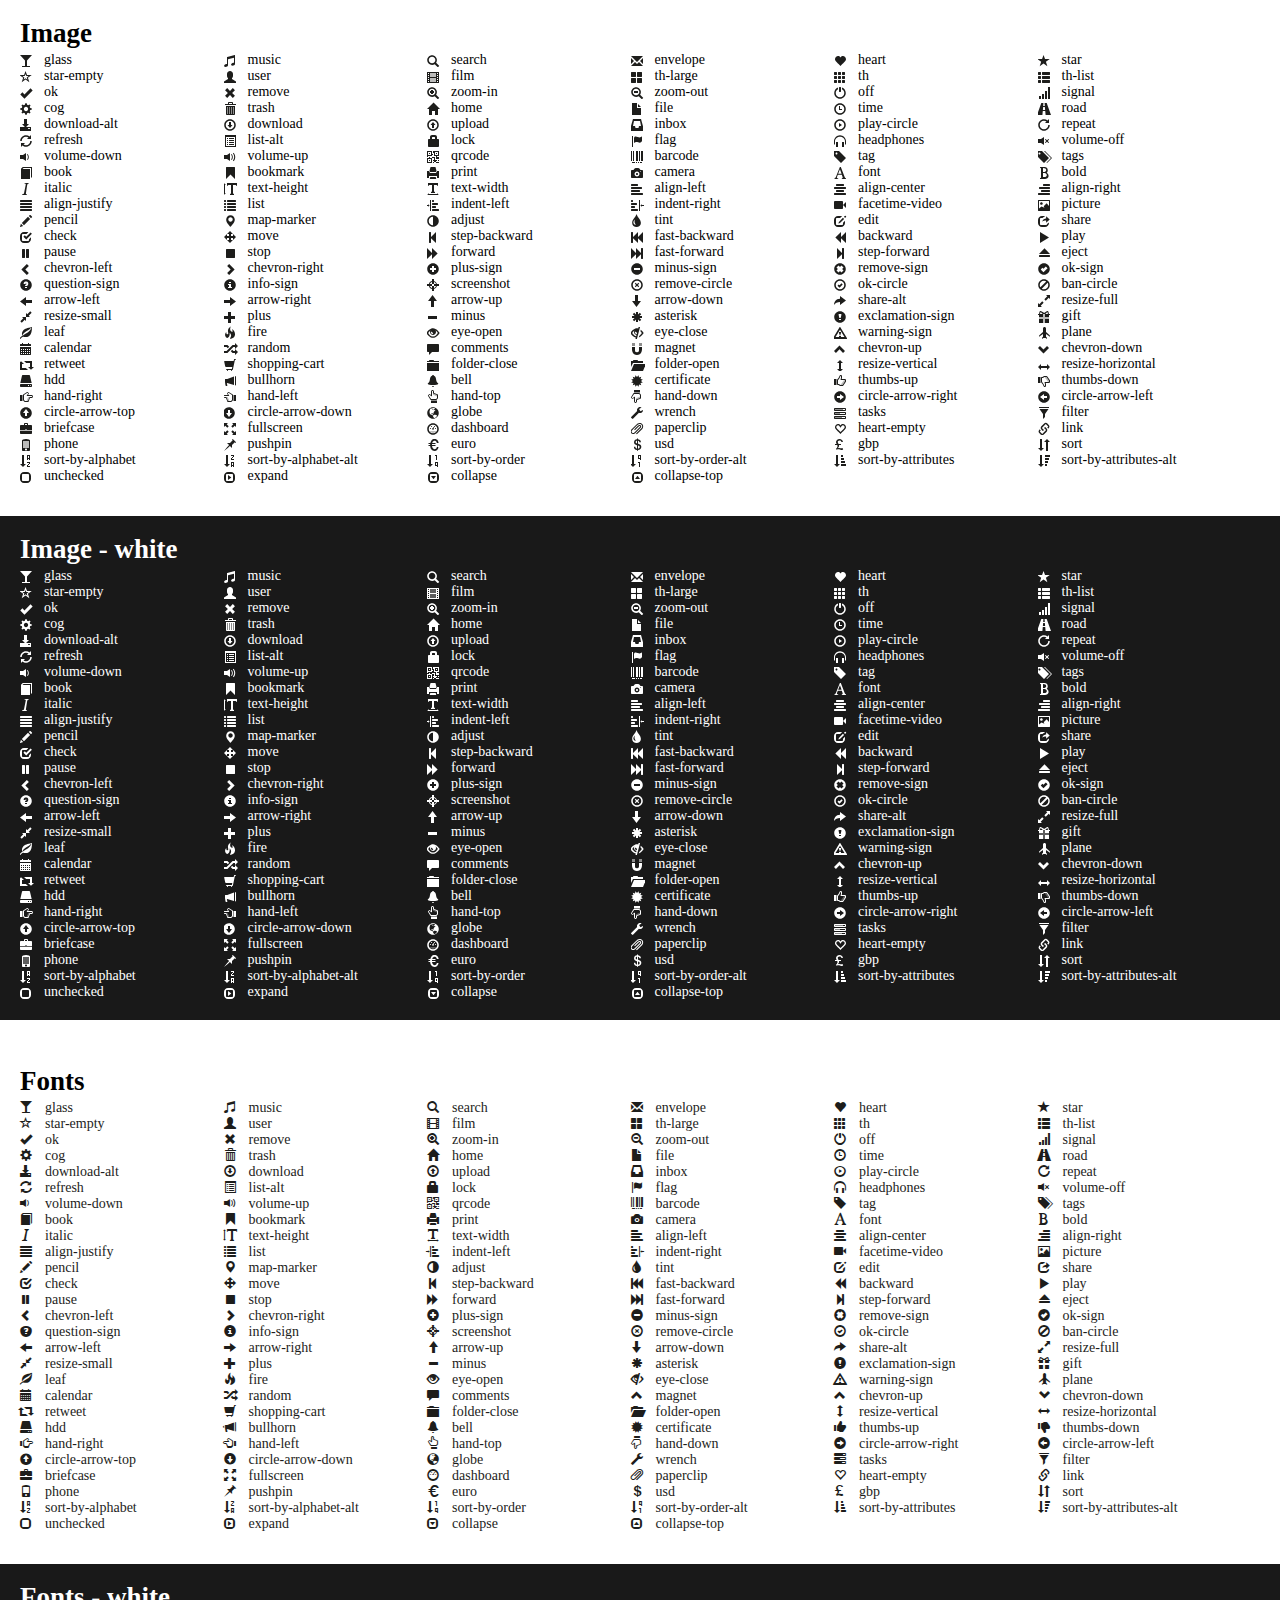
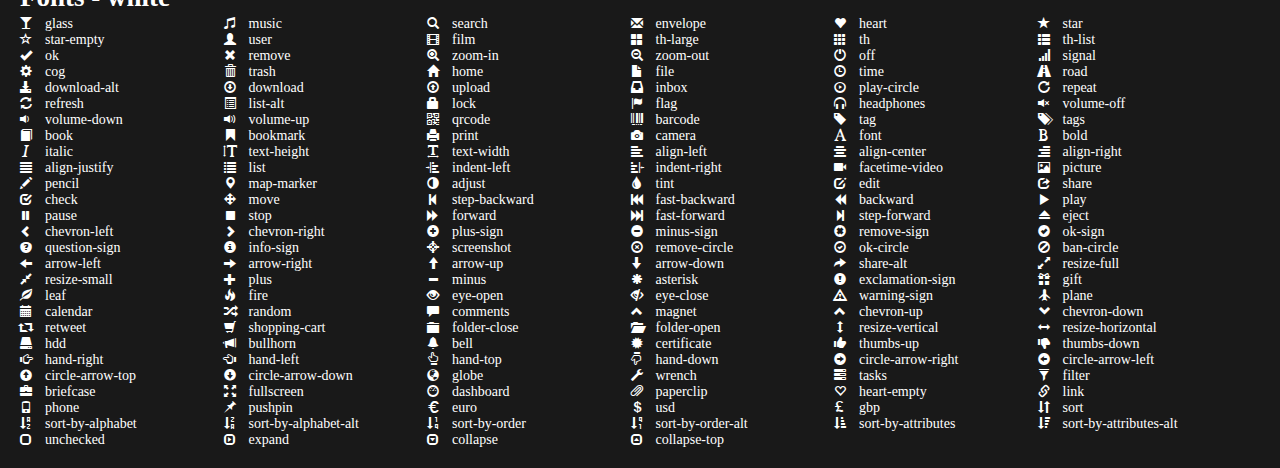
<file: www/Web/Assets/glyphicons_halflings/index.html>
<!doctype html>
<html lang="en">
<head>
	<meta charset="utf-8">
	<meta http-equiv="X-UA-Compatible" content="IE=edge,chrome=1">
	
	<title>Glyphicons Halflings</title>
	<meta name="description" content="">
	<meta name="author" content="">
	
	<link rel="stylesheet" href="css/style.css?v=2">
	<link rel="stylesheet" href="css/halflings.css">
	
	<script src="scripts/modernizr.js"></script>

</head>
<body>
	
	<h2>Image</h2>
	<p><i class="halflings-icon glass"></i>glass</p>
	<p><i class="halflings-icon music"></i>music</p>
	<p><i class="halflings-icon search"></i>search</p>
	<p><i class="halflings-icon envelope"></i>envelope</p>
	<p><i class="halflings-icon heart"></i>heart</p>
	<p><i class="halflings-icon star"></i>star</p>
	<p><i class="halflings-icon star-empty"></i>star-empty</p>
	<p><i class="halflings-icon user"></i>user</p>
	<p><i class="halflings-icon film"></i>film</p>
	<p><i class="halflings-icon th-large"></i>th-large</p>
	<p><i class="halflings-icon th"></i>th</p>
	<p><i class="halflings-icon th-list"></i>th-list</p>
	<p><i class="halflings-icon ok"></i>ok</p>
	<p><i class="halflings-icon remove"></i>remove</p>
	<p><i class="halflings-icon zoom-in"></i>zoom-in</p>
	<p><i class="halflings-icon zoom-out"></i>zoom-out</p>
	<p><i class="halflings-icon off"></i>off</p>
	<p><i class="halflings-icon signal"></i>signal</p>
	<p><i class="halflings-icon cog"></i>cog</p>
	<p><i class="halflings-icon trash"></i>trash</p>
	<p><i class="halflings-icon home"></i>home</p>
	<p><i class="halflings-icon file"></i>file</p>
	<p><i class="halflings-icon time"></i>time</p>
	<p><i class="halflings-icon road"></i>road</p>
	<p><i class="halflings-icon download-alt"></i>download-alt</p>
	<p><i class="halflings-icon download"></i>download</p>
	<p><i class="halflings-icon upload"></i>upload</p>
	<p><i class="halflings-icon inbox"></i>inbox</p>
	<p><i class="halflings-icon play-circle"></i>play-circle</p>
	<p><i class="halflings-icon repeat"></i>repeat</p>
	<p><i class="halflings-icon refresh"></i>refresh</p>
	<p><i class="halflings-icon list-alt"></i>list-alt</p>
	<p><i class="halflings-icon lock"></i>lock</p>
	<p><i class="halflings-icon flag"></i>flag</p>
	<p><i class="halflings-icon headphones"></i>headphones</p>
	<p><i class="halflings-icon volume-off"></i>volume-off</p>
	<p><i class="halflings-icon volume-down"></i>volume-down</p>
	<p><i class="halflings-icon volume-up"></i>volume-up</p>
	<p><i class="halflings-icon qrcode"></i>qrcode</p>
	<p><i class="halflings-icon barcode"></i>barcode</p>
	<p><i class="halflings-icon tag"></i>tag</p>
	<p><i class="halflings-icon tags"></i>tags</p>
	<p><i class="halflings-icon book"></i>book</p>
	<p><i class="halflings-icon bookmark"></i>bookmark</p>
	<p><i class="halflings-icon print"></i>print</p>
	<p><i class="halflings-icon camera"></i>camera</p>
	<p><i class="halflings-icon font"></i>font</p>
	<p><i class="halflings-icon bold"></i>bold</p>
	<p><i class="halflings-icon italic"></i>italic</p>
	<p><i class="halflings-icon text-height"></i>text-height</p>
	<p><i class="halflings-icon text-width"></i>text-width</p>
	<p><i class="halflings-icon align-left"></i>align-left</p>
	<p><i class="halflings-icon align-center"></i>align-center</p>
	<p><i class="halflings-icon align-right"></i>align-right</p>
	<p><i class="halflings-icon align-justify"></i>align-justify</p>
	<p><i class="halflings-icon list"></i>list</p>
	<p><i class="halflings-icon indent-left"></i>indent-left</p>
	<p><i class="halflings-icon indent-right"></i>indent-right</p>
	<p><i class="halflings-icon facetime-video"></i>facetime-video</p>
	<p><i class="halflings-icon picture"></i>picture</p>
	<p><i class="halflings-icon pencil"></i>pencil</p>
	<p><i class="halflings-icon map-marker"></i>map-marker</p>
	<p><i class="halflings-icon adjust"></i>adjust</p>
	<p><i class="halflings-icon tint"></i>tint</p>
	<p><i class="halflings-icon edit"></i>edit</p>
	<p><i class="halflings-icon share"></i>share</p>
	<p><i class="halflings-icon check"></i>check</p>
	<p><i class="halflings-icon move"></i>move</p>
	<p><i class="halflings-icon step-backward"></i>step-backward</p>
	<p><i class="halflings-icon fast-backward"></i>fast-backward</p>
	<p><i class="halflings-icon backward"></i>backward</p>
	<p><i class="halflings-icon play"></i>play</p>
	<p><i class="halflings-icon pause"></i>pause</p>
	<p><i class="halflings-icon stop"></i>stop</p>
	<p><i class="halflings-icon forward"></i>forward</p>
	<p><i class="halflings-icon fast-forward"></i>fast-forward</p>
	<p><i class="halflings-icon step-forward"></i>step-forward</p>
	<p><i class="halflings-icon eject"></i>eject</p>
	<p><i class="halflings-icon chevron-left"></i>chevron-left</p>
	<p><i class="halflings-icon chevron-right"></i>chevron-right</p>
	<p><i class="halflings-icon plus-sign"></i>plus-sign</p>
	<p><i class="halflings-icon minus-sign"></i>minus-sign</p>
	<p><i class="halflings-icon remove-sign"></i>remove-sign</p>
	<p><i class="halflings-icon ok-sign"></i>ok-sign</p>
	<p><i class="halflings-icon question-sign"></i>question-sign</p>
	<p><i class="halflings-icon info-sign"></i>info-sign</p>
	<p><i class="halflings-icon screenshot"></i>screenshot</p>
	<p><i class="halflings-icon remove-circle"></i>remove-circle</p>
	<p><i class="halflings-icon ok-circle"></i>ok-circle</p>
	<p><i class="halflings-icon ban-circle"></i>ban-circle</p>
	<p><i class="halflings-icon arrow-left"></i>arrow-left</p>
	<p><i class="halflings-icon arrow-right"></i>arrow-right</p>
	<p><i class="halflings-icon arrow-up"></i>arrow-up</p>
	<p><i class="halflings-icon arrow-down"></i>arrow-down</p>
	<p><i class="halflings-icon share-alt"></i>share-alt</p>
	<p><i class="halflings-icon resize-full"></i>resize-full</p>
	<p><i class="halflings-icon resize-small"></i>resize-small</p>
	<p><i class="halflings-icon plus"></i>plus</p>
	<p><i class="halflings-icon minus"></i>minus</p>
	<p><i class="halflings-icon asterisk"></i>asterisk</p>
	<p><i class="halflings-icon exclamation-sign"></i>exclamation-sign</p>
	<p><i class="halflings-icon gift"></i>gift</p>
	<p><i class="halflings-icon leaf"></i>leaf</p>
	<p><i class="halflings-icon fire"></i>fire</p>
	<p><i class="halflings-icon eye-open"></i>eye-open</p>
	<p><i class="halflings-icon eye-close"></i>eye-close</p>
	<p><i class="halflings-icon warning-sign"></i>warning-sign</p>
	<p><i class="halflings-icon plane"></i>plane</p>
	<p><i class="halflings-icon calendar"></i>calendar</p>
	<p><i class="halflings-icon random"></i>random</p>
	<p><i class="halflings-icon comments"></i>comments</p>
	<p><i class="halflings-icon magnet"></i>magnet</p>
	<p><i class="halflings-icon chevron-up"></i>chevron-up</p>
	<p><i class="halflings-icon chevron-down"></i>chevron-down</p>
	<p><i class="halflings-icon retweet"></i>retweet</p>
	<p><i class="halflings-icon shopping-cart"></i>shopping-cart</p>
	<p><i class="halflings-icon folder-close"></i>folder-close</p>
	<p><i class="halflings-icon folder-open"></i>folder-open</p>
	<p><i class="halflings-icon resize-vertical"></i>resize-vertical</p>
	<p><i class="halflings-icon resize-horizontal"></i>resize-horizontal</p>
	<p><i class="halflings-icon hdd"></i>hdd</p>
	<p><i class="halflings-icon bullhorn"></i>bullhorn</p>
	<p><i class="halflings-icon bell"></i>bell</p>
	<p><i class="halflings-icon certificate"></i>certificate</p>
	<p><i class="halflings-icon thumbs-up"></i>thumbs-up</p>
	<p><i class="halflings-icon thumbs-down"></i>thumbs-down</p>
	<p><i class="halflings-icon hand-right"></i>hand-right</p>
	<p><i class="halflings-icon hand-left"></i>hand-left</p>
	<p><i class="halflings-icon hand-top"></i>hand-top</p>
	<p><i class="halflings-icon hand-down"></i>hand-down</p>
	<p><i class="halflings-icon circle-arrow-right"></i>circle-arrow-right</p>
	<p><i class="halflings-icon circle-arrow-left"></i>circle-arrow-left</p>
	<p><i class="halflings-icon circle-arrow-top"></i>circle-arrow-top</p>
	<p><i class="halflings-icon circle-arrow-down"></i>circle-arrow-down</p>
	<p><i class="halflings-icon globe"></i>globe</p>
	<p><i class="halflings-icon wrench"></i>wrench</p>
	<p><i class="halflings-icon tasks"></i>tasks</p>
	<p><i class="halflings-icon filter"></i>filter</p>
	<p><i class="halflings-icon briefcase"></i>briefcase</p>
	<p><i class="halflings-icon fullscreen"></i>fullscreen</p>
	<p><i class="halflings-icon dashboard"></i>dashboard</p>
	<p><i class="halflings-icon paperclip"></i>paperclip</p>
	<p><i class="halflings-icon heart-empty"></i>heart-empty</p>
	<p><i class="halflings-icon link"></i>link</p>
	<p><i class="halflings-icon phone"></i>phone</p>
	<p><i class="halflings-icon pushpin"></i>pushpin</p>
	<p><i class="halflings-icon euro"></i>euro</p>
	<p><i class="halflings-icon usd"></i>usd</p>
	<p><i class="halflings-icon gbp"></i>gbp</p>
	<p><i class="halflings-icon sort"></i>sort</p>
	<p><i class="halflings-icon sort-by-alphabet"></i>sort-by-alphabet</p>
	<p><i class="halflings-icon sort-by-alphabet-alt"></i>sort-by-alphabet-alt</p>
	<p><i class="halflings-icon sort-by-order"></i>sort-by-order</p>
	<p><i class="halflings-icon sort-by-order-alt"></i>sort-by-order-alt</p>
	<p><i class="halflings-icon sort-by-attributes"></i>sort-by-attributes</p>
	<p><i class="halflings-icon sort-by-attributes-alt"></i>sort-by-attributes-alt</p>
	<p><i class="halflings-icon unchecked"></i>unchecked</p>
	<p><i class="halflings-icon expand"></i>expand</p>
	<p><i class="halflings-icon collapse"></i>collapse</p>
	<p><i class="halflings-icon collapse-top"></i>collapse-top</p>

	<br><br><br>

<div class="white-content">
	<h2>Image - white</h2>
	<p><i class="halflings-icon white glass"></i>glass</p>
	<p><i class="halflings-icon white music"></i>music</p>
	<p><i class="halflings-icon white search"></i>search</p>
	<p><i class="halflings-icon white envelope"></i>envelope</p>
	<p><i class="halflings-icon white heart"></i>heart</p>
	<p><i class="halflings-icon white star"></i>star</p>
	<p><i class="halflings-icon white star-empty"></i>star-empty</p>
	<p><i class="halflings-icon white user"></i>user</p>
	<p><i class="halflings-icon white film"></i>film</p>
	<p><i class="halflings-icon white th-large"></i>th-large</p>
	<p><i class="halflings-icon white th"></i>th</p>
	<p><i class="halflings-icon white th-list"></i>th-list</p>
	<p><i class="halflings-icon white ok"></i>ok</p>
	<p><i class="halflings-icon white remove"></i>remove</p>
	<p><i class="halflings-icon white zoom-in"></i>zoom-in</p>
	<p><i class="halflings-icon white zoom-out"></i>zoom-out</p>
	<p><i class="halflings-icon white off"></i>off</p>
	<p><i class="halflings-icon white signal"></i>signal</p>
	<p><i class="halflings-icon white cog"></i>cog</p>
	<p><i class="halflings-icon white trash"></i>trash</p>
	<p><i class="halflings-icon white home"></i>home</p>
	<p><i class="halflings-icon white file"></i>file</p>
	<p><i class="halflings-icon white time"></i>time</p>
	<p><i class="halflings-icon white road"></i>road</p>
	<p><i class="halflings-icon white download-alt"></i>download-alt</p>
	<p><i class="halflings-icon white download"></i>download</p>
	<p><i class="halflings-icon white upload"></i>upload</p>
	<p><i class="halflings-icon white inbox"></i>inbox</p>
	<p><i class="halflings-icon white play-circle"></i>play-circle</p>
	<p><i class="halflings-icon white repeat"></i>repeat</p>
	<p><i class="halflings-icon white refresh"></i>refresh</p>
	<p><i class="halflings-icon white list-alt"></i>list-alt</p>
	<p><i class="halflings-icon white lock"></i>lock</p>
	<p><i class="halflings-icon white flag"></i>flag</p>
	<p><i class="halflings-icon white headphones"></i>headphones</p>
	<p><i class="halflings-icon white volume-off"></i>volume-off</p>
	<p><i class="halflings-icon white volume-down"></i>volume-down</p>
	<p><i class="halflings-icon white volume-up"></i>volume-up</p>
	<p><i class="halflings-icon white qrcode"></i>qrcode</p>
	<p><i class="halflings-icon white barcode"></i>barcode</p>
	<p><i class="halflings-icon white tag"></i>tag</p>
	<p><i class="halflings-icon white tags"></i>tags</p>
	<p><i class="halflings-icon white book"></i>book</p>
	<p><i class="halflings-icon white bookmark"></i>bookmark</p>
	<p><i class="halflings-icon white print"></i>print</p>
	<p><i class="halflings-icon white camera"></i>camera</p>
	<p><i class="halflings-icon white font"></i>font</p>
	<p><i class="halflings-icon white bold"></i>bold</p>
	<p><i class="halflings-icon white italic"></i>italic</p>
	<p><i class="halflings-icon white text-height"></i>text-height</p>
	<p><i class="halflings-icon white text-width"></i>text-width</p>
	<p><i class="halflings-icon white align-left"></i>align-left</p>
	<p><i class="halflings-icon white align-center"></i>align-center</p>
	<p><i class="halflings-icon white align-right"></i>align-right</p>
	<p><i class="halflings-icon white align-justify"></i>align-justify</p>
	<p><i class="halflings-icon white list"></i>list</p>
	<p><i class="halflings-icon white indent-left"></i>indent-left</p>
	<p><i class="halflings-icon white indent-right"></i>indent-right</p>
	<p><i class="halflings-icon white facetime-video"></i>facetime-video</p>
	<p><i class="halflings-icon white picture"></i>picture</p>
	<p><i class="halflings-icon white pencil"></i>pencil</p>
	<p><i class="halflings-icon white map-marker"></i>map-marker</p>
	<p><i class="halflings-icon white adjust"></i>adjust</p>
	<p><i class="halflings-icon white tint"></i>tint</p>
	<p><i class="halflings-icon white edit"></i>edit</p>
	<p><i class="halflings-icon white share"></i>share</p>
	<p><i class="halflings-icon white check"></i>check</p>
	<p><i class="halflings-icon white move"></i>move</p>
	<p><i class="halflings-icon white step-backward"></i>step-backward</p>
	<p><i class="halflings-icon white fast-backward"></i>fast-backward</p>
	<p><i class="halflings-icon white backward"></i>backward</p>
	<p><i class="halflings-icon white play"></i>play</p>
	<p><i class="halflings-icon white pause"></i>pause</p>
	<p><i class="halflings-icon white stop"></i>stop</p>
	<p><i class="halflings-icon white forward"></i>forward</p>
	<p><i class="halflings-icon white fast-forward"></i>fast-forward</p>
	<p><i class="halflings-icon white step-forward"></i>step-forward</p>
	<p><i class="halflings-icon white eject"></i>eject</p>
	<p><i class="halflings-icon white chevron-left"></i>chevron-left</p>
	<p><i class="halflings-icon white chevron-right"></i>chevron-right</p>
	<p><i class="halflings-icon white plus-sign"></i>plus-sign</p>
	<p><i class="halflings-icon white minus-sign"></i>minus-sign</p>
	<p><i class="halflings-icon white remove-sign"></i>remove-sign</p>
	<p><i class="halflings-icon white ok-sign"></i>ok-sign</p>
	<p><i class="halflings-icon white question-sign"></i>question-sign</p>
	<p><i class="halflings-icon white info-sign"></i>info-sign</p>
	<p><i class="halflings-icon white screenshot"></i>screenshot</p>
	<p><i class="halflings-icon white remove-circle"></i>remove-circle</p>
	<p><i class="halflings-icon white ok-circle"></i>ok-circle</p>
	<p><i class="halflings-icon white ban-circle"></i>ban-circle</p>
	<p><i class="halflings-icon white arrow-left"></i>arrow-left</p>
	<p><i class="halflings-icon white arrow-right"></i>arrow-right</p>
	<p><i class="halflings-icon white arrow-up"></i>arrow-up</p>
	<p><i class="halflings-icon white arrow-down"></i>arrow-down</p>
	<p><i class="halflings-icon white share-alt"></i>share-alt</p>
	<p><i class="halflings-icon white resize-full"></i>resize-full</p>
	<p><i class="halflings-icon white resize-small"></i>resize-small</p>
	<p><i class="halflings-icon white plus"></i>plus</p>
	<p><i class="halflings-icon white minus"></i>minus</p>
	<p><i class="halflings-icon white asterisk"></i>asterisk</p>
	<p><i class="halflings-icon white exclamation-sign"></i>exclamation-sign</p>
	<p><i class="halflings-icon white gift"></i>gift</p>
	<p><i class="halflings-icon white leaf"></i>leaf</p>
	<p><i class="halflings-icon white fire"></i>fire</p>
	<p><i class="halflings-icon white eye-open"></i>eye-open</p>
	<p><i class="halflings-icon white eye-close"></i>eye-close</p>
	<p><i class="halflings-icon white warning-sign"></i>warning-sign</p>
	<p><i class="halflings-icon white plane"></i>plane</p>
	<p><i class="halflings-icon white calendar"></i>calendar</p>
	<p><i class="halflings-icon white random"></i>random</p>
	<p><i class="halflings-icon white comments"></i>comments</p>
	<p><i class="halflings-icon white magnet"></i>magnet</p>
	<p><i class="halflings-icon white chevron-up"></i>chevron-up</p>
	<p><i class="halflings-icon white chevron-down"></i>chevron-down</p>
	<p><i class="halflings-icon white retweet"></i>retweet</p>
	<p><i class="halflings-icon white shopping-cart"></i>shopping-cart</p>
	<p><i class="halflings-icon white folder-close"></i>folder-close</p>
	<p><i class="halflings-icon white folder-open"></i>folder-open</p>
	<p><i class="halflings-icon white resize-vertical"></i>resize-vertical</p>
	<p><i class="halflings-icon white resize-horizontal"></i>resize-horizontal</p>
	<p><i class="halflings-icon white hdd"></i>hdd</p>
	<p><i class="halflings-icon white bullhorn"></i>bullhorn</p>
	<p><i class="halflings-icon white bell"></i>bell</p>
	<p><i class="halflings-icon white certificate"></i>certificate</p>
	<p><i class="halflings-icon white thumbs-up"></i>thumbs-up</p>
	<p><i class="halflings-icon white thumbs-down"></i>thumbs-down</p>
	<p><i class="halflings-icon white hand-right"></i>hand-right</p>
	<p><i class="halflings-icon white hand-left"></i>hand-left</p>
	<p><i class="halflings-icon white hand-top"></i>hand-top</p>
	<p><i class="halflings-icon white hand-down"></i>hand-down</p>
	<p><i class="halflings-icon white circle-arrow-right"></i>circle-arrow-right</p>
	<p><i class="halflings-icon white circle-arrow-left"></i>circle-arrow-left</p>
	<p><i class="halflings-icon white circle-arrow-top"></i>circle-arrow-top</p>
	<p><i class="halflings-icon white circle-arrow-down"></i>circle-arrow-down</p>
	<p><i class="halflings-icon white globe"></i>globe</p>
	<p><i class="halflings-icon white wrench"></i>wrench</p>
	<p><i class="halflings-icon white tasks"></i>tasks</p>
	<p><i class="halflings-icon white filter"></i>filter</p>
	<p><i class="halflings-icon white briefcase"></i>briefcase</p>
	<p><i class="halflings-icon white fullscreen"></i>fullscreen</p>
	<p><i class="halflings-icon white dashboard"></i>dashboard</p>
	<p><i class="halflings-icon white paperclip"></i>paperclip</p>
	<p><i class="halflings-icon white heart-empty"></i>heart-empty</p>
	<p><i class="halflings-icon white link"></i>link</p>
	<p><i class="halflings-icon white phone"></i>phone</p>
	<p><i class="halflings-icon white pushpin"></i>pushpin</p>
	<p><i class="halflings-icon white euro"></i>euro</p>
	<p><i class="halflings-icon white usd"></i>usd</p>
	<p><i class="halflings-icon white gbp"></i>gbp</p>
	<p><i class="halflings-icon white sort"></i>sort</p>
	<p><i class="halflings-icon white sort-by-alphabet"></i>sort-by-alphabet</p>
	<p><i class="halflings-icon white sort-by-alphabet-alt"></i>sort-by-alphabet-alt</p>
	<p><i class="halflings-icon white sort-by-order"></i>sort-by-order</p>
	<p><i class="halflings-icon white sort-by-order-alt"></i>sort-by-order-alt</p>
	<p><i class="halflings-icon white sort-by-attributes"></i>sort-by-attributes</p>
	<p><i class="halflings-icon white sort-by-attributes-alt"></i>sort-by-attributes-alt</p>
	<p><i class="halflings-icon white unchecked"></i>unchecked</p>
	<p><i class="halflings-icon white expand"></i>expand</p>
	<p><i class="halflings-icon white collapse"></i>collapse</p>
	<p><i class="halflings-icon white collapse-top"></i>collapse-top</p>
</div>

	<br><br><br>

	<h2>Fonts</h2>
	<a href="" class="halflings glass"><i></i>glass</a>
	<a href="" class="halflings music"><i></i>music</a>
	<a href="" class="halflings search"><i></i>search</a>
	<a href="" class="halflings envelope"><i></i>envelope</a>
	<a href="" class="halflings heart"><i></i>heart</a>
	<a href="" class="halflings star"><i></i>star</a>
	<a href="" class="halflings star-empty"><i></i>star-empty</a>
	<a href="" class="halflings user"><i></i>user</a>
	<a href="" class="halflings film"><i></i>film</a>
	<a href="" class="halflings th-large"><i></i>th-large</a>
	<a href="" class="halflings th"><i></i>th</a>
	<a href="" class="halflings th-list"><i></i>th-list</a>
	<a href="" class="halflings ok"><i></i>ok</a>
	<a href="" class="halflings remove"><i></i>remove</a>
	<a href="" class="halflings zoom-in"><i></i>zoom-in</a>
	<a href="" class="halflings zoom-out"><i></i>zoom-out</a>
	<a href="" class="halflings off"><i></i>off</a>
	<a href="" class="halflings signal"><i></i>signal</a>
	<a href="" class="halflings cog"><i></i>cog</a>
	<a href="" class="halflings trash"><i></i>trash</a>
	<a href="" class="halflings home"><i></i>home</a>
	<a href="" class="halflings file"><i></i>file</a>
	<a href="" class="halflings time"><i></i>time</a>
	<a href="" class="halflings road"><i></i>road</a>
	<a href="" class="halflings download-alt"><i></i>download-alt</a>
	<a href="" class="halflings download"><i></i>download</a>
	<a href="" class="halflings upload"><i></i>upload</a>
	<a href="" class="halflings inbox"><i></i>inbox</a>
	<a href="" class="halflings play-circle"><i></i>play-circle</a>
	<a href="" class="halflings repeat"><i></i>repeat</a>
	<a href="" class="halflings refresh"><i></i>refresh</a>
	<a href="" class="halflings list-alt"><i></i>list-alt</a>
	<a href="" class="halflings lock"><i></i>lock</a>
	<a href="" class="halflings flag"><i></i>flag</a>
	<a href="" class="halflings headphones"><i></i>headphones</a>
	<a href="" class="halflings volume-off"><i></i>volume-off</a>
	<a href="" class="halflings volume-down"><i></i>volume-down</a>
	<a href="" class="halflings volume-up"><i></i>volume-up</a>
	<a href="" class="halflings qrcode"><i></i>qrcode</a>
	<a href="" class="halflings barcode"><i></i>barcode</a>
	<a href="" class="halflings tag"><i></i>tag</a>
	<a href="" class="halflings tags"><i></i>tags</a>
	<a href="" class="halflings book"><i></i>book</a>
	<a href="" class="halflings bookmark"><i></i>bookmark</a>
	<a href="" class="halflings print"><i></i>print</a>
	<a href="" class="halflings camera"><i></i>camera</a>
	<a href="" class="halflings font"><i></i>font</a>
	<a href="" class="halflings bold"><i></i>bold</a>
	<a href="" class="halflings italic"><i></i>italic</a>
	<a href="" class="halflings text-height"><i></i>text-height</a>
	<a href="" class="halflings text-width"><i></i>text-width</a>
	<a href="" class="halflings align-left"><i></i>align-left</a>
	<a href="" class="halflings align-center"><i></i>align-center</a>
	<a href="" class="halflings align-right"><i></i>align-right</a>
	<a href="" class="halflings align-justify"><i></i>align-justify</a>
	<a href="" class="halflings list"><i></i>list</a>
	<a href="" class="halflings indent-left"><i></i>indent-left</a>
	<a href="" class="halflings indent-right"><i></i>indent-right</a>
	<a href="" class="halflings facetime-video"><i></i>facetime-video</a>
	<a href="" class="halflings picture"><i></i>picture</a>
	<a href="" class="halflings pencil"><i></i>pencil</a>
	<a href="" class="halflings map-marker"><i></i>map-marker</a>
	<a href="" class="halflings adjust"><i></i>adjust</a>
	<a href="" class="halflings tint"><i></i>tint</a>
	<a href="" class="halflings edit"><i></i>edit</a>
	<a href="" class="halflings share"><i></i>share</a>
	<a href="" class="halflings check"><i></i>check</a>
	<a href="" class="halflings move"><i></i>move</a>
	<a href="" class="halflings step-backward"><i></i>step-backward</a>
	<a href="" class="halflings fast-backward"><i></i>fast-backward</a>
	<a href="" class="halflings backward"><i></i>backward</a>
	<a href="" class="halflings play"><i></i>play</a>
	<a href="" class="halflings pause"><i></i>pause</a>
	<a href="" class="halflings stop"><i></i>stop</a>
	<a href="" class="halflings forward"><i></i>forward</a>
	<a href="" class="halflings fast-forward"><i></i>fast-forward</a>
	<a href="" class="halflings step-forward"><i></i>step-forward</a>
	<a href="" class="halflings eject"><i></i>eject</a>
	<a href="" class="halflings chevron-left"><i></i>chevron-left</a>
	<a href="" class="halflings chevron-right"><i></i>chevron-right</a>
	<a href="" class="halflings plus-sign"><i></i>plus-sign</a>
	<a href="" class="halflings minus-sign"><i></i>minus-sign</a>
	<a href="" class="halflings remove-sign"><i></i>remove-sign</a>
	<a href="" class="halflings ok-sign"><i></i>ok-sign</a>
	<a href="" class="halflings question-sign"><i></i>question-sign</a>
	<a href="" class="halflings info-sign"><i></i>info-sign</a>
	<a href="" class="halflings screenshot"><i></i>screenshot</a>
	<a href="" class="halflings remove-circle"><i></i>remove-circle</a>
	<a href="" class="halflings ok-circle"><i></i>ok-circle</a>
	<a href="" class="halflings ban-circle"><i></i>ban-circle</a>
	<a href="" class="halflings arrow-left"><i></i>arrow-left</a>
	<a href="" class="halflings arrow-right"><i></i>arrow-right</a>
	<a href="" class="halflings arrow-up"><i></i>arrow-up</a>
	<a href="" class="halflings arrow-down"><i></i>arrow-down</a>
	<a href="" class="halflings share-alt"><i></i>share-alt</a>
	<a href="" class="halflings resize-full"><i></i>resize-full</a>
	<a href="" class="halflings resize-small"><i></i>resize-small</a>
	<a href="" class="halflings plus"><i></i>plus</a>
	<a href="" class="halflings minus"><i></i>minus</a>
	<a href="" class="halflings asterisk"><i></i>asterisk</a>
	<a href="" class="halflings exclamation-sign"><i></i>exclamation-sign</a>
	<a href="" class="halflings gift"><i></i>gift</a>
	<a href="" class="halflings leaf"><i></i>leaf</a>
	<a href="" class="halflings fire"><i></i>fire</a>
	<a href="" class="halflings eye-open"><i></i>eye-open</a>
	<a href="" class="halflings eye-close"><i></i>eye-close</a>
	<a href="" class="halflings warning-sign"><i></i>warning-sign</a>
	<a href="" class="halflings plane"><i></i>plane</a>
	<a href="" class="halflings calendar"><i></i>calendar</a>
	<a href="" class="halflings random"><i></i>random</a>
	<a href="" class="halflings comments"><i></i>comments</a>
	<a href="" class="halflings magnet"><i></i>magnet</a>
	<a href="" class="halflings chevron-up"><i></i>chevron-up</a>
	<a href="" class="halflings chevron-down"><i></i>chevron-down</a>
	<a href="" class="halflings retweet"><i></i>retweet</a>
	<a href="" class="halflings shopping-cart"><i></i>shopping-cart</a>
	<a href="" class="halflings folder-close"><i></i>folder-close</a>
	<a href="" class="halflings folder-open"><i></i>folder-open</a>
	<a href="" class="halflings resize-vertical"><i></i>resize-vertical</a>
	<a href="" class="halflings resize-horizontal"><i></i>resize-horizontal</a>
	<a href="" class="halflings hdd"><i></i>hdd</a>
	<a href="" class="halflings bullhorn"><i></i>bullhorn</a>
	<a href="" class="halflings bell"><i></i>bell</a>
	<a href="" class="halflings certificate"><i></i>certificate</a>
	<a href="" class="halflings thumbs-up"><i></i>thumbs-up</a>
	<a href="" class="halflings thumbs-down"><i></i>thumbs-down</a>
	<a href="" class="halflings hand-right"><i></i>hand-right</a>
	<a href="" class="halflings hand-left"><i></i>hand-left</a>
	<a href="" class="halflings hand-top"><i></i>hand-top</a>
	<a href="" class="halflings hand-down"><i></i>hand-down</a>
	<a href="" class="halflings circle-arrow-right"><i></i>circle-arrow-right</a>
	<a href="" class="halflings circle-arrow-left"><i></i>circle-arrow-left</a>
	<a href="" class="halflings circle-arrow-top"><i></i>circle-arrow-top</a>
	<a href="" class="halflings circle-arrow-down"><i></i>circle-arrow-down</a>
	<a href="" class="halflings globe"><i></i>globe</a>
	<a href="" class="halflings wrench"><i></i>wrench</a>
	<a href="" class="halflings tasks"><i></i>tasks</a>
	<a href="" class="halflings filter"><i></i>filter</a>
	<a href="" class="halflings briefcase"><i></i>briefcase</a>
	<a href="" class="halflings fullscreen"><i></i>fullscreen</a>
	<a href="" class="halflings dashboard"><i></i>dashboard</a>
	<a href="" class="halflings paperclip"><i></i>paperclip</a>
	<a href="" class="halflings heart-empty"><i></i>heart-empty</a>
	<a href="" class="halflings link"><i></i>link</a>
	<a href="" class="halflings phone"><i></i>phone</a>
	<a href="" class="halflings pushpin"><i></i>pushpin</a>
	<a href="" class="halflings euro"><i></i>euro</a>
	<a href="" class="halflings usd"><i></i>usd</a>
	<a href="" class="halflings gbp"><i></i>gbp</a>
	<a href="" class="halflings sort"><i></i>sort</a>
	<a href="" class="halflings sort-by-alphabet"><i></i>sort-by-alphabet</a>
	<a href="" class="halflings sort-by-alphabet-alt"><i></i>sort-by-alphabet-alt</a>
	<a href="" class="halflings sort-by-order"><i></i>sort-by-order</a>
	<a href="" class="halflings sort-by-order-alt"><i></i>sort-by-order-alt</a>
	<a href="" class="halflings sort-by-attributes"><i></i>sort-by-attributes</a>
	<a href="" class="halflings sort-by-attributes-alt"><i></i>sort-by-attributes-alt</a>
	<a href="" class="halflings unchecked"><i></i>unchecked</a>
	<a href="" class="halflings expand"><i></i>expand</a>
	<a href="" class="halflings collapse"><i></i>collapse</a>
	<a href="" class="halflings collapse-top"><i></i>collapse-top</a>

	<br><br><br>

<div class="white-content">
	<h2>Fonts - white</h2>
	<a href="" class="halflings white glass"><i></i>glass</a>
	<a href="" class="halflings white music"><i></i>music</a>
	<a href="" class="halflings white search"><i></i>search</a>
	<a href="" class="halflings white envelope"><i></i>envelope</a>
	<a href="" class="halflings white heart"><i></i>heart</a>
	<a href="" class="halflings white star"><i></i>star</a>
	<a href="" class="halflings white star-empty"><i></i>star-empty</a>
	<a href="" class="halflings white user"><i></i>user</a>
	<a href="" class="halflings white film"><i></i>film</a>
	<a href="" class="halflings white th-large"><i></i>th-large</a>
	<a href="" class="halflings white th"><i></i>th</a>
	<a href="" class="halflings white th-list"><i></i>th-list</a>
	<a href="" class="halflings white ok"><i></i>ok</a>
	<a href="" class="halflings white remove"><i></i>remove</a>
	<a href="" class="halflings white zoom-in"><i></i>zoom-in</a>
	<a href="" class="halflings white zoom-out"><i></i>zoom-out</a>
	<a href="" class="halflings white off"><i></i>off</a>
	<a href="" class="halflings white signal"><i></i>signal</a>
	<a href="" class="halflings white cog"><i></i>cog</a>
	<a href="" class="halflings white trash"><i></i>trash</a>
	<a href="" class="halflings white home"><i></i>home</a>
	<a href="" class="halflings white file"><i></i>file</a>
	<a href="" class="halflings white time"><i></i>time</a>
	<a href="" class="halflings white road"><i></i>road</a>
	<a href="" class="halflings white download-alt"><i></i>download-alt</a>
	<a href="" class="halflings white download"><i></i>download</a>
	<a href="" class="halflings white upload"><i></i>upload</a>
	<a href="" class="halflings white inbox"><i></i>inbox</a>
	<a href="" class="halflings white play-circle"><i></i>play-circle</a>
	<a href="" class="halflings white repeat"><i></i>repeat</a>
	<a href="" class="halflings white refresh"><i></i>refresh</a>
	<a href="" class="halflings white list-alt"><i></i>list-alt</a>
	<a href="" class="halflings white lock"><i></i>lock</a>
	<a href="" class="halflings white flag"><i></i>flag</a>
	<a href="" class="halflings white headphones"><i></i>headphones</a>
	<a href="" class="halflings white volume-off"><i></i>volume-off</a>
	<a href="" class="halflings white volume-down"><i></i>volume-down</a>
	<a href="" class="halflings white volume-up"><i></i>volume-up</a>
	<a href="" class="halflings white qrcode"><i></i>qrcode</a>
	<a href="" class="halflings white barcode"><i></i>barcode</a>
	<a href="" class="halflings white tag"><i></i>tag</a>
	<a href="" class="halflings white tags"><i></i>tags</a>
	<a href="" class="halflings white book"><i></i>book</a>
	<a href="" class="halflings white bookmark"><i></i>bookmark</a>
	<a href="" class="halflings white print"><i></i>print</a>
	<a href="" class="halflings white camera"><i></i>camera</a>
	<a href="" class="halflings white font"><i></i>font</a>
	<a href="" class="halflings white bold"><i></i>bold</a>
	<a href="" class="halflings white italic"><i></i>italic</a>
	<a href="" class="halflings white text-height"><i></i>text-height</a>
	<a href="" class="halflings white text-width"><i></i>text-width</a>
	<a href="" class="halflings white align-left"><i></i>align-left</a>
	<a href="" class="halflings white align-center"><i></i>align-center</a>
	<a href="" class="halflings white align-right"><i></i>align-right</a>
	<a href="" class="halflings white align-justify"><i></i>align-justify</a>
	<a href="" class="halflings white list"><i></i>list</a>
	<a href="" class="halflings white indent-left"><i></i>indent-left</a>
	<a href="" class="halflings white indent-right"><i></i>indent-right</a>
	<a href="" class="halflings white facetime-video"><i></i>facetime-video</a>
	<a href="" class="halflings white picture"><i></i>picture</a>
	<a href="" class="halflings white pencil"><i></i>pencil</a>
	<a href="" class="halflings white map-marker"><i></i>map-marker</a>
	<a href="" class="halflings white adjust"><i></i>adjust</a>
	<a href="" class="halflings white tint"><i></i>tint</a>
	<a href="" class="halflings white edit"><i></i>edit</a>
	<a href="" class="halflings white share"><i></i>share</a>
	<a href="" class="halflings white check"><i></i>check</a>
	<a href="" class="halflings white move"><i></i>move</a>
	<a href="" class="halflings white step-backward"><i></i>step-backward</a>
	<a href="" class="halflings white fast-backward"><i></i>fast-backward</a>
	<a href="" class="halflings white backward"><i></i>backward</a>
	<a href="" class="halflings white play"><i></i>play</a>
	<a href="" class="halflings white pause"><i></i>pause</a>
	<a href="" class="halflings white stop"><i></i>stop</a>
	<a href="" class="halflings white forward"><i></i>forward</a>
	<a href="" class="halflings white fast-forward"><i></i>fast-forward</a>
	<a href="" class="halflings white step-forward"><i></i>step-forward</a>
	<a href="" class="halflings white eject"><i></i>eject</a>
	<a href="" class="halflings white chevron-left"><i></i>chevron-left</a>
	<a href="" class="halflings white chevron-right"><i></i>chevron-right</a>
	<a href="" class="halflings white plus-sign"><i></i>plus-sign</a>
	<a href="" class="halflings white minus-sign"><i></i>minus-sign</a>
	<a href="" class="halflings white remove-sign"><i></i>remove-sign</a>
	<a href="" class="halflings white ok-sign"><i></i>ok-sign</a>
	<a href="" class="halflings white question-sign"><i></i>question-sign</a>
	<a href="" class="halflings white info-sign"><i></i>info-sign</a>
	<a href="" class="halflings white screenshot"><i></i>screenshot</a>
	<a href="" class="halflings white remove-circle"><i></i>remove-circle</a>
	<a href="" class="halflings white ok-circle"><i></i>ok-circle</a>
	<a href="" class="halflings white ban-circle"><i></i>ban-circle</a>
	<a href="" class="halflings white arrow-left"><i></i>arrow-left</a>
	<a href="" class="halflings white arrow-right"><i></i>arrow-right</a>
	<a href="" class="halflings white arrow-up"><i></i>arrow-up</a>
	<a href="" class="halflings white arrow-down"><i></i>arrow-down</a>
	<a href="" class="halflings white share-alt"><i></i>share-alt</a>
	<a href="" class="halflings white resize-full"><i></i>resize-full</a>
	<a href="" class="halflings white resize-small"><i></i>resize-small</a>
	<a href="" class="halflings white plus"><i></i>plus</a>
	<a href="" class="halflings white minus"><i></i>minus</a>
	<a href="" class="halflings white asterisk"><i></i>asterisk</a>
	<a href="" class="halflings white exclamation-sign"><i></i>exclamation-sign</a>
	<a href="" class="halflings white gift"><i></i>gift</a>
	<a href="" class="halflings white leaf"><i></i>leaf</a>
	<a href="" class="halflings white fire"><i></i>fire</a>
	<a href="" class="halflings white eye-open"><i></i>eye-open</a>
	<a href="" class="halflings white eye-close"><i></i>eye-close</a>
	<a href="" class="halflings white warning-sign"><i></i>warning-sign</a>
	<a href="" class="halflings white plane"><i></i>plane</a>
	<a href="" class="halflings white calendar"><i></i>calendar</a>
	<a href="" class="halflings white random"><i></i>random</a>
	<a href="" class="halflings white comments"><i></i>comments</a>
	<a href="" class="halflings white magnet"><i></i>magnet</a>
	<a href="" class="halflings white chevron-up"><i></i>chevron-up</a>
	<a href="" class="halflings white chevron-down"><i></i>chevron-down</a>
	<a href="" class="halflings white retweet"><i></i>retweet</a>
	<a href="" class="halflings white shopping-cart"><i></i>shopping-cart</a>
	<a href="" class="halflings white folder-close"><i></i>folder-close</a>
	<a href="" class="halflings white folder-open"><i></i>folder-open</a>
	<a href="" class="halflings white resize-vertical"><i></i>resize-vertical</a>
	<a href="" class="halflings white resize-horizontal"><i></i>resize-horizontal</a>
	<a href="" class="halflings white hdd"><i></i>hdd</a>
	<a href="" class="halflings white bullhorn"><i></i>bullhorn</a>
	<a href="" class="halflings white bell"><i></i>bell</a>
	<a href="" class="halflings white certificate"><i></i>certificate</a>
	<a href="" class="halflings white thumbs-up"><i></i>thumbs-up</a>
	<a href="" class="halflings white thumbs-down"><i></i>thumbs-down</a>
	<a href="" class="halflings white hand-right"><i></i>hand-right</a>
	<a href="" class="halflings white hand-left"><i></i>hand-left</a>
	<a href="" class="halflings white hand-top"><i></i>hand-top</a>
	<a href="" class="halflings white hand-down"><i></i>hand-down</a>
	<a href="" class="halflings white circle-arrow-right"><i></i>circle-arrow-right</a>
	<a href="" class="halflings white circle-arrow-left"><i></i>circle-arrow-left</a>
	<a href="" class="halflings white circle-arrow-top"><i></i>circle-arrow-top</a>
	<a href="" class="halflings white circle-arrow-down"><i></i>circle-arrow-down</a>
	<a href="" class="halflings white globe"><i></i>globe</a>
	<a href="" class="halflings white wrench"><i></i>wrench</a>
	<a href="" class="halflings white tasks"><i></i>tasks</a>
	<a href="" class="halflings white filter"><i></i>filter</a>
	<a href="" class="halflings white briefcase"><i></i>briefcase</a>
	<a href="" class="halflings white fullscreen"><i></i>fullscreen</a>
	<a href="" class="halflings white dashboard"><i></i>dashboard</a>
	<a href="" class="halflings white paperclip"><i></i>paperclip</a>
	<a href="" class="halflings white heart-empty"><i></i>heart-empty</a>
	<a href="" class="halflings white link"><i></i>link</a>
	<a href="" class="halflings white phone"><i></i>phone</a>
	<a href="" class="halflings white pushpin"><i></i>pushpin</a>
	<a href="" class="halflings white euro"><i></i>euro</a>
	<a href="" class="halflings white usd"><i></i>usd</a>
	<a href="" class="halflings white gbp"><i></i>gbp</a>
	<a href="" class="halflings white sort"><i></i>sort</a>
	<a href="" class="halflings white sort-by-alphabet"><i></i>sort-by-alphabet</a>
	<a href="" class="halflings white sort-by-alphabet-alt"><i></i>sort-by-alphabet-alt</a>
	<a href="" class="halflings white sort-by-order"><i></i>sort-by-order</a>
	<a href="" class="halflings white sort-by-order-alt"><i></i>sort-by-order-alt</a>
	<a href="" class="halflings white sort-by-attributes"><i></i>sort-by-attributes</a>
	<a href="" class="halflings white sort-by-attributes-alt"><i></i>sort-by-attributes-alt</a>
	<a href="" class="halflings white unchecked"><i></i>unchecked</a>
	<a href="" class="halflings white expand"><i></i>expand</a>
	<a href="" class="halflings white collapse"><i></i>collapse</a>
	<a href="" class="halflings white collapse-top"><i></i>collapse-top</a>
</div>

</body>
</html>
</file>
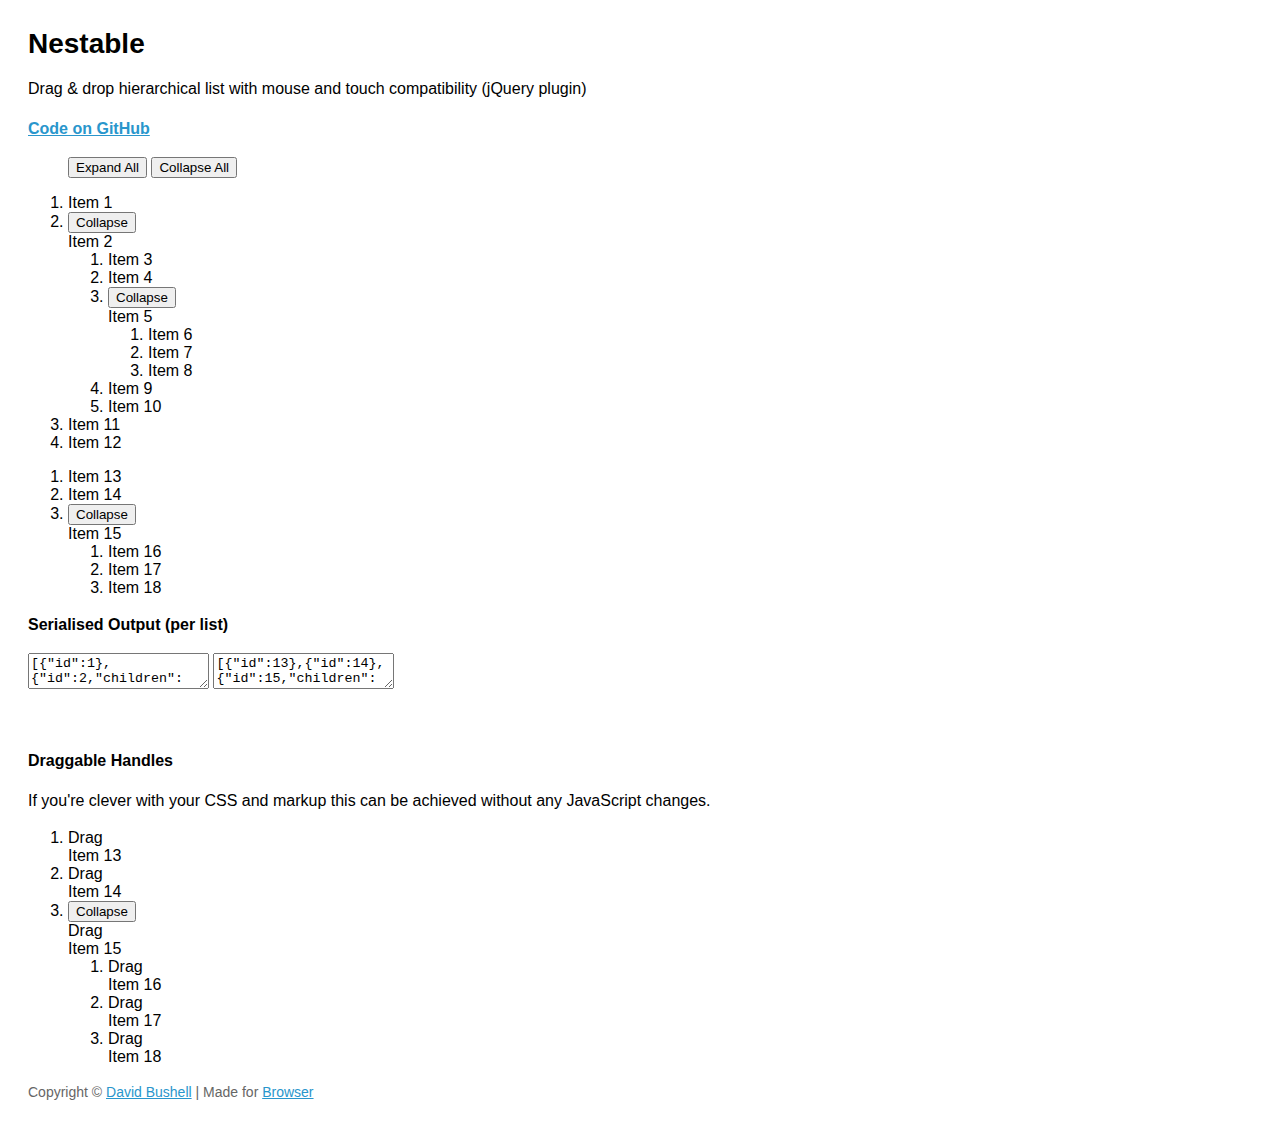
<file: www/Web/Assets/jquery-nestable/index.html>
<!DOCTYPE html>
<!--[if lt IE 7]> <html lang="en" class="lt-ie9 lt-ie8 lt-ie7"> <![endif]-->
<!--[if IE 7]>    <html lang="en" class="lt-ie9 lt-ie8"> <![endif]-->
<!--[if IE 8]>    <html lang="en" class="lt-ie9"> <![endif]-->
<!--[if IE 9]>    <html lang="en" class="ie9"> <![endif]-->
<!--[if gt IE 9]><!--> <html lang="en"> <!--<![endif]-->
<head>
    <meta charset="utf-8">
    <meta name="viewport" content="width=device-width, initial-scale=1, minimum-scale=1">
    <title>Nestable</title>
    <style type="text/css">

.cf:after { visibility: hidden; display: block; font-size: 0; content: " "; clear: both; height: 0; }
* html .cf { zoom: 1; }
*:first-child+html .cf { zoom: 1; }

html { margin: 0; padding: 0; }
body { font-size: 100%; margin: 0; padding: 1.75em; font-family: 'Helvetica Neue', Arial, sans-serif; }

h1 { font-size: 1.75em; margin: 0 0 0.6em 0; }

a { color: #2996cc; }
a:hover { text-decoration: none; }

p { line-height: 1.5em; }
.small { color: #666; font-size: 0.875em; }
.large { font-size: 1.25em; }



    </style>
</head>
<body>

    <h1>Nestable</h1>

    <p>Drag &amp; drop hierarchical list with mouse and touch compatibility (jQuery plugin)</p>

    <p><strong><a href="https://github.com/dbushell/Nestable">Code on GitHub</a></strong></p>

    <menu id="nestable-menu">
        <button type="button" data-action="expand-all">Expand All</button>
        <button type="button" data-action="collapse-all">Collapse All</button>
    </menu>

    <div class="cf nestable-lists">

        <div class="dd" id="nestable">
            <ol class="dd-list">
                <li class="dd-item" data-id="1">
                    <div class="dd-handle">Item 1</div>
                </li>
                <li class="dd-item" data-id="2">
                    <div class="dd-handle">Item 2</div>
                    <ol class="dd-list">
                        <li class="dd-item" data-id="3"><div class="dd-handle">Item 3</div></li>
                        <li class="dd-item" data-id="4"><div class="dd-handle">Item 4</div></li>
                        <li class="dd-item" data-id="5">
                            <div class="dd-handle">Item 5</div>
                            <ol class="dd-list">
                                <li class="dd-item" data-id="6"><div class="dd-handle">Item 6</div></li>
                                <li class="dd-item" data-id="7"><div class="dd-handle">Item 7</div></li>
                                <li class="dd-item" data-id="8"><div class="dd-handle">Item 8</div></li>
                            </ol>
                        </li>
                        <li class="dd-item" data-id="9"><div class="dd-handle">Item 9</div></li>
                        <li class="dd-item" data-id="10"><div class="dd-handle">Item 10</div></li>
                    </ol>
                </li>
                <li class="dd-item" data-id="11">
                    <div class="dd-handle">Item 11</div>
                </li>
                <li class="dd-item" data-id="12">
                    <div class="dd-handle">Item 12</div>
                </li>
            </ol>
        </div>

        <div class="dd" id="nestable2">
            <ol class="dd-list">
                <li class="dd-item" data-id="13">
                    <div class="dd-handle">Item 13</div>
                </li>
                <li class="dd-item" data-id="14">
                    <div class="dd-handle">Item 14</div>
                </li>
                <li class="dd-item" data-id="15">
                    <div class="dd-handle">Item 15</div>
                    <ol class="dd-list">
                        <li class="dd-item" data-id="16"><div class="dd-handle">Item 16</div></li>
                        <li class="dd-item" data-id="17"><div class="dd-handle">Item 17</div></li>
                        <li class="dd-item" data-id="18"><div class="dd-handle">Item 18</div></li>
                    </ol>
                </li>
            </ol>
        </div>

    </div>

    <p><strong>Serialised Output (per list)</strong></p>

    <textarea id="nestable-output"></textarea>
    <textarea id="nestable2-output"></textarea>

    <p>&nbsp;</p>

    <div class="cf nestable-lists">

    <p><strong>Draggable Handles</strong></p>

    <p>If you're clever with your CSS and markup this can be achieved without any JavaScript changes.</p>

        <div class="dd" id="nestable3">
            <ol class="dd-list">
                <li class="dd-item dd3-item" data-id="13">
                    <div class="dd-handle dd3-handle">Drag</div><div class="dd3-content">Item 13</div>
                </li>
                <li class="dd-item dd3-item" data-id="14">
                    <div class="dd-handle dd3-handle">Drag</div><div class="dd3-content">Item 14</div>
                </li>
                <li class="dd-item dd3-item" data-id="15">
                    <div class="dd-handle dd3-handle">Drag</div><div class="dd3-content">Item 15</div>
                    <ol class="dd-list">
                        <li class="dd-item dd3-item" data-id="16">
                            <div class="dd-handle dd3-handle">Drag</div><div class="dd3-content">Item 16</div>
                        </li>
                        <li class="dd-item dd3-item" data-id="17">
                            <div class="dd-handle dd3-handle">Drag</div><div class="dd3-content">Item 17</div>
                        </li>
                        <li class="dd-item dd3-item" data-id="18">
                            <div class="dd-handle dd3-handle">Drag</div><div class="dd3-content">Item 18</div>
                        </li>
                    </ol>
                </li>
            </ol>
        </div>

    </div>

    <p class="small">Copyright &copy; <a href="http://dbushell.com/">David Bushell</a> | Made for <a href="http://www.browserlondon.com/">Browser</a></p>

<script src="http://ajax.googleapis.com/ajax/libs/jquery/1.7.2/jquery.min.js"></script>
<script src="jquery.nestable.js"></script>
<script>

$(document).ready(function()
{

    var updateOutput = function(e)
    {
        var list   = e.length ? e : $(e.target),
            output = list.data('output');
        if (window.JSON) {
            output.val(window.JSON.stringify(list.nestable('serialize')));//, null, 2));
        } else {
            output.val('JSON browser support required for this demo.');
        }
    };

    // activate Nestable for list 1
    $('#nestable').nestable({
        group: 1
    })
    .on('change', updateOutput);
    
    // activate Nestable for list 2
    $('#nestable2').nestable({
        group: 1
    })
    .on('change', updateOutput);

    // output initial serialised data
    updateOutput($('#nestable').data('output', $('#nestable-output')));
    updateOutput($('#nestable2').data('output', $('#nestable2-output')));

    $('#nestable-menu').on('click', function(e)
    {
        var target = $(e.target),
            action = target.data('action');
        if (action === 'expand-all') {
            $('.dd').nestable('expandAll');
        }
        if (action === 'collapse-all') {
            $('.dd').nestable('collapseAll');
        }
    });

    $('#nestable3').nestable();

});
</script>
</body>
</html>
</file>
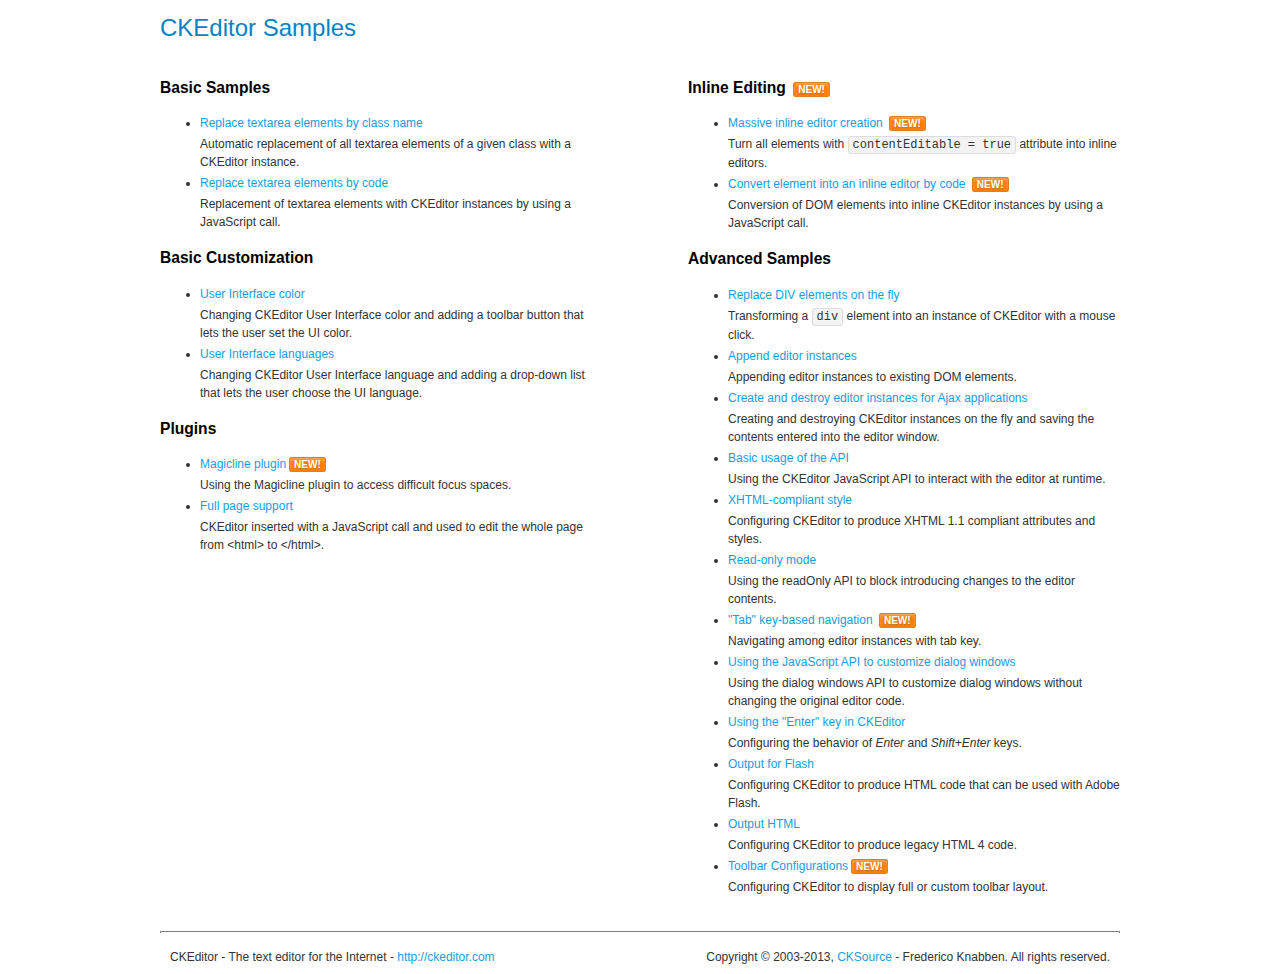
<file: www/Web/Assets/ckeditor/samples/index.html>
<!DOCTYPE html>
<!--
Copyright (c) 2003-2013, CKSource - Frederico Knabben. All rights reserved.
For licensing, see LICENSE.html or http://ckeditor.com/license
-->
<html>
<head>
	<title>CKEditor Samples</title>
	<meta charset="utf-8">
	<link rel="stylesheet" href="sample.css">
</head>
<body>
	<h1 class="samples">
		CKEditor Samples
	</h1>
	<div class="twoColumns">
		<div class="twoColumnsLeft">
			<h2 class="samples">
				Basic Samples
			</h2>
			<dl class="samples">
				<dt><a class="samples" href="replacebyclass.html">Replace textarea elements by class name</a></dt>
				<dd>Automatic replacement of all textarea elements of a given class with a CKEditor instance.</dd>

				<dt><a class="samples" href="replacebycode.html">Replace textarea elements by code</a></dt>
				<dd>Replacement of textarea elements with CKEditor instances by using a JavaScript call.</dd>
			</dl>

			<h2 class="samples">
				Basic Customization
			</h2>
			<dl class="samples">
				<dt><a class="samples" href="uicolor.html">User Interface color</a></dt>
				<dd>Changing CKEditor User Interface color and adding a toolbar button that lets the user set the UI color.</dd>

				<dt><a class="samples" href="uilanguages.html">User Interface languages</a></dt>
				<dd>Changing CKEditor User Interface language and adding a drop-down list that lets the user choose the UI language.</dd>
			</dl>


			<h2 class="samples">Plugins</h2>
<dl class="samples">
<dt><a class="samples" href="plugins/magicline/magicline.html">Magicline plugin</a><span class="new">New!</span></dt>
<dd>Using the Magicline plugin to access difficult focus spaces.</dd>

<dt><a class="samples" href="plugins/wysiwygarea/fullpage.html">Full page support</a></dt>
<dd>CKEditor inserted with a JavaScript call and used to edit the whole page from &lt;html&gt; to &lt;/html&gt;.</dd>
</dl>
		</div>
		<div class="twoColumnsRight">
			<h2 class="samples">
				Inline Editing <span class="new">New!</span>
			</h2>
			<dl class="samples">
				<dt><a class="samples" href="inlineall.html">Massive inline editor creation</a> <span class="new">New!</span></dt>
				<dd>Turn all elements with <code>contentEditable = true</code> attribute into inline editors.</dd>

				<dt><a class="samples" href="inlinebycode.html">Convert element into an inline editor by code</a> <span class="new">New!</span></dt>
				<dd>Conversion of DOM elements into inline CKEditor instances by using a JavaScript call.</dd>

				
			</dl>

			<h2 class="samples">
				Advanced Samples
			</h2>
			<dl class="samples">
				<dt><a class="samples" href="divreplace.html">Replace DIV elements on the fly</a></dt>
				<dd>Transforming a <code>div</code> element into an instance of CKEditor with a mouse click.</dd>

				<dt><a class="samples" href="appendto.html">Append editor instances</a></dt>
				<dd>Appending editor instances to existing DOM elements.</dd>

				<dt><a class="samples" href="ajax.html">Create and destroy editor instances for Ajax applications</a></dt>
				<dd>Creating and destroying CKEditor instances on the fly and saving the contents entered into the editor window.</dd>

				<dt><a class="samples" href="api.html">Basic usage of the API</a></dt>
				<dd>Using the CKEditor JavaScript API to interact with the editor at runtime.</dd>

				<dt><a class="samples" href="xhtmlstyle.html">XHTML-compliant style</a></dt>
				<dd>Configuring CKEditor to produce XHTML 1.1 compliant attributes and styles.</dd>

				<dt><a class="samples" href="readonly.html">Read-only mode</a></dt>
				<dd>Using the readOnly API to block introducing changes to the editor contents.</dd>

				<dt><a class="samples" href="tabindex.html">"Tab" key-based navigation</a> <span class="new">New!</span></dt>
				<dd>Navigating among editor instances with tab key.</dd>


				
<dt><a class="samples" href="plugins/dialog/dialog.html">Using the JavaScript API to customize dialog windows</a></dt>
<dd>Using the dialog windows API to customize dialog windows without changing the original editor code.</dd>

<dt><a class="samples" href="plugins/enterkey/enterkey.html">Using the &quot;Enter&quot; key in CKEditor</a></dt>
<dd>Configuring the behavior of <em>Enter</em> and <em>Shift+Enter</em> keys.</dd>

<dt><a class="samples" href="plugins/htmlwriter/outputforflash.html">Output for Flash</a></dt>
<dd>Configuring CKEditor to produce HTML code that can be used with Adobe Flash.</dd>

<dt><a class="samples" href="plugins/htmlwriter/outputhtml.html">Output HTML</a></dt>
<dd>Configuring CKEditor to produce legacy HTML 4 code.</dd>

<dt><a class="samples" href="plugins/toolbar/toolbar.html">Toolbar Configurations</a><span class="new">New!</span></dt>
<dd>Configuring CKEditor to display full or custom toolbar layout.</dd>

			</dl>
		</div>
	</div>
	<div id="footer">
		<hr>
		<p>
			CKEditor - The text editor for the Internet - <a class="samples" href="http://ckeditor.com/">http://ckeditor.com</a>
		</p>
		<p id="copy">
			Copyright &copy; 2003-2013, <a class="samples" href="http://cksource.com/">CKSource</a> - Frederico Knabben. All rights reserved.
		</p>
	</div>
</body>
</html>
</file>
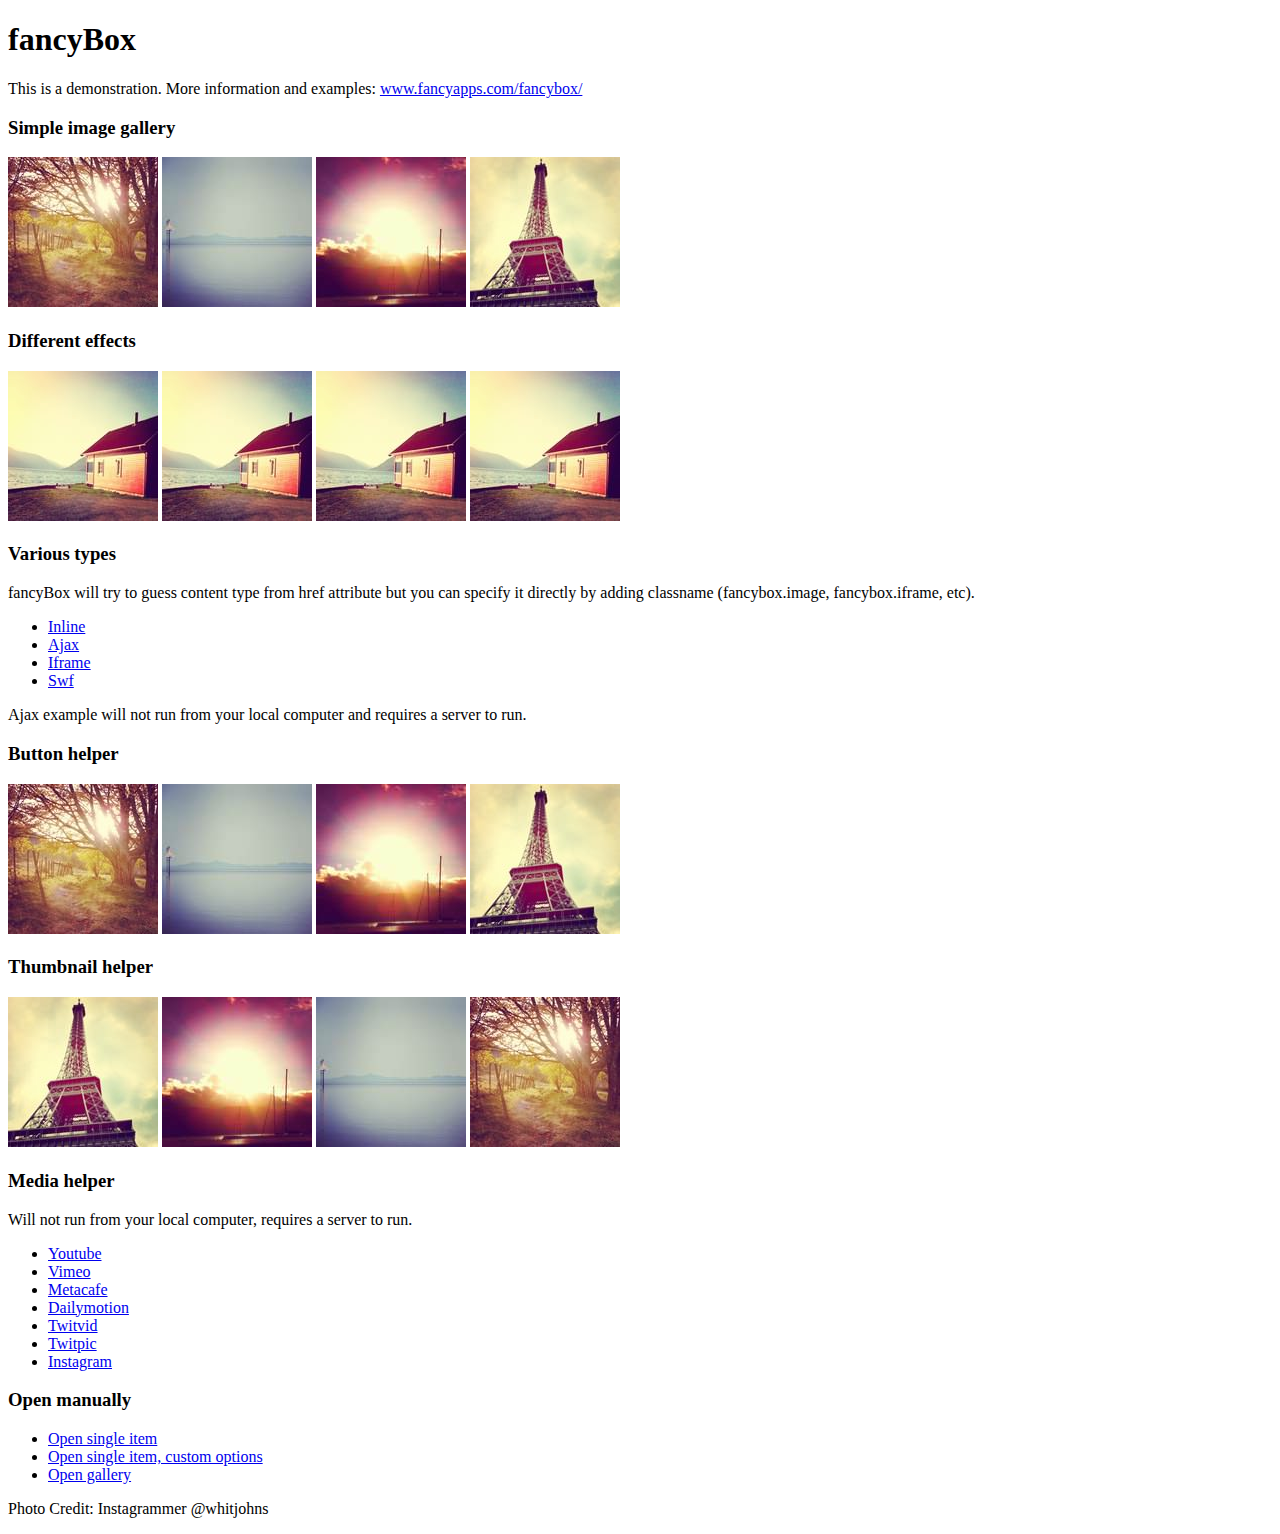
<file: www/Web/Assets/fancybox/demo/index.html>
<!DOCTYPE html>
<html>
<head>
	<title>fancyBox - Fancy jQuery Lightbox Alternative | Demonstration</title>
	<meta http-equiv="Content-Type" content="text/html; charset=UTF-8" />

	<!-- Add jQuery library -->
	<script type="text/javascript" src="../lib/jquery-1.8.2.min.js"></script>

	<!-- Add mousewheel plugin (this is optional) -->
	<script type="text/javascript" src="../lib/jquery.mousewheel-3.0.6.pack.js"></script>

	<!-- Add fancyBox main JS and CSS files -->
	<script type="text/javascript" src="../source/jquery.fancybox.js?v=2.1.3"></script>
	<link rel="stylesheet" type="text/css" href="../source/jquery.fancybox.css?v=2.1.2" media="screen" />

	<!-- Add Button helper (this is optional) -->
	<link rel="stylesheet" type="text/css" href="../source/helpers/jquery.fancybox-buttons.css?v=1.0.5" />
	<script type="text/javascript" src="../source/helpers/jquery.fancybox-buttons.js?v=1.0.5"></script>

	<!-- Add Thumbnail helper (this is optional) -->
	<link rel="stylesheet" type="text/css" href="../source/helpers/jquery.fancybox-thumbs.css?v=1.0.7" />
	<script type="text/javascript" src="../source/helpers/jquery.fancybox-thumbs.js?v=1.0.7"></script>

	<!-- Add Media helper (this is optional) -->
	<script type="text/javascript" src="../source/helpers/jquery.fancybox-media.js?v=1.0.5"></script>

	<script type="text/javascript">
		$(document).ready(function() {
			/*
			 *  Simple image gallery. Uses default settings
			 */

			$('.fancybox').fancybox();

			/*
			 *  Different effects
			 */

			// Change title type, overlay closing speed
			$(".fancybox-effects-a").fancybox({
				helpers: {
					title : {
						type : 'outside'
					},
					overlay : {
						speedOut : 0
					}
				}
			});

			// Disable opening and closing animations, change title type
			$(".fancybox-effects-b").fancybox({
				openEffect  : 'none',
				closeEffect	: 'none',

				helpers : {
					title : {
						type : 'over'
					}
				}
			});

			// Set custom style, close if clicked, change title type and overlay color
			$(".fancybox-effects-c").fancybox({
				wrapCSS    : 'fancybox-custom',
				closeClick : true,

				openEffect : 'none',

				helpers : {
					title : {
						type : 'inside'
					},
					overlay : {
						css : {
							'background' : 'rgba(238,238,238,0.85)'
						}
					}
				}
			});

			// Remove padding, set opening and closing animations, close if clicked and disable overlay
			$(".fancybox-effects-d").fancybox({
				padding: 0,

				openEffect : 'elastic',
				openSpeed  : 150,

				closeEffect : 'elastic',
				closeSpeed  : 150,

				closeClick : true,

				helpers : {
					overlay : null
				}
			});

			/*
			 *  Button helper. Disable animations, hide close button, change title type and content
			 */

			$('.fancybox-buttons').fancybox({
				openEffect  : 'none',
				closeEffect : 'none',

				prevEffect : 'none',
				nextEffect : 'none',

				closeBtn  : false,

				helpers : {
					title : {
						type : 'inside'
					},
					buttons	: {}
				},

				afterLoad : function() {
					this.title = 'Image ' + (this.index + 1) + ' of ' + this.group.length + (this.title ? ' - ' + this.title : '');
				}
			});


			/*
			 *  Thumbnail helper. Disable animations, hide close button, arrows and slide to next gallery item if clicked
			 */

			$('.fancybox-thumbs').fancybox({
				prevEffect : 'none',
				nextEffect : 'none',

				closeBtn  : false,
				arrows    : false,
				nextClick : true,

				helpers : {
					thumbs : {
						width  : 50,
						height : 50
					}
				}
			});

			/*
			 *  Media helper. Group items, disable animations, hide arrows, enable media and button helpers.
			*/
			$('.fancybox-media')
				.attr('rel', 'media-gallery')
				.fancybox({
					openEffect : 'none',
					closeEffect : 'none',
					prevEffect : 'none',
					nextEffect : 'none',

					arrows : false,
					helpers : {
						media : {},
						buttons : {}
					}
				});

			/*
			 *  Open manually
			 */

			$("#fancybox-manual-a").click(function() {
				$.fancybox.open('1_b.jpg');
			});

			$("#fancybox-manual-b").click(function() {
				$.fancybox.open({
					href : 'iframe.html',
					type : 'iframe',
					padding : 5
				});
			});

			$("#fancybox-manual-c").click(function() {
				$.fancybox.open([
					{
						href : '1_b.jpg',
						title : 'My title'
					}, {
						href : '2_b.jpg',
						title : '2nd title'
					}, {
						href : '3_b.jpg'
					}
				], {
					helpers : {
						thumbs : {
							width: 75,
							height: 50
						}
					}
				});
			});


		});
	</script>
	<style type="text/css">
		.fancybox-custom .fancybox-skin {
			box-shadow: 0 0 50px #222;
		}
	</style>
</head>
<body>
	<h1>fancyBox</h1>

	<p>This is a demonstration. More information and examples: <a href="http://fancyapps.com/fancybox/">www.fancyapps.com/fancybox/</a></p>

	<h3>Simple image gallery</h3>
	<p>
		<a class="fancybox" href="1_b.jpg" data-fancybox-group="gallery" title="Lorem ipsum dolor sit amet"><img src="1_s.jpg" alt="" /></a>

		<a class="fancybox" href="2_b.jpg" data-fancybox-group="gallery" title="Etiam quis mi eu elit temp"><img src="2_s.jpg" alt="" /></a>

		<a class="fancybox" href="3_b.jpg" data-fancybox-group="gallery" title="Cras neque mi, semper leon"><img src="3_s.jpg" alt="" /></a>

		<a class="fancybox" href="4_b.jpg" data-fancybox-group="gallery" title="Sed vel sapien vel sem uno"><img src="4_s.jpg" alt="" /></a>
	</p>

	<h3>Different effects</h3>
	<p>
		<a class="fancybox-effects-a" href="5_b.jpg" title="Lorem ipsum dolor sit amet, consectetur adipiscing elit"><img src="5_s.jpg" alt="" /></a>

		<a class="fancybox-effects-b" href="5_b.jpg" title="Lorem ipsum dolor sit amet, consectetur adipiscing elit"><img src="5_s.jpg" alt="" /></a>

		<a class="fancybox-effects-c" href="5_b.jpg" title="Lorem ipsum dolor sit amet, consectetur adipiscing elit"><img src="5_s.jpg" alt="" /></a>

		<a class="fancybox-effects-d" href="5_b.jpg" title="Lorem ipsum dolor sit amet, consectetur adipiscing elit"><img src="5_s.jpg" alt="" /></a>
	</p>

	<h3>Various types</h3>
	<p>
		fancyBox will try to guess content type from href attribute but you can specify it directly by adding classname (fancybox.image, fancybox.iframe, etc).
	</p>
	<ul>
		<li><a class="fancybox" href="#inline1" title="Lorem ipsum dolor sit amet">Inline</a></li>
		<li><a class="fancybox fancybox.ajax" href="ajax.txt">Ajax</a></li>
		<li><a class="fancybox fancybox.iframe" href="iframe.html">Iframe</a></li>
		<li><a class="fancybox" href="http://www.adobe.com/jp/events/cs3_web_edition_tour/swfs/perform.swf">Swf</a></li>
	</ul>

	<div id="inline1" style="width:400px;display: none;">
		<h3>Etiam quis mi eu elit</h3>
		<p>
			Lorem ipsum dolor sit amet, consectetur adipiscing elit. Etiam quis mi eu elit tempor facilisis id et neque. Nulla sit amet sem sapien. Vestibulum imperdiet porta ante ac ornare. Nulla et lorem eu nibh adipiscing ultricies nec at lacus. Cras laoreet ultricies sem, at blandit mi eleifend aliquam. Nunc enim ipsum, vehicula non pretium varius, cursus ac tortor. Vivamus fringilla congue laoreet. Quisque ultrices sodales orci, quis rhoncus justo auctor in. Phasellus dui eros, bibendum eu feugiat ornare, faucibus eu mi. Nunc aliquet tempus sem, id aliquam diam varius ac. Maecenas nisl nunc, molestie vitae eleifend vel, iaculis sed magna. Aenean tempus lacus vitae orci posuere porttitor eget non felis. Donec lectus elit, aliquam nec eleifend sit amet, vestibulum sed nunc.
		</p>
	</div>

	<p>
		Ajax example will not run from your local computer and requires a server to run.
	</p>

	<h3>Button helper</h3>
	<p>
		<a class="fancybox-buttons" data-fancybox-group="button" href="1_b.jpg"><img src="1_s.jpg" alt="" /></a>

		<a class="fancybox-buttons" data-fancybox-group="button" href="2_b.jpg"><img src="2_s.jpg" alt="" /></a>

		<a class="fancybox-buttons" data-fancybox-group="button" href="3_b.jpg"><img src="3_s.jpg" alt="" /></a>

		<a class="fancybox-buttons" data-fancybox-group="button" href="4_b.jpg"><img src="4_s.jpg" alt="" /></a>
	</p>

	<h3>Thumbnail helper</h3>
	<p>
		<a class="fancybox-thumbs" data-fancybox-group="thumb" href="4_b.jpg"><img src="4_s.jpg" alt="" /></a>

		<a class="fancybox-thumbs" data-fancybox-group="thumb" href="3_b.jpg"><img src="3_s.jpg" alt="" /></a>

		<a class="fancybox-thumbs" data-fancybox-group="thumb" href="2_b.jpg"><img src="2_s.jpg" alt="" /></a>

		<a class="fancybox-thumbs" data-fancybox-group="thumb" href="1_b.jpg"><img src="1_s.jpg" alt="" /></a>
	</p>

	<h3>Media helper</h3>
	<p>
		Will not run from your local computer, requires a server to run.
	</p>

	<ul>
		<li><a class="fancybox-media" href="http://www.youtube.com/watch?v=opj24KnzrWo">Youtube</a></li>
		<li><a class="fancybox-media" href="http://vimeo.com/25634903">Vimeo</a></li>
		<li><a class="fancybox-media" href="http://www.metacafe.com/watch/7635964/">Metacafe</a></li>
		<li><a class="fancybox-media" href="http://www.dailymotion.com/video/xoeylt_electric-guest-this-head-i-hold_music">Dailymotion</a></li>
		<li><a class="fancybox-media" href="http://twitvid.com/QY7MD">Twitvid</a></li>
		<li><a class="fancybox-media" href="http://twitpic.com/7p93st">Twitpic</a></li>
		<li><a class="fancybox-media" href="http://instagr.am/p/IejkuUGxQn">Instagram</a></li>
	</ul>

	<h3>Open manually</h3>
	<ul>
		<li><a id="fancybox-manual-a" href="javascript:;">Open single item</a></li>
		<li><a id="fancybox-manual-b" href="javascript:;">Open single item, custom options</a></li>
		<li><a id="fancybox-manual-c" href="javascript:;">Open gallery</a></li>
	</ul>

	<p>
		Photo Credit: Instagrammer @whitjohns
	</p>
</body>
</html>
</file>
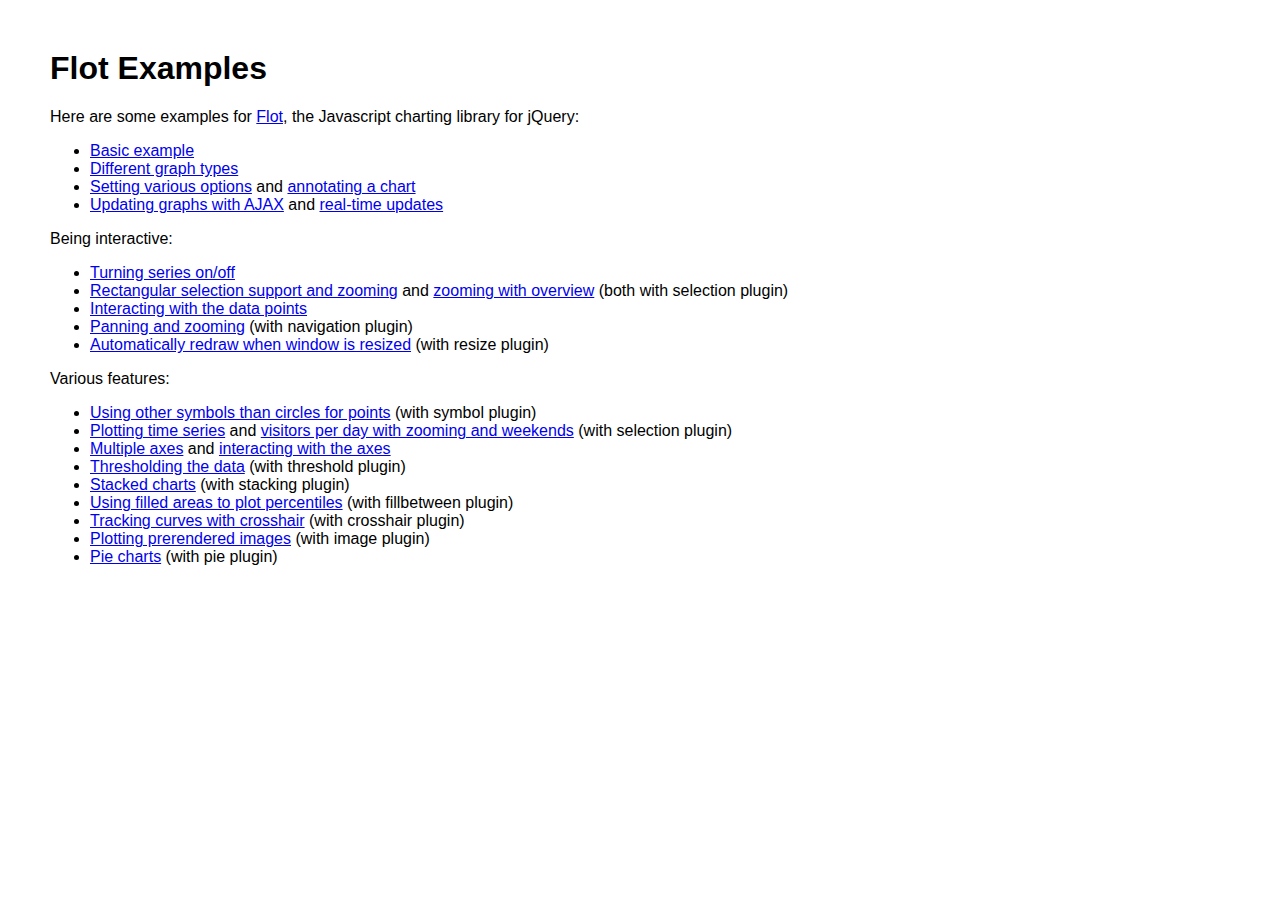
<file: www/Web/Assets/flot/examples/index.html>
<!DOCTYPE HTML PUBLIC "-//W3C//DTD HTML 4.01 Transitional//EN" "http://www.w3.org/TR/html4/loose.dtd">
<html>
 <head>
    <meta http-equiv="Content-Type" content="text/html; charset=utf-8">
    <title>Flot Examples</title>
    <link href="layout.css" rel="stylesheet" type="text/css">
 </head>
 <body>
    <h1>Flot Examples</h1>

    <p>Here are some examples for <a href="http://code.google.com/p/flot/">Flot</a>, the Javascript charting library for jQuery:</p>

    <ul>
      <li><a href="basic.html">Basic example</a></li>
      <li><a href="graph-types.html">Different graph types</a></li>
      <li><a href="setting-options.html">Setting various options</a> and <a href="annotating.html">annotating a chart</a></li>
      <li><a href="ajax.html">Updating graphs with AJAX</a> and <a href="realtime.html">real-time updates</a></li>
    </ul>

    <p>Being interactive:</p>
    
    <ul>
      <li><a href="turning-series.html">Turning series on/off</a></li>
      <li><a href="selection.html">Rectangular selection support and zooming</a> and <a href="zooming.html">zooming with overview</a> (both with selection plugin)</li>
      <li><a href="interacting.html">Interacting with the data points</a></li>
      <li><a href="navigate.html">Panning and zooming</a> (with navigation plugin)</li>
      <li><a href="resize.html">Automatically redraw when window is resized</a> (with resize plugin)</li>
    </ul>

    <p>Various features:</p>
    
    <ul>
      <li><a href="symbols.html">Using other symbols than circles for points</a> (with symbol plugin)</li>
      <li><a href="time.html">Plotting time series</a> and <a href="visitors.html">visitors per day with zooming and weekends</a> (with selection plugin)</li>
      <li><a href="multiple-axes.html">Multiple axes</a> and <a href="interacting-axes.html">interacting with the axes</a></li>
      <li><a href="thresholding.html">Thresholding the data</a> (with threshold plugin)</li>
      <li><a href="stacking.html">Stacked charts</a> (with stacking plugin)</li>
      <li><a href="percentiles.html">Using filled areas to plot percentiles</a> (with fillbetween plugin)</li>
      <li><a href="tracking.html">Tracking curves with crosshair</a> (with crosshair plugin)</li>
      <li><a href="image.html">Plotting prerendered images</a> (with image plugin)</li>
      <li><a href="pie.html">Pie charts</a> (with pie plugin)</li>
    </ul>
 </body>
</html>
</file>
<file: www/Web/Assets/glyphicons/css/style.css>
article,aside,details,figcaption,figure,footer,header,hgroup,nav,section{display:block}audio,canvas,video{display:inline-block;*display:inline;*zoom:1}audio:not([controls]){display:none}html,body{margin:0;padding:0}h1,h2,h3,h4,h5,h6,p,blockquote,pre,a,abbr,acronym,address,cite,code,del,dfn,em,img,q,s,samp,small,strike,strong,sub,sup,tt,var,dd,dl,dt,li,ol,ul,fieldset,form,label,legend,button,table,caption,tbody,tfoot,thead,tr,th,td{margin:0;padding:0;border:0;font-size:100%;line-height:1;font-family:inherit}html{font-size:62.5%;-webkit-text-size-adjust:100%;-ms-text-size-adjust:100%}a:hover,a:active{outline:0}sub,sup{position:relative;font-size:75%;line-height:0;vertical-align:baseline}sup{top:-0.5em}sub{bottom:-0.25em}img{-ms-interpolation-mode:bicubic}html,body{height:100%}body{background:#fff;margin:0;font-size:14px;color:#000;padding:20px 20px}h2{margin:0 0 5px 0;font-size:27px}p,.glyphicons{display:inline-block;*display:inline;*zoom:1;width:240px;font-size:18px;line-height:48px}p i:before,.glyphicons i:before{line-height:55px!important}p{width:275px;line-height:48px}.white-content{margin:0 -20px 0 -20px;padding:20px;background:#000;background:rgba(0,0,0,0.9)}.white-content *,.white-content p,.white-content a{color:#fff}
</file>
<file: www/Web/Assets/glyphicons_halflings/css/style.css>
article,aside,details,figcaption,figure,footer,header,hgroup,nav,section{display:block}audio,canvas,video{display:inline-block;*display:inline;*zoom:1}audio:not([controls]){display:none}html,body{margin:0;padding:0}h1,h2,h3,h4,h5,h6,p,blockquote,pre,a,abbr,acronym,address,cite,code,del,dfn,em,img,q,s,samp,small,strike,strong,sub,sup,tt,var,dd,dl,dt,li,ol,ul,fieldset,form,label,legend,button,table,caption,tbody,tfoot,thead,tr,th,td{margin:0;padding:0;border:0;font-size:100%;line-height:1;font-family:inherit}html{font-size:62.5%;-webkit-text-size-adjust:100%;-ms-text-size-adjust:100%}a:hover,a:active{outline:0}sub,sup{position:relative;font-size:75%;line-height:0;vertical-align:baseline}sup{top:-0.5em}sub{bottom:-0.25em}img{-ms-interpolation-mode:bicubic}html,body{height:100%}body{background:#fff;margin:0;font-size:14px;color:#000;padding:20px 20px}h2{margin:0 0 5px 0;font-size:27px}p,.halflings{display:inline-block;*display:inline;*zoom:1;width:175px;font-size:14px;line-height:14px}p .halflings-icon,.halflings .halflings-icon{margin:0 10px 0 0}p{width:200px}.white-content{margin:0 -20px 0 -20px;padding:20px;background:#000;background:rgba(0,0,0,0.9)}.white-content *,.white-content p,.white-content a{color:#fff}
</file>
<file: www/Web/Assets/glyphicons_halflings/css/halflings.css>
/*!
 *
 *  Project:  GLYPHICONS HALFLINGS
 *  Author:   Jan Kovarik - www.glyphicons.com
 *  Twitter:  @jankovarik
 *
 */
html,
html .halflings {
  -webkit-font-smoothing: antialiased !important;
}
@font-face {
  font-family: 'Glyphicons Halflings';
  src: url('../fonts/glyphiconshalflings-regular.eot');
  src: url('../fonts/glyphiconshalflings-regular.eot?#iefix') format('embedded-opentype'), url('../fonts/glyphiconshalflings-regular.woff') format('woff'), url('../fonts/glyphiconshalflings-regular.ttf') format('truetype'), url('../fonts/glyphiconshalflings-regular.svg#glyphicons_halflingsregular') format('svg');
  font-weight: normal;
  font-style: normal;
}
.halflings {
  display: inline-block;
  position: relative;
  padding: 0 0 0 25px;
  color: #1d1d1b;
  text-decoration: none;
  *display: inline;
  *zoom: 1;
}
.halflings i:before {
  position: absolute;
  left: 0;
  top: 0;
  font: 12px/1em 'Glyphicons Halflings';
  font-style: normal;
  color: #1d1d1b;
}
.halflings.white i:before {
  color: #fff;
}
.halflings.glass i:before {
  content: "\e001";
}
.halflings.music i:before {
  content: "\e002";
}
.halflings.search i:before {
  content: "\e003";
}
.halflings.envelope i:before {
  content: "\2709";
}
.halflings.heart i:before {
  content: "\e005";
}
.halflings.star i:before {
  content: "\e006";
}
.halflings.star-empty i:before {
  content: "\e007";
}
.halflings.user i:before {
  content: "\e008";
}
.halflings.film i:before {
  content: "\e009";
}
.halflings.th-large i:before {
  content: "\e010";
}
.halflings.th i:before {
  content: "\e011";
}
.halflings.th-list i:before {
  content: "\e012";
}
.halflings.ok i:before {
  content: "\e013";
}
.halflings.remove i:before {
  content: "\e014";
}
.halflings.zoom-in i:before {
  content: "\e015";
}
.halflings.zoom-out i:before {
  content: "\e016";
}
.halflings.off i:before {
  content: "\e017";
}
.halflings.signal i:before {
  content: "\e018";
}
.halflings.cog i:before {
  content: "\e019";
}
.halflings.trash i:before {
  content: "\e020";
}
.halflings.home i:before {
  content: "\e021";
}
.halflings.file i:before {
  content: "\e022";
}
.halflings.time i:before {
  content: "\e023";
}
.halflings.road i:before {
  content: "\e024";
}
.halflings.download-alt i:before {
  content: "\e025";
}
.halflings.download i:before {
  content: "\e026";
}
.halflings.upload i:before {
  content: "\e027";
}
.halflings.inbox i:before {
  content: "\e028";
}
.halflings.play-circle i:before {
  content: "\e029";
}
.halflings.repeat i:before {
  content: "\e030";
}
.halflings.refresh i:before {
  content: "\e031";
}
.halflings.list-alt i:before {
  content: "\e032";
}
.halflings.lock i:before {
  content: "\e033";
}
.halflings.flag i:before {
  content: "\e034";
}
.halflings.headphones i:before {
  content: "\e035";
}
.halflings.volume-off i:before {
  content: "\e036";
}
.halflings.volume-down i:before {
  content: "\e037";
}
.halflings.volume-up i:before {
  content: "\e038";
}
.halflings.qrcode i:before {
  content: "\e039";
}
.halflings.barcode i:before {
  content: "\e040";
}
.halflings.tag i:before {
  content: "\e041";
}
.halflings.tags i:before {
  content: "\e042";
}
.halflings.book i:before {
  content: "\e043";
}
.halflings.bookmark i:before {
  content: "\e044";
}
.halflings.print i:before {
  content: "\e045";
}
.halflings.camera i:before {
  content: "\e046";
}
.halflings.font i:before {
  content: "\e047";
}
.halflings.bold i:before {
  content: "\e048";
}
.halflings.italic i:before {
  content: "\e049";
}
.halflings.text-height i:before {
  content: "\e050";
}
.halflings.text-width i:before {
  content: "\e051";
}
.halflings.align-left i:before {
  content: "\e052";
}
.halflings.align-center i:before {
  content: "\e053";
}
.halflings.align-right i:before {
  content: "\e054";
}
.halflings.align-justify i:before {
  content: "\e055";
}
.halflings.list i:before {
  content: "\e056";
}
.halflings.indent-left i:before {
  content: "\e057";
}
.halflings.indent-right i:before {
  content: "\e058";
}
.halflings.facetime-video i:before {
  content: "\e059";
}
.halflings.picture i:before {
  content: "\e060";
}
.halflings.pencil i:before {
  content: "\270f";
}
.halflings.map-marker i:before {
  content: "\e062";
}
.halflings.adjust i:before {
  content: "\e063";
}
.halflings.tint i:before {
  content: "\e064";
}
.halflings.edit i:before {
  content: "\e065";
}
.halflings.share i:before {
  content: "\e066";
}
.halflings.check i:before {
  content: "\e067";
}
.halflings.move i:before {
  content: "\e068";
}
.halflings.step-backward i:before {
  content: "\e069";
}
.halflings.fast-backward i:before {
  content: "\e070";
}
.halflings.backward i:before {
  content: "\e071";
}
.halflings.play i:before {
  content: "\e072";
}
.halflings.pause i:before {
  content: "\e073";
}
.halflings.stop i:before {
  content: "\e074";
}
.halflings.forward i:before {
  content: "\e075";
}
.halflings.fast-forward i:before {
  content: "\e076";
}
.halflings.step-forward i:before {
  content: "\e077";
}
.halflings.eject i:before {
  content: "\e078";
}
.halflings.chevron-left i:before {
  content: "\e079";
}
.halflings.chevron-right i:before {
  content: "\e080";
}
.halflings.plus-sign i:before {
  content: "\e081";
}
.halflings.minus-sign i:before {
  content: "\e082";
}
.halflings.remove-sign i:before {
  content: "\e083";
}
.halflings.ok-sign i:before {
  content: "\e084";
}
.halflings.question-sign i:before {
  content: "\e085";
}
.halflings.info-sign i:before {
  content: "\e086";
}
.halflings.screenshot i:before {
  content: "\e087";
}
.halflings.remove-circle i:before {
  content: "\e088";
}
.halflings.ok-circle i:before {
  content: "\e089";
}
.halflings.ban-circle i:before {
  content: "\e090";
}
.halflings.arrow-left i:before {
  content: "\e091";
}
.halflings.arrow-right i:before {
  content: "\e092";
}
.halflings.arrow-up i:before {
  content: "\e093";
}
.halflings.arrow-down i:before {
  content: "\e094";
}
.halflings.share-alt i:before {
  content: "\e095";
}
.halflings.resize-full i:before {
  content: "\e096";
}
.halflings.resize-small i:before {
  content: "\e097";
}
.halflings.plus i:before {
  content: "\002b";
}
.halflings.minus i:before {
  content: "\2212";
}
.halflings.asterisk i:before {
  content: "\002a";
}
.halflings.exclamation-sign i:before {
  content: "\e101";
}
.halflings.gift i:before {
  content: "\e102";
}
.halflings.leaf i:before {
  content: "\e103";
}
.halflings.fire i:before {
  content: "\e104";
}
.halflings.eye-open i:before {
  content: "\e105";
}
.halflings.eye-close i:before {
  content: "\e106";
}
.halflings.warning-sign i:before {
  content: "\e107";
}
.halflings.plane i:before {
  content: "\e108";
}
.halflings.calendar i:before {
  content: "\e109";
}
.halflings.random i:before {
  content: "\e110";
}
.halflings.comments i:before {
  content: "\e111";
}
.halflings.magnet i:before {
  content: "\e113";
}
.halflings.chevron-up i:before {
  content: "\e113";
}
.halflings.chevron-down i:before {
  content: "\e114";
}
.halflings.retweet i:before {
  content: "\e115";
}
.halflings.shopping-cart i:before {
  content: "\e116";
}
.halflings.folder-close i:before {
  content: "\e117";
}
.halflings.folder-open i:before {
  content: "\e118";
}
.halflings.resize-vertical i:before {
  content: "\e119";
}
.halflings.resize-horizontal i:before {
  content: "\e120";
}
.halflings.hdd i:before {
  content: "\e121";
}
.halflings.bullhorn i:before {
  content: "\e122";
}
.halflings.bell i:before {
  content: "\e123";
}
.halflings.certificate i:before {
  content: "\e124";
}
.halflings.thumbs-up i:before {
  content: "\e125";
}
.halflings.thumbs-down i:before {
  content: "\e126";
}
.halflings.hand-right i:before {
  content: "\e127";
}
.halflings.hand-left i:before {
  content: "\e128";
}
.halflings.hand-top i:before {
  content: "\e129";
}
.halflings.hand-down i:before {
  content: "\e130";
}
.halflings.circle-arrow-right i:before {
  content: "\e131";
}
.halflings.circle-arrow-left i:before {
  content: "\e132";
}
.halflings.circle-arrow-top i:before {
  content: "\e133";
}
.halflings.circle-arrow-down i:before {
  content: "\e134";
}
.halflings.globe i:before {
  content: "\e135";
}
.halflings.wrench i:before {
  content: "\e136";
}
.halflings.tasks i:before {
  content: "\e137";
}
.halflings.filter i:before {
  content: "\e138";
}
.halflings.briefcase i:before {
  content: "\e139";
}
.halflings.fullscreen i:before {
  content: "\e140";
}
.halflings.dashboard i:before {
  content: "\e141";
}
.halflings.paperclip i:before {
  content: "\e142";
}
.halflings.heart-empty i:before {
  content: "\e143";
}
.halflings.link i:before {
  content: "\e144";
}
.halflings.phone i:before {
  content: "\e145";
}
.halflings.pushpin i:before {
  content: "\e146";
}
.halflings.euro i:before {
  content: "\20ac";
}
.halflings.usd i:before {
  content: "\e148";
}
.halflings.gbp i:before {
  content: "\e149";
}
.halflings.sort i:before {
  content: "\e150";
}
.halflings.sort-by-alphabet i:before {
  content: "\e151";
}
.halflings.sort-by-alphabet-alt i:before {
  content: "\e152";
}
.halflings.sort-by-order i:before {
  content: "\e153";
}
.halflings.sort-by-order-alt i:before {
  content: "\e154";
}
.halflings.sort-by-attributes i:before {
  content: "\e155";
}
.halflings.sort-by-attributes-alt i:before {
  content: "\e156";
}
.halflings.unchecked i:before {
  content: "\e157";
}
.halflings.expand i:before {
  content: "\e158";
}
.halflings.collapse i:before {
  content: "\e159";
}
.halflings.collapse-top i:before {
  content: "\e160";
}
.halflings-icon {
  display: inline-block;
  width: 14px;
  height: 14px;
  line-height: 14px;
  vertical-align: text-top;
  background-image: url(../images/glyphicons_halflings.svg);
  background-position: 0 0;
  background-repeat: no-repeat;
  vertical-align: top;
  *display: inline;
  *zoom: 1;
  *margin-right: .3em;
}
.no-inlinesvg .halflings-icon {
  background-image: url(../images/glyphicons_halflings.png);
}
.halflings-icon.white {
  background-image: url(../images/glyphicons_halflings-white.svg);
}
.no-inlinesvg .halflings-icon.white {
  background-image: url(../images/glyphicons_halflings-white.png);
}
.halflings-icon.glass {
  background-position: 0 0;
}
.halflings-icon.music {
  background-position: -24px 0;
}
.halflings-icon.search {
  background-position: -48px 0;
}
.halflings-icon.envelope {
  background-position: -72px 0;
}
.halflings-icon.heart {
  background-position: -96px 0;
}
.halflings-icon.star {
  background-position: -120px 0;
}
.halflings-icon.star-empty {
  background-position: -144px 0;
}
.halflings-icon.user {
  background-position: -168px 0;
}
.halflings-icon.film {
  background-position: -192px 0;
}
.halflings-icon.th-large {
  background-position: -216px 0;
}
.halflings-icon.th {
  background-position: -240px 0;
}
.halflings-icon.th-list {
  background-position: -264px 0;
}
.halflings-icon.ok {
  background-position: -288px 0;
}
.halflings-icon.remove {
  background-position: -312px 0;
}
.halflings-icon.zoom-in {
  background-position: -336px 0;
}
.halflings-icon.zoom-out {
  background-position: -360px 0;
}
.halflings-icon.off {
  background-position: -384px 0;
}
.halflings-icon.signal {
  background-position: -408px 0;
}
.halflings-icon.cog {
  background-position: -432px 0;
}
.halflings-icon.trash {
  background-position: -456px 0;
}
.halflings-icon.home {
  background-position: 0 -24px;
}
.halflings-icon.file {
  background-position: -24px -24px;
}
.halflings-icon.time {
  background-position: -48px -24px;
}
.halflings-icon.road {
  background-position: -72px -24px;
}
.halflings-icon.download-alt {
  background-position: -96px -24px;
}
.halflings-icon.download {
  background-position: -120px -24px;
}
.halflings-icon.upload {
  background-position: -144px -24px;
}
.halflings-icon.inbox {
  background-position: -168px -24px;
}
.halflings-icon.play-circle {
  background-position: -192px -24px;
}
.halflings-icon.repeat {
  background-position: -216px -24px;
}
.halflings-icon.refresh {
  background-position: -240px -24px;
}
.halflings-icon.list-alt {
  background-position: -264px -24px;
}
.halflings-icon.lock {
  background-position: -287px -24px;
}
.halflings-icon.flag {
  background-position: -312px -24px;
}
.halflings-icon.headphones {
  background-position: -336px -24px;
}
.halflings-icon.volume-off {
  background-position: -360px -24px;
}
.halflings-icon.volume-down {
  background-position: -384px -24px;
}
.halflings-icon.volume-up {
  background-position: -408px -24px;
}
.halflings-icon.qrcode {
  background-position: -432px -24px;
}
.halflings-icon.barcode {
  background-position: -456px -24px;
}
.halflings-icon.tag {
  background-position: 0 -48px;
}
.halflings-icon.tags {
  background-position: -25px -48px;
}
.halflings-icon.book {
  background-position: -48px -48px;
}
.halflings-icon.bookmark {
  background-position: -72px -48px;
}
.halflings-icon.print {
  background-position: -96px -48px;
}
.halflings-icon.camera {
  background-position: -120px -48px;
}
.halflings-icon.font {
  background-position: -144px -48px;
}
.halflings-icon.bold {
  background-position: -167px -48px;
}
.halflings-icon.italic {
  background-position: -192px -48px;
}
.halflings-icon.text-height {
  background-position: -216px -48px;
}
.halflings-icon.text-width {
  background-position: -240px -48px;
}
.halflings-icon.align-left {
  background-position: -264px -48px;
}
.halflings-icon.align-center {
  background-position: -288px -48px;
}
.halflings-icon.align-right {
  background-position: -312px -48px;
}
.halflings-icon.align-justify {
  background-position: -336px -48px;
}
.halflings-icon.list {
  background-position: -360px -48px;
}
.halflings-icon.indent-left {
  background-position: -384px -48px;
}
.halflings-icon.indent-right {
  background-position: -408px -48px;
}
.halflings-icon.facetime-video {
  background-position: -432px -48px;
}
.halflings-icon.picture {
  background-position: -456px -48px;
}
.halflings-icon.pencil {
  background-position: 0 -72px;
}
.halflings-icon.map-marker {
  background-position: -24px -72px;
}
.halflings-icon.adjust {
  background-position: -48px -72px;
}
.halflings-icon.tint {
  background-position: -72px -72px;
}
.halflings-icon.edit {
  background-position: -96px -72px;
}
.halflings-icon.share {
  background-position: -120px -72px;
}
.halflings-icon.check {
  background-position: -144px -72px;
}
.halflings-icon.move {
  background-position: -168px -72px;
}
.halflings-icon.step-backward {
  background-position: -192px -72px;
}
.halflings-icon.fast-backward {
  background-position: -216px -72px;
}
.halflings-icon.backward {
  background-position: -240px -72px;
}
.halflings-icon.play {
  background-position: -264px -72px;
}
.halflings-icon.pause {
  background-position: -288px -72px;
}
.halflings-icon.stop {
  background-position: -312px -72px;
}
.halflings-icon.forward {
  background-position: -336px -72px;
}
.halflings-icon.fast-forward {
  background-position: -360px -72px;
}
.halflings-icon.step-forward {
  background-position: -384px -72px;
}
.halflings-icon.eject {
  background-position: -408px -72px;
}
.halflings-icon.chevron-left {
  background-position: -432px -72px;
}
.halflings-icon.chevron-right {
  background-position: -456px -72px;
}
.halflings-icon.plus-sign {
  background-position: 0 -96px;
}
.halflings-icon.minus-sign {
  background-position: -24px -96px;
}
.halflings-icon.remove-sign {
  background-position: -48px -96px;
}
.halflings-icon.ok-sign {
  background-position: -72px -96px;
}
.halflings-icon.question-sign {
  background-position: -96px -96px;
}
.halflings-icon.info-sign {
  background-position: -120px -96px;
}
.halflings-icon.screenshot {
  background-position: -144px -96px;
}
.halflings-icon.remove-circle {
  background-position: -168px -96px;
}
.halflings-icon.ok-circle {
  background-position: -192px -96px;
}
.halflings-icon.ban-circle {
  background-position: -216px -96px;
}
.halflings-icon.arrow-left {
  background-position: -240px -96px;
}
.halflings-icon.arrow-right {
  background-position: -264px -96px;
}
.halflings-icon.arrow-up {
  background-position: -289px -96px;
}
.halflings-icon.arrow-down {
  background-position: -312px -96px;
}
.halflings-icon.share-alt {
  background-position: -336px -96px;
}
.halflings-icon.resize-full {
  background-position: -360px -96px;
}
.halflings-icon.resize-small {
  background-position: -384px -96px;
}
.halflings-icon.plus {
  background-position: -408px -96px;
}
.halflings-icon.minus {
  background-position: -433px -96px;
}
.halflings-icon.asterisk {
  background-position: -456px -96px;
}
.halflings-icon.exclamation-sign {
  background-position: 0 -120px;
}
.halflings-icon.gift {
  background-position: -24px -120px;
}
.halflings-icon.leaf {
  background-position: -48px -120px;
}
.halflings-icon.fire {
  background-position: -72px -120px;
}
.halflings-icon.eye-open {
  background-position: -96px -120px;
}
.halflings-icon.eye-close {
  background-position: -120px -120px;
}
.halflings-icon.warning-sign {
  background-position: -144px -120px;
}
.halflings-icon.plane {
  background-position: -168px -120px;
}
.halflings-icon.calendar {
  background-position: -192px -120px;
}
.halflings-icon.random {
  background-position: -216px -120px;
}
.halflings-icon.comments {
  background-position: -240px -120px;
}
.halflings-icon.magnet {
  background-position: -264px -120px;
}
.halflings-icon.chevron-up {
  background-position: -288px -120px;
}
.halflings-icon.chevron-down {
  background-position: -313px -119px;
}
.halflings-icon.retweet {
  background-position: -336px -120px;
}
.halflings-icon.shopping-cart {
  background-position: -360px -120px;
}
.halflings-icon.folder-close {
  background-position: -384px -120px;
}
.halflings-icon.folder-open {
  background-position: -408px -120px;
}
.halflings-icon.resize-vertical {
  background-position: -432px -119px;
}
.halflings-icon.resize-horizontal {
  background-position: -456px -118px;
}
.halflings-icon.hdd {
  background-position: 0px -144px;
}
.halflings-icon.bullhorn {
  background-position: -24px -144px;
}
.halflings-icon.bell {
  background-position: -48px -144px;
}
.halflings-icon.certificate {
  background-position: -72px -144px;
}
.halflings-icon.thumbs-up {
  background-position: -96px -144px;
}
.halflings-icon.thumbs-down {
  background-position: -120px -144px;
}
.halflings-icon.hand-right {
  background-position: -144px -144px;
}
.halflings-icon.hand-left {
  background-position: -168px -144px;
}
.halflings-icon.hand-top {
  background-position: -192px -144px;
}
.halflings-icon.hand-down {
  background-position: -216px -144px;
}
.halflings-icon.circle-arrow-right {
  background-position: -240px -144px;
}
.halflings-icon.circle-arrow-left {
  background-position: -264px -144px;
}
.halflings-icon.circle-arrow-top {
  background-position: -288px -144px;
}
.halflings-icon.circle-arrow-down {
  background-position: -313px -144px;
}
.halflings-icon.globe {
  background-position: -336px -144px;
}
.halflings-icon.wrench {
  background-position: -360px -144px;
}
.halflings-icon.tasks {
  background-position: -384px -144px;
}
.halflings-icon.filter {
  background-position: -408px -144px;
}
.halflings-icon.briefcase {
  background-position: -432px -144px;
}
.halflings-icon.fullscreen {
  background-position: -456px -144px;
}
.halflings-icon.dashboard {
  background-position: 0px -168px;
}
.halflings-icon.paperclip {
  background-position: -24px -168px;
}
.halflings-icon.heart-empty {
  background-position: -48px -168px;
}
.halflings-icon.link {
  background-position: -72px -168px;
}
.halflings-icon.phone {
  background-position: -96px -168px;
}
.halflings-icon.pushpin {
  background-position: -120px -168px;
}
.halflings-icon.euro {
  background-position: -144px -168px;
}
.halflings-icon.usd {
  background-position: -168px -168px;
}
.halflings-icon.gbp {
  background-position: -192px -168px;
}
.halflings-icon.sort {
  background-position: -216px -168px;
}
.halflings-icon.sort-by-alphabet {
  background-position: -240px -168px;
}
.halflings-icon.sort-by-alphabet-alt {
  background-position: -264px -168px;
}
.halflings-icon.sort-by-order {
  background-position: -288px -168px;
}
.halflings-icon.sort-by-order-alt {
  background-position: -313px -168px;
}
.halflings-icon.sort-by-attributes {
  background-position: -336px -168px;
}
.halflings-icon.sort-by-attributes-alt {
  background-position: -360px -168px;
}
.halflings-icon.unchecked {
  background-position: -384px -168px;
}
.halflings-icon.expand {
  background-position: -408px -168px;
}
.halflings-icon.collapse {
  background-position: -432px -168px;
}
.halflings-icon.collapse-top {
  background-position: -456px -168px;
}
</file>
<file: www/Web/Assets/ckeditor/samples/sample.css>
/*
Copyright (c) 2003-2013, CKSource - Frederico Knabben. All rights reserved.
For licensing, see LICENSE.html or http://ckeditor.com/license
*/

html, body, h1, h2, h3, h4, h5, h6, div, span, blockquote, p, address, form, fieldset, img, ul, ol, dl, dt, dd, li, hr, table, td, th, strong, em, sup, sub, dfn, ins, del, q, cite, var, samp, code, kbd, tt, pre
{
	line-height: 1.5em;
}

body
{
	padding: 10px 30px;
}

input, textarea, select, option, optgroup, button, td, th
{
	font-size: 100%;
}

pre, code, kbd, samp, tt
{
	font-family: monospace,monospace;
	font-size: 1em;
}

body {
    width: 960px;
    margin: 0 auto;
}

code
{
	background: #f3f3f3;
	border: 1px solid #ddd;
	padding: 1px 4px;

	-moz-border-radius: 3px;
	-webkit-border-radius: 3px;
	border-radius: 3px;
}

.new
{
	background: #FF7E00;
	border: 1px solid #DA8028;
	color: #fff;
	font-size: 10px;
	font-weight: bold;
	padding: 1px 4px;
	text-shadow: 0 1px 0 #C97626;
	text-transform: uppercase;
	margin: 0 0 0 3px;

	-moz-border-radius: 3px;
	-webkit-border-radius: 3px;
	border-radius: 3px;

	-moz-box-shadow: 0 2px 3px 0 #FFA54E inset;
	-webkit-box-shadow: 0 2px 3px 0 #FFA54E inset;
	box-shadow: 0 2px 3px 0 #FFA54E inset;
}

h1.samples
{
	color: #0782C1;
	font-size: 200%;
	font-weight: normal;
	margin: 0;
	padding: 0;
}

h1.samples a
{
	color: #0782C1;
	text-decoration: none;
	border-bottom: 1px dotted #0782C1;
}

.samples a:hover
{
	border-bottom: 1px dotted #0782C1;
}

h2.samples
{
	color: #000000;
	font-size: 130%;
	margin: 15px 0 0 0;
	padding: 0;
}

p, blockquote, address, form, pre, dl, h1.samples, h2.samples
{
	margin-bottom: 15px;
}

ul.samples
{
	margin-bottom: 15px;
}

.clear
{
	clear: both;
}

fieldset
{
	margin: 0;
	padding: 10px;
}

body, input, textarea
{
	color: #333333;
	font-family: Arial, Helvetica, sans-serif;
}

body
{
	font-size: 75%;
}

a.samples
{
	color: #189DE1;
	text-decoration: none;
}

form
{
	margin: 0;
	padding: 0;
}

pre.samples
{
	background-color: #F7F7F7;
	border: 1px solid #D7D7D7;
	overflow: auto;
	padding: 0.25em;
	white-space: pre-wrap; /* CSS 2.1 */
	word-wrap: break-word; /* IE7 */
	-moz-tab-size: 4;
	-o-tab-size: 4;
	-webkit-tab-size: 4;
	tab-size: 4;
}

#footer
{
	clear: both;
	padding-top: 10px;
}

#footer hr
{
	margin: 10px 0 15px 0;
	height: 1px;
	border: solid 1px gray;
	border-bottom: none;
}

#footer p
{
	margin: 0 10px 10px 10px;
	float: left;
}

#footer #copy
{
	float: right;
}

#outputSample
{
	width: 100%;
	table-layout: fixed;
}

#outputSample thead th
{
	color: #dddddd;
	background-color: #999999;
	padding: 4px;
	white-space: nowrap;
}

#outputSample tbody th
{
	vertical-align: top;
	text-align: left;
}

#outputSample pre
{
	margin: 0;
	padding: 0;
}

.description
{
	border: 1px dotted #B7B7B7;
	margin-bottom: 10px;
	padding: 10px 10px 0;
	overflow: hidden;
}

label
{
	display: block;
	margin-bottom: 6px;
}

/**
 *	CKEditor editables are automatically set with the "cke_editable" class
 *	plus cke_editable_(inline|themed) depending on the editor type.
 */

/* Style a bit the inline editables. */
.cke_editable.cke_editable_inline
{
	cursor: pointer;
}

/* Once an editable element gets focused, the "cke_focus" class is
   added to it, so we can style it differently. */
.cke_editable.cke_editable_inline.cke_focus
{
	box-shadow: inset 0px 0px 20px 3px #ddd, inset 0 0 1px #000;
	outline: none;
	background: #eee;
	cursor: text;
}

/* Avoid pre-formatted overflows inline editable. */
.cke_editable_inline pre
{
	white-space: pre-wrap;
	word-wrap: break-word;
}

/**
 *	Samples index styles.
 */

.twoColumns,
.twoColumnsLeft,
.twoColumnsRight
{
	overflow: hidden;
}

.twoColumnsLeft,
.twoColumnsRight
{
	width: 45%;
}

.twoColumnsLeft
{
	float: left;
}

.twoColumnsRight
{
	float: right;
}

dl.samples
{
	padding: 0 0 0 40px;
}
dl.samples > dt
{
	display: list-item;
	list-style-type: disc;
	list-style-position: outside;
	margin: 0 0 3px;
}
dl.samples > dd
{
	margin: 0 0 3px;
}
.warning
{
    color: #ff0000;
	background-color: #FFCCBA;
    border: 2px dotted #ff0000;
	padding: 15px 10px;
	margin: 10px 0;
}

/* Used on inline samples */

blockquote
{
	font-style: italic;
	font-family: Georgia, Times, "Times New Roman", serif;
	padding: 2px 0;
	border-style: solid;
	border-color: #ccc;
	border-width: 0;
}

.cke_contents_ltr blockquote
{
	padding-left: 20px;
	padding-right: 8px;
	border-left-width: 5px;
}

.cke_contents_rtl blockquote
{
	padding-left: 8px;
	padding-right: 20px;
	border-right-width: 5px;
}

img.right {
    border: 1px solid #ccc;
    float: right;
    margin-left: 15px;
    padding: 5px;
}

img.left {
    border: 1px solid #ccc;
    float: left;
    margin-right: 15px;
    padding: 5px;
}
</file>
<file: www/Web/Assets/flot/examples/layout.css>
body {
  font-family: sans-serif;
  font-size: 16px;
  margin: 50px;
  max-width: 800px;
}
</file>
